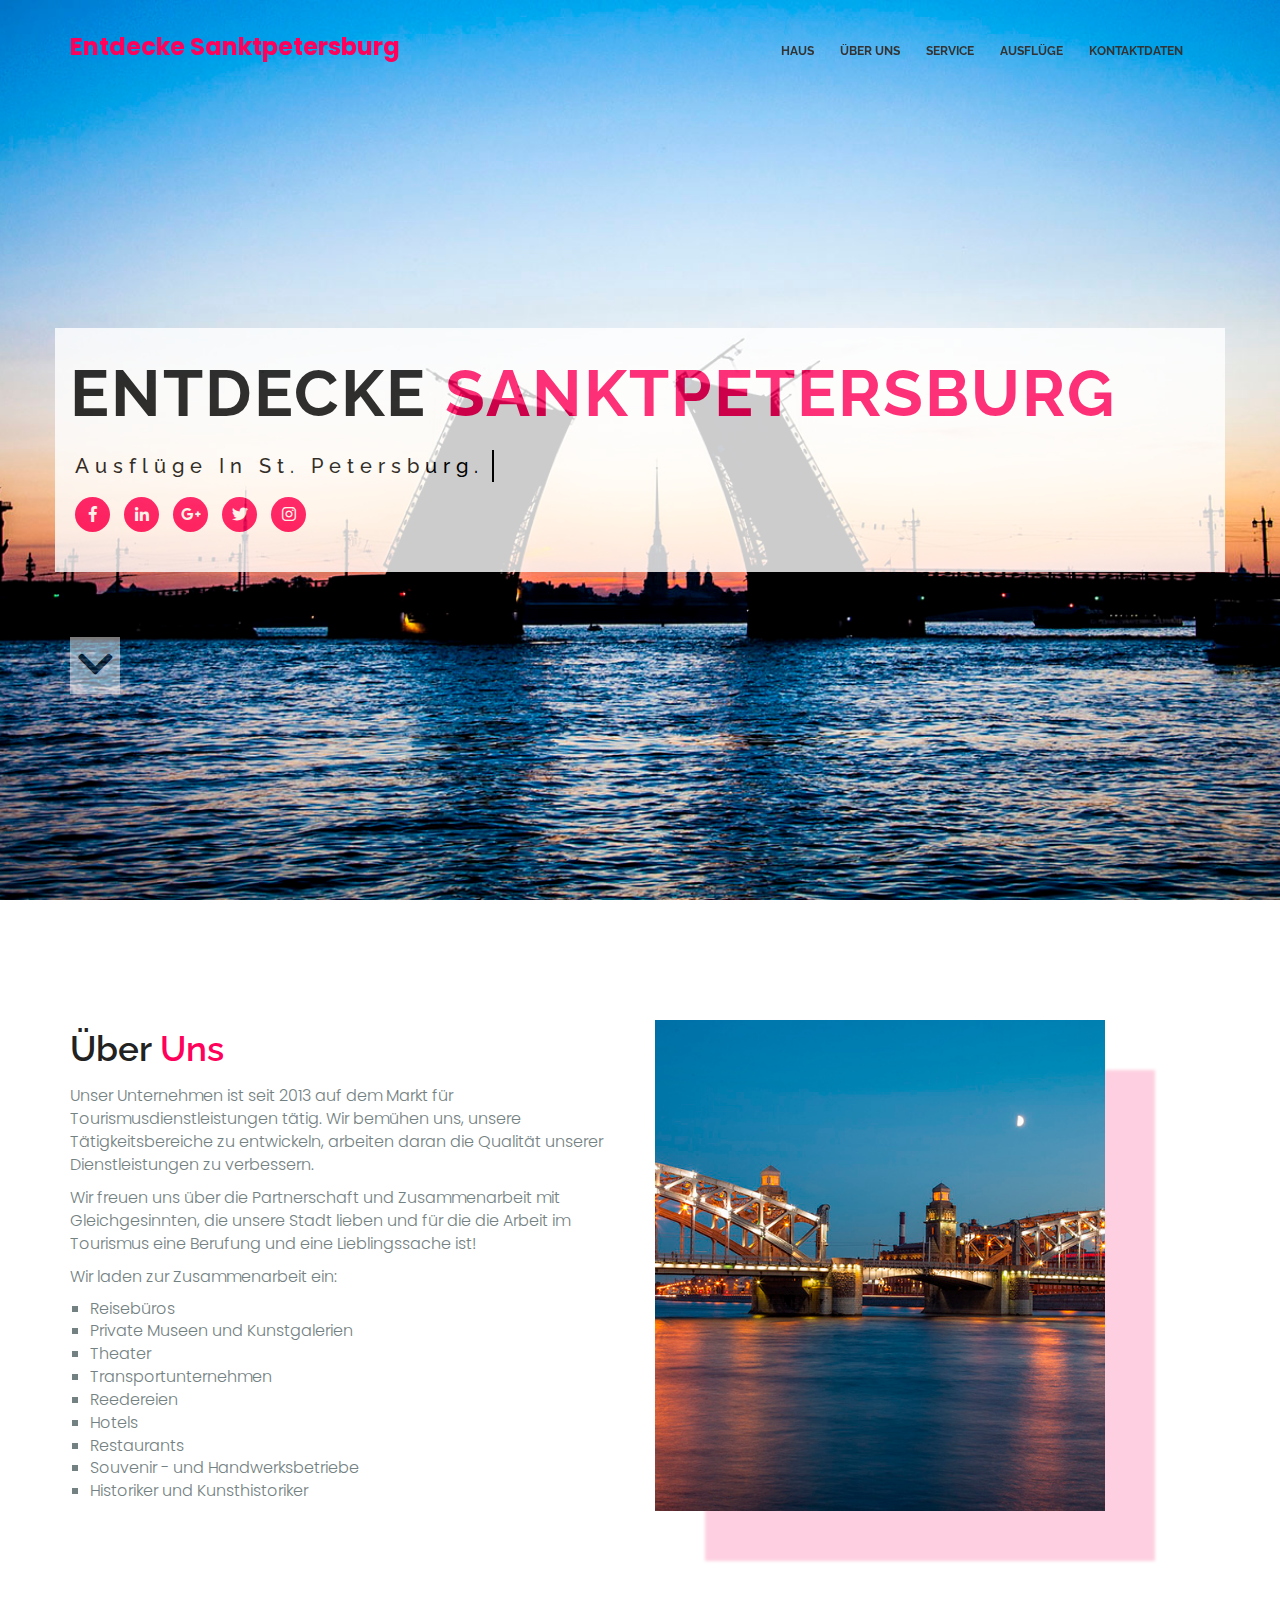
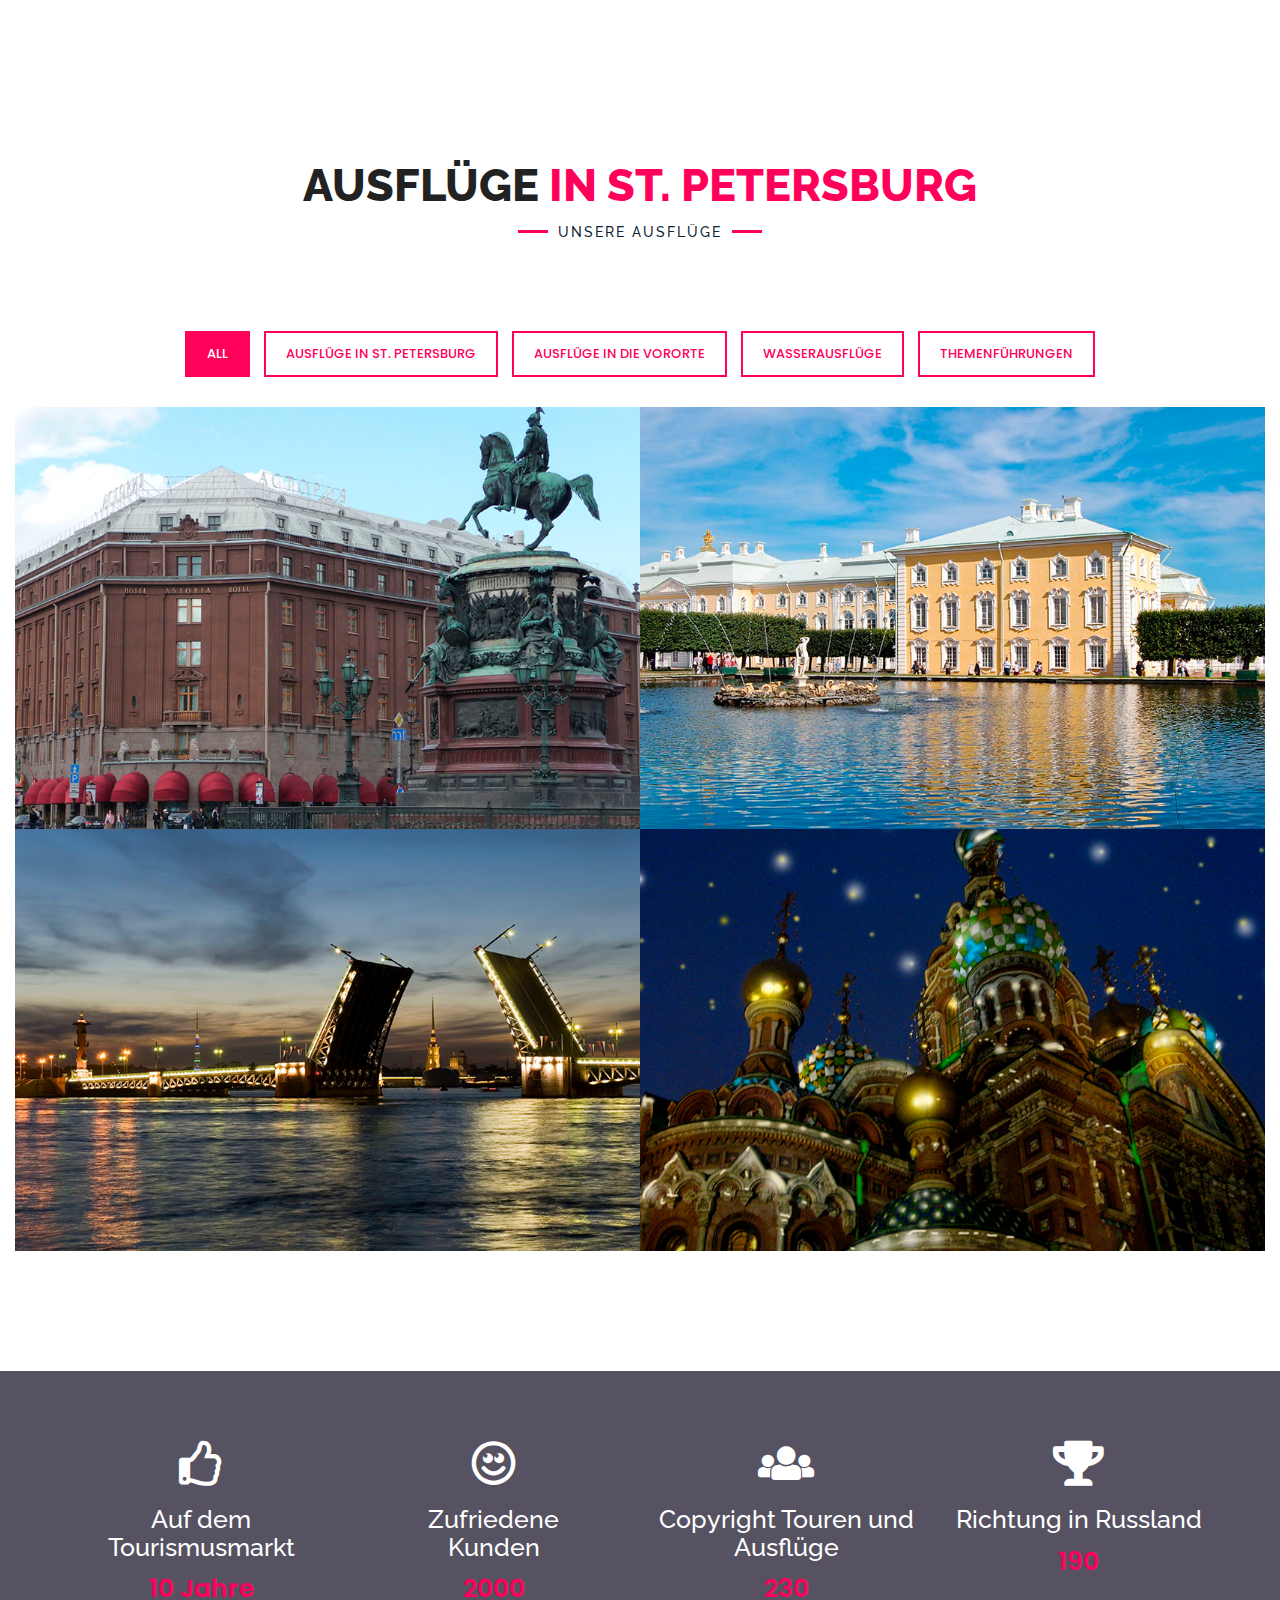
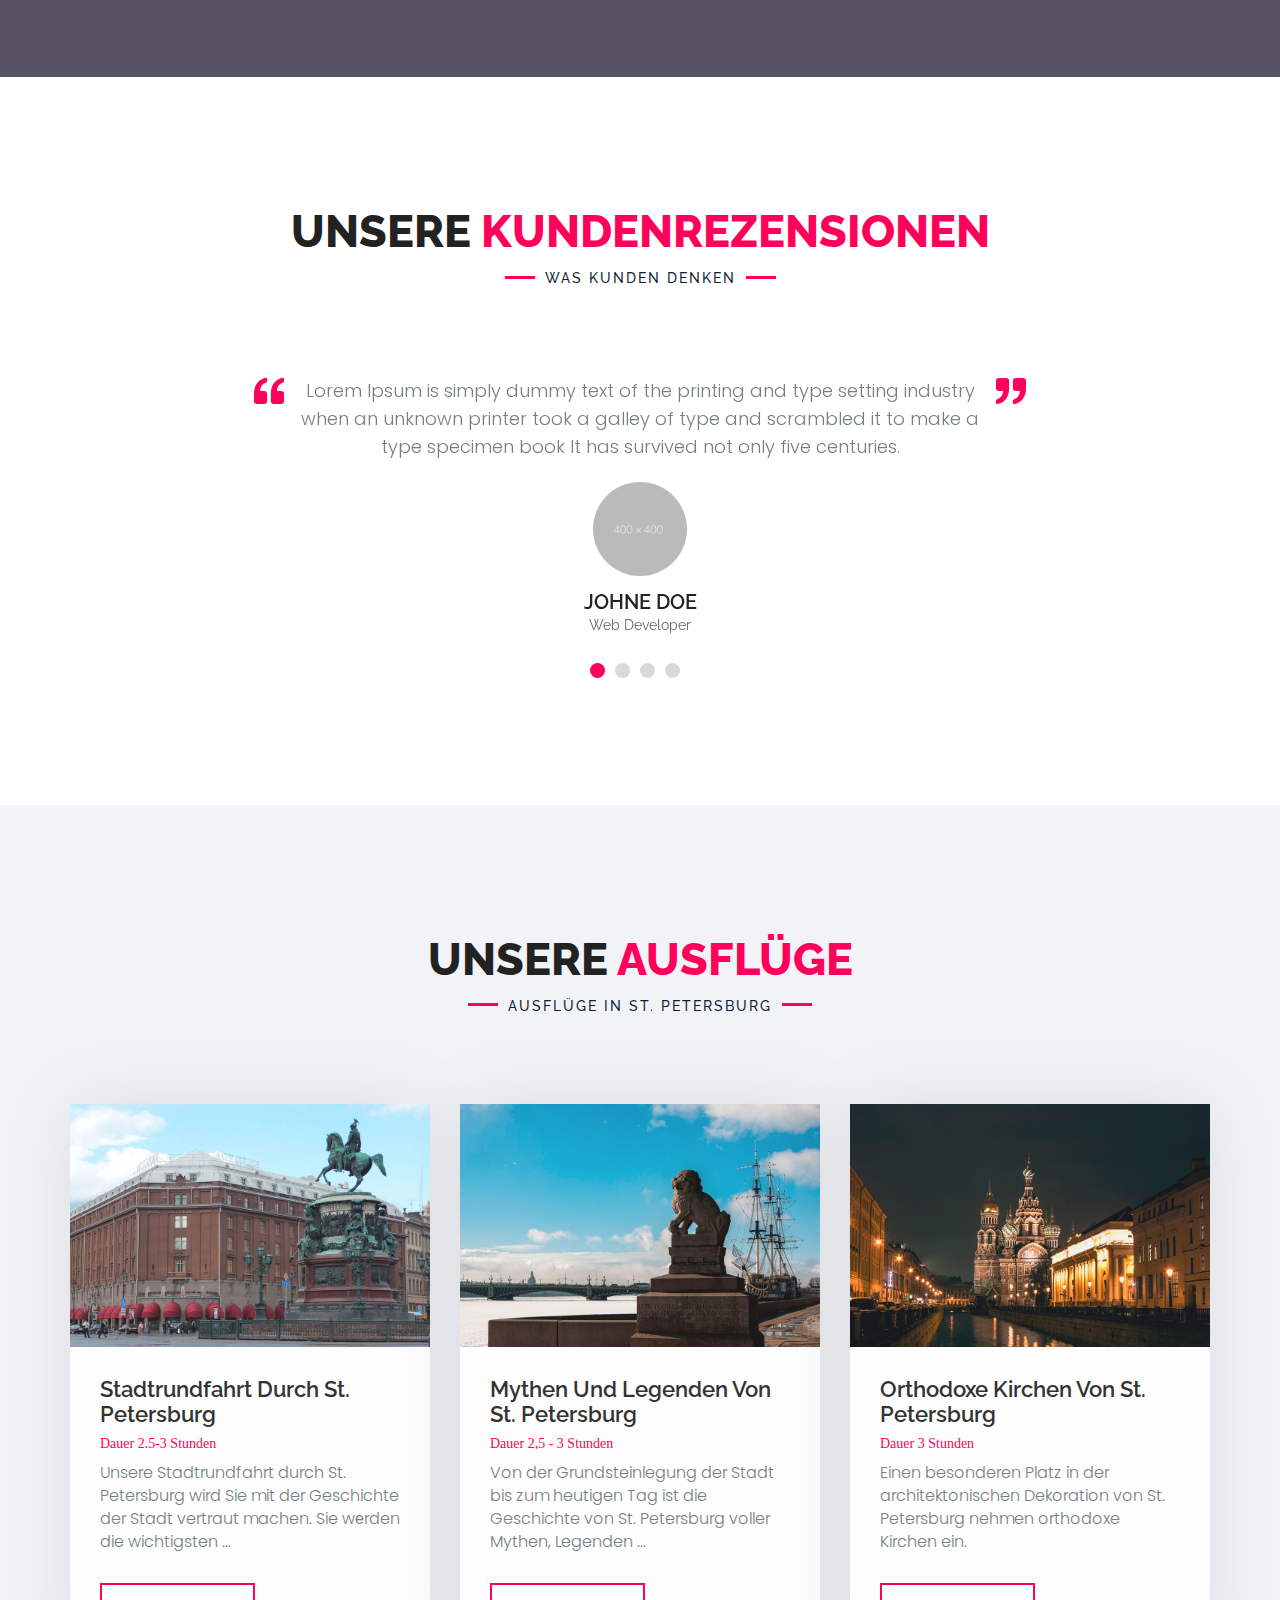
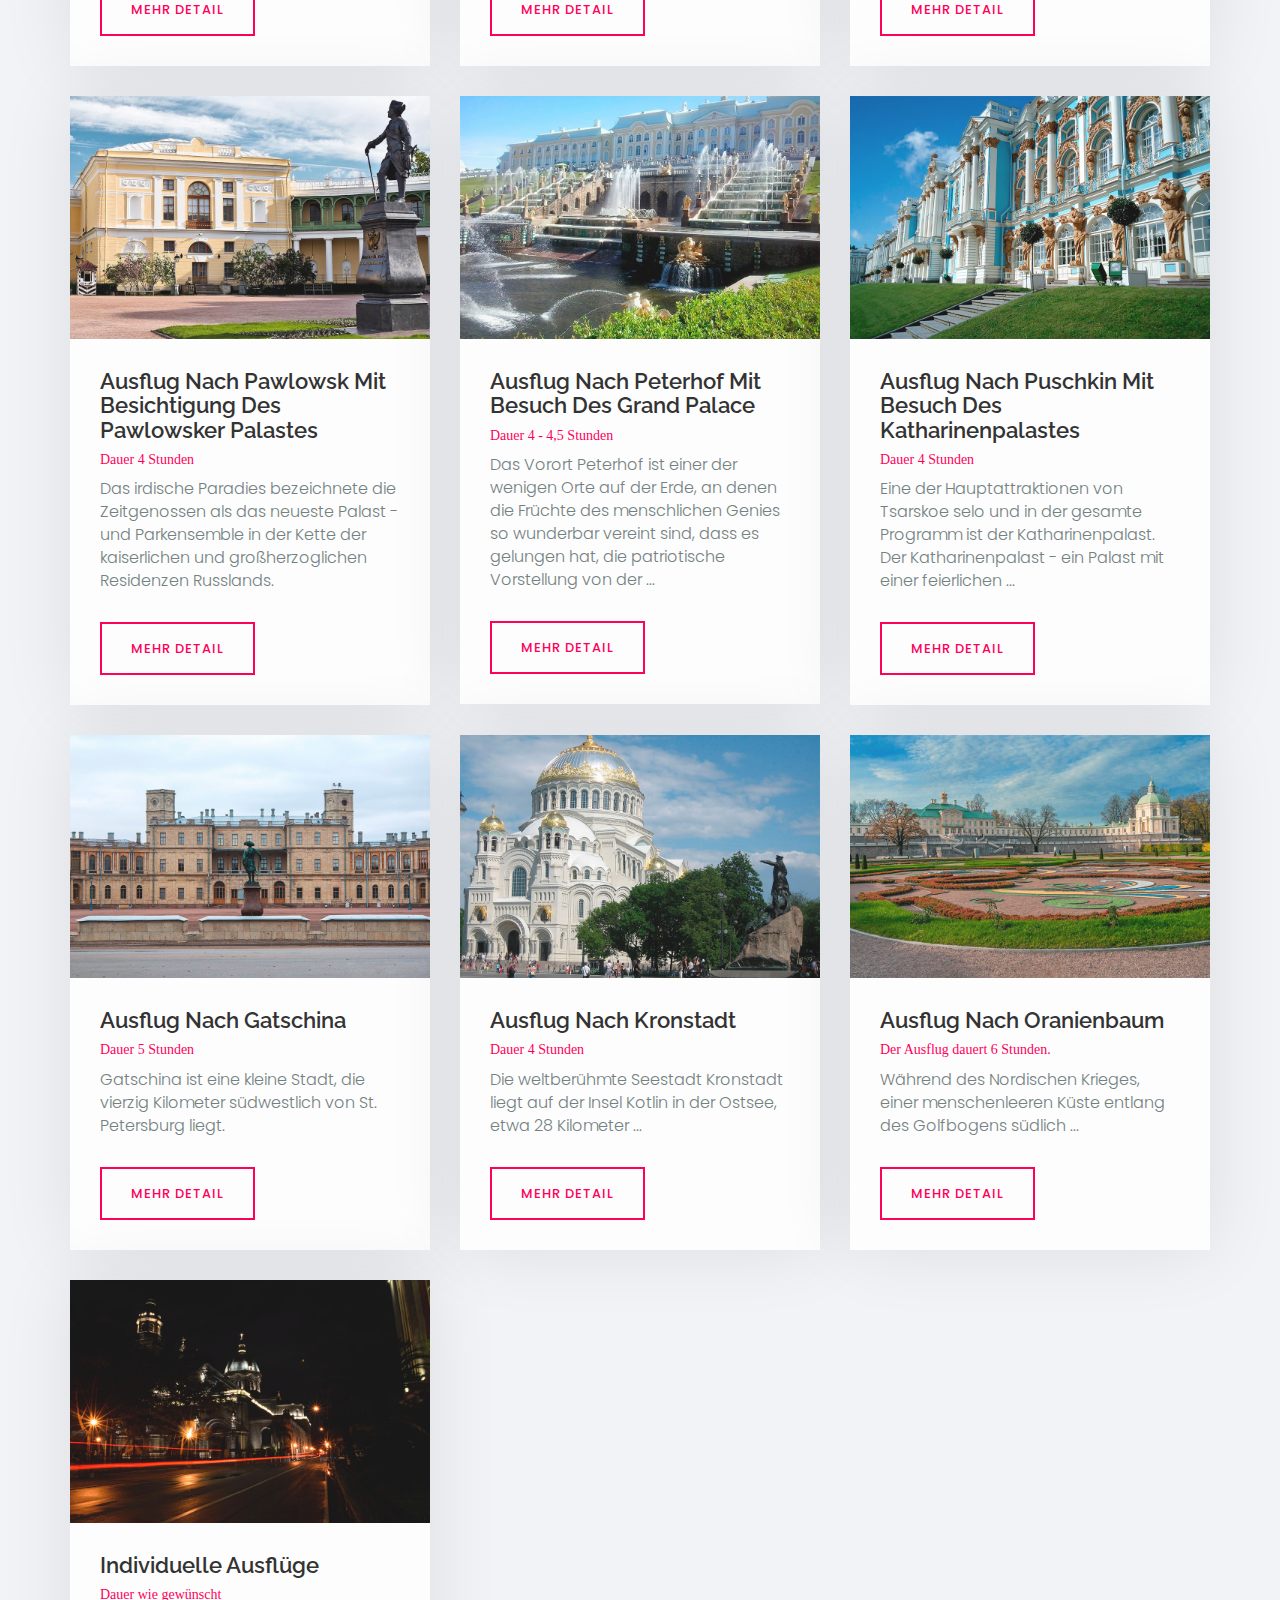
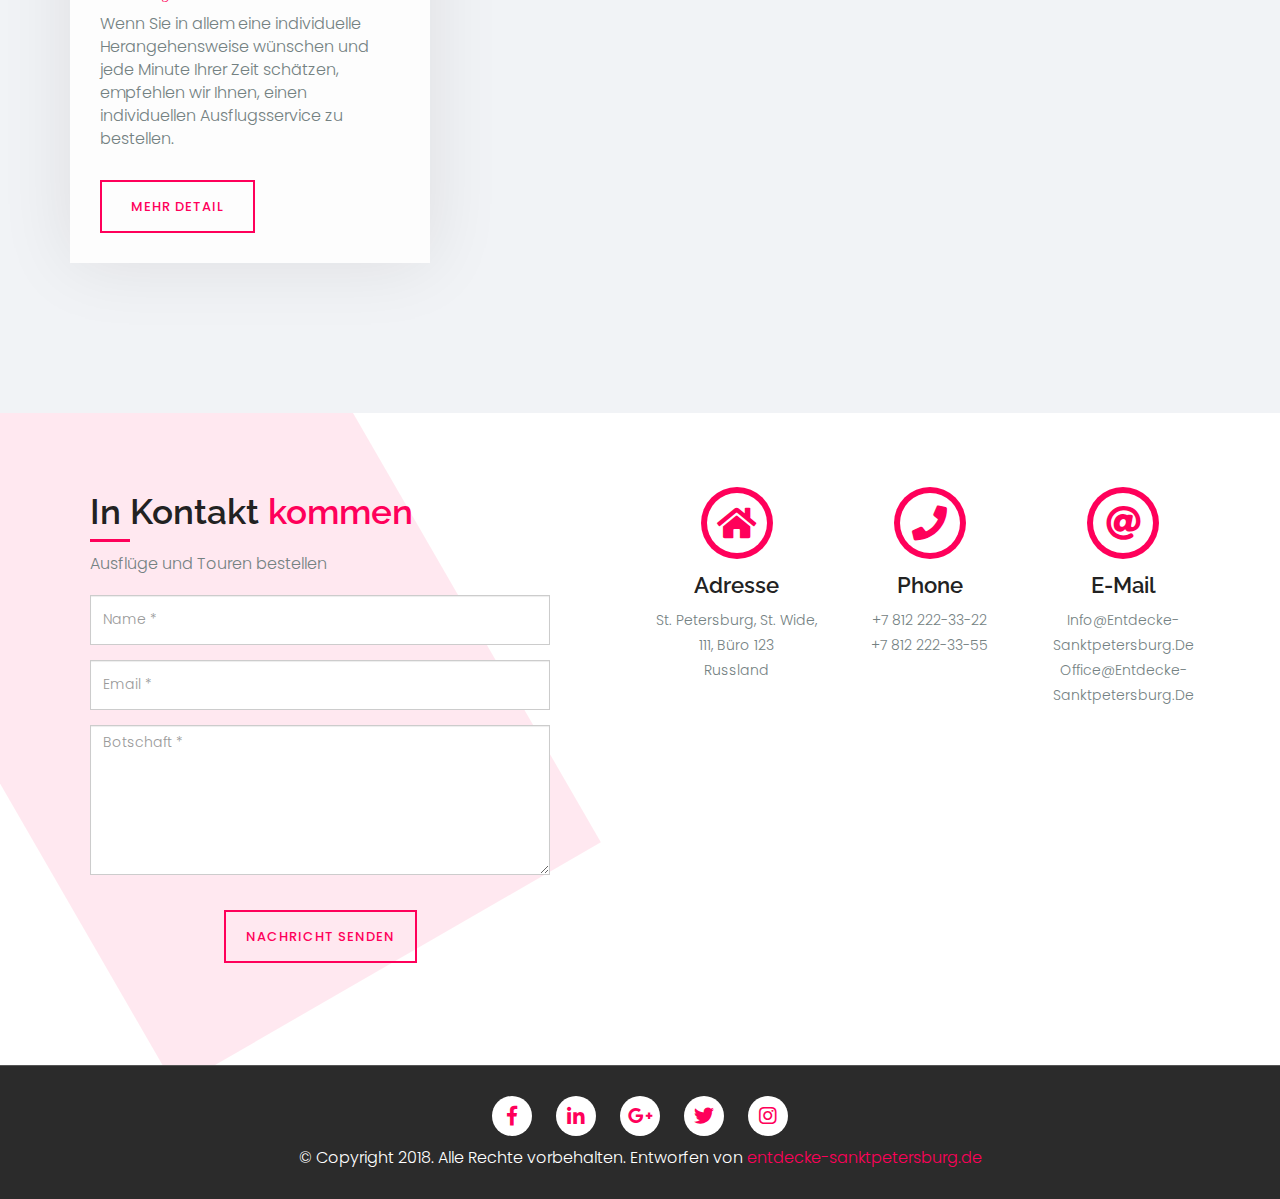
<file: index.html>
<!DOCTYPE html>
<html lang="en">
<head>
  <title>Entdecke Sanktpetersburg</title>
  <meta charset="utf-8">
    <meta name="viewport" content="width=device-width, initial-scale=1.0">
    <meta http-equiv="X-UA-Compatible" content="IE=edge">
    <meta name="description" content="Entdecke Sanktpetersburg">
    <meta name="keywords" content="Ausflüge in St. Petersburg">
    <meta name="author" content="Entdecke Sanktpetersburg">
    <!-- All CSS Files -->
    <link rel="shortcut icon" href="#" type="image/png">
    <link rel="stylesheet" href="assets/bootstrap/css/bootstrap.min.css">
    <link rel="stylesheet" href="assets/css/effect.css">
    <link rel="stylesheet" type="text/css" href="assets/css/animate.min.css">
    <link rel="stylesheet" href="assets/css/fontawesome-all.css">
    <link rel="stylesheet" href="assets/css/headline.css">
    <link rel="stylesheet" href="assets/vendor/css/owl.carousel.css">
    <link rel="stylesheet" href="assets/css/magnific-popup.css">
    <link rel="stylesheet" href="assets/vendor/css/owl.theme.default.css">
    <link rel="stylesheet" href="assets/css/jquery.lineProgressbar.min.css">
    <link rel="stylesheet" href="assets/css/style.css">
    <link rel="stylesheet" href="assets/css/responsive.css">
    <!-- HTML5 shim and Respond.js IE8 support of HTML5 elements and media queries -->
    <!-- WARNING: Respond.js doesn't work if you view the page via file:// -->
    <!--[if lt IE 9]>
          <script src="https://oss.maxcdn.com/html5shiv/3.7.2/html5shiv.min.js"></script>
          <script src="https://oss.maxcdn.com/respond/1.4.2/respond.min.js"></script>
    <![endif]-->
</head>
<body>
<!--
        =========================================
        Preloader Section Start
        =========================================
-->
    <div class="preloader">
        <div class="sk-three-bounce">
            <div class="sk-child sk-bounce1"></div>
            <div class="sk-child sk-bounce2"></div>
            <div class="sk-child sk-bounce3"></div>
        </div>
    </div>
  <!-- ==== Home Section End ==== -->

  <!-- ==== Header Section Start==== -->
 <header>
    <div class="main-header">
            <div class="container">
                <div class="row">
                    <div class="col-md-4">
                        <!-- START LOGO DESIGN AREA -->
                        <div class="logo-theme">
                            <a href="index.html">
                                <p>Entdecke Sanktpetersburg</p>
                            </a>
                        </div>
                        <!-- END LOGO DESIGN AREA -->
                    </div>
                    <div class="col-md-8">
                        <!-- START MENU DESIGN AREA -->
                        <div class="top-menu">
                            <div class="navbar navbar-nobg">
                                <div class="navbar-header">
                                    <button type="button" class="navbar-toggle" data-toggle="collapse" data-target=".navbar-collapse">
                                        <span class="icon-bar"></span>
                                        <span class="icon-bar"></span>
                                        <span class="icon-bar"></span>
                                    </button>
                                </div>
                                <div class="navbar-collapse collapse">
                                    <ul class="nav navbar-nav navbar-right">
                                        <li><a class="smoth-scroll" href="#home">Haus</a>
                                        </li>
                                        <li><a class="smoth-scroll" href="#about">Über Uns</a>
                                        </li>
                                        <!--<li><a class="smoth-scroll" href="#service">Service</a>
                                        </li>-->
                                        <li><a class="smoth-scroll" href="#work">Service</a>
                                        </li>
                                        <li><a class="smoth-scroll" href="#blog">Ausflüge</a>
                                        </li>
                                        <li><a class="smoth-scroll" href="#contact">Kontaktdaten</a>
                                        </li>
                                    </ul>
                                </div>
                            </div>
                        </div>
                        <!-- END MENU DESIGN AREA -->
                    </div>
                </div>
            </div>
        </div>
 </header>
  <!-- ==== Header Section End ==== -->

  <!-- ==== Home Section Start ==== -->
    <section class="home-section" id="home">
        <div class="home-item">
            <div class="home-inner">
                <div class="container">
                    <h2>Entdecke <span>Sanktpetersburg</span></h2>
                    <h3 class="cd-headline clip is-full-width">
                        <span>Ausflüge in</span>
                        <span class="cd-words-wrapper">
                            <b class="is-visible">St. Petersburg.</b>
                            <b>Peterhof.</b> 
                            <b>Puschkin.</b>
                            <b>Oranienbaum.</b>
                            <b>Kronstadt.</b>
                        </span>
                    </h3>
                    <div class="social-icon-header">
                        <ul>
                            <li><a href="#"><i class="fab fa-facebook-f"></i></a></li>
                            <li><a href="#"><i class="fab fa-linkedin-in"></i></a></li>
                            <li><a href="#"><i class="fab fa-google-plus-g"></i></a></li>
                            <li><a href="#"><i class="fab fa-twitter"></i></a></li>
                            <li><a href="#"><i class="fab fa-instagram"></i></a></li>
                        </ul>
                    </div>

                        <a href="#about" class="bouncing-icon smoth-scroll"><i class="fas fa-chevron-down"></i></a> 
                </div>
            </div>
        </div>
    </section>
  <!-- ==== Home Section End ==== -->

  <!-- ==== About Section Start ==== -->
   <section id="about" class="about section-padding">
       <div class="container">

            <div class="row">
               <div class="col-md-6">
                   <div class="about-us-left">
                       <h4 class="about-title">Über <span>Uns</span></h4>
                       <!--<p class="about-subtitle"></p>-->
                       <p>Unser Unternehmen ist seit 2013 auf dem Markt für Tourismusdienstleistungen tätig.  Wir bemühen uns, unsere Tätigkeitsbereiche zu entwickeln, arbeiten daran  die Qualität unserer Dienstleistungen zu verbessern.</p>
                       <p>Wir freuen uns über die Partnerschaft und Zusammenarbeit mit Gleichgesinnten, die unsere Stadt lieben und für die die Arbeit im Tourismus eine Berufung und eine Lieblingssache ist!</p>
                       <p>Wir laden zur Zusammenarbeit ein:</p>
                       <ul class="about-list">
 							<li>Reisebüros</li>
                            <li>Private Museen und Kunstgalerien</li>
                            <li>Theater</li>
                            <li>Transportunternehmen</li>
                            <li>Reedereien</li>
                            <li>Hotels</li>
                            <li>Restaurants</li>
                            <li>Souvenir - und Handwerksbetriebe</li>
                            <li>Historiker und Kunsthistoriker</li>
						</ul>

                       <!--<div class="about-btn">
                           <a href="#" class="">Download CV</a>
                           <a href="#" class="">Contact Me</a>
                       </div>-->
                   </div>
               </div>
               <div class="col-md-6">
                  <div class="about-img">
                        <img src="assets/image/water-02.jpg" alt="">
                  </div>
               </div>
           </div>
       </div>
   </section>
   <!-- ==== About Section End ==== 
   <section  class="video-section">
        <div class="row">
            <div class="company-div section-padding skill-bg  company-bg-opacity col-md-6">
                 <div class="company-logo">
                    <a class="popup-youtube play-btn" href="assets/https://www.youtube.com/watch?v=48uPk1SA37Y"> <i class="fas fa-play"></i></a>
                 </div>
            </div>
            <div class="company-div paddingtop  col-md-6">
                <div class="skill-section">
                <div class="m-60">
                    <div class="row">
                      <div class="col-md-12">
                         <div class="divi-title">
                            <h4>My Best <span>Skills</span></h4>
                            <p>Lorem Ipsum is simply dummy text of the printing and type setting industry when an unknown printer took a galley</p>
                         </div>
                      </div>
                    </div>
                    <div class="progress-section">
                        <div class="row">
                          <!--== Single Skill Item ==
                          <div class="col-md-12">
                               <div class="skill-item">
                                 <h5>HTML5 & CSS3</h5>
                                 <div id="html"></div>
                             </div>
                          </div>
                          <!--== Single Skill Item ==
                          <div class="col-md-12">
                              <div class="skill-item">
                                 <h5>JavaScript, PHP</h5>
                                 <div id="php"></div>
                             </div>
                          </div>
                          <!--== Single Skill Item ==
                          <div class="col-md-12">
                               <div class="skill-item">
                                 <h5>Graphics</h5>
                                 <div id="graphics"></div>
                               </div>
                          </div>
                          <!--== Single Skill Item ==
                          <div class="col-md-12">
                             <div class="skill-item">
                                 <h5>SEO</h5>
                              <div id="seo"></div>
                             </div>
                          </div>
                          <!--== Single Skill Item ==
                          <div class="col-md-12">
                            <div class="skill-item">
                                 <h5>Bootstrap, JQuery</h5>
                                 <div id="bootstrap"></div>
                             </div>
                          </div>
                          <!--== Single Skill Item ==
                          <div class="col-md-12">
                            <div class="skill-item">
                                 <h5>Phython</h5>
                                 <div id="python"></div>
                             </div>
                          </div>
                        </div>           
                 </div>
                </div>
                </div>
            </div>
        </div>
   </section>
   <!-- ==== Service Section Start ====
   <section id="service" class="service section-padding">
       <div class="container">
            <div class="row">
               <div class="section-title">
                    <div class="main-title">
                        <h4>My<span>Services</span></h4>
                        <h6>What i offer</h6>
                    </div>
                    
               </div>
            </div>
            <div class="row ">
              <div class="services-item">
                <div class="col-md-4 col-sm-6">
                  <div class="service-item">
                    <div class="service-text">
                      <div class="service-icon"><i class="fas fa-desktop"></i></div>
                      <h5>Website Design</h5>
                      <div class="text"><p>Lorem Ipsum is simply dummy text of the printing and type setting industry when an unknown printer took a galley</p></div>
                    </div>
                  </div>
                </div>
                <div class="col-md-4  col-sm-6">
                  <div class="service-item service-margin">
                    <div class="service-text">
                      <div class="service-icon"><i class="fas fa-paint-brush"></i></div>
                      <h5>Theme Development</h5>
                      <div class="text"><p>Lorem Ipsum is simply dummy text of the printing and type setting industry when an unknown printer took a galley</p></div>
                    </div>
                  </div>
                </div>
                <div class="col-md-4  col-sm-6">
                  <div class="service-item ">
                    <div class="service-text">
                      <div class="service-icon"><i class="fab fa-medapps"></i></div>
                      <h5>SEO Marketing</h5>
                      <div class="text"><p>Lorem Ipsum is simply dummy text of the printing and type setting industry when an unknown printer took a galley</p></div>
                    </div>
                  </div>
                </div>
                <div class="col-md-4 col-sm-6">
                  <div class="service-item service-margin">
                    <div class="service-text">
                      <div class="service-icon"><i class="fas fa-quidditch"></i></div>
                      <h5>UI/UX Design</h5>
                      <div class="text"><p>Lorem Ipsum is simply dummy text of the printing and type setting industry when an unknown printer took a galley</p></div>
                    </div>
                  </div>
                </div>
                <div class="col-md-4  col-sm-6 ">
                  <div class="service-item service-margin ms-0">
                    <div class="service-text">
                      <div class="service-icon"><i class="fas fa-camera"></i></div>
                      <h5>Graphic Design</h5>
                      <div class="text"><p>Lorem Ipsum is simply dummy text of the printing and type setting industry when an unknown printer took a galley</p></div>
                    </div>
                  </div>
                </div>
                <div class="col-md-4  col-sm-6">
                  <div class="service-item margin-0 ms-0 service-margin">
                    <div class="service-text">
                      <div class="service-icon"><i class="fas fa-user"></i></div>
                      <h5>Support</h5>
                      <div class="text"><p>Lorem Ipsum is simply dummy text of the printing and type setting industry when an unknown printer took a galley</p></div>
                    </div>
                  </div>
                </div>
              </div>
           </div>
       </div>
   </section>



<!--
        =========================================
         Portfolio Section Start
        =========================================
-->
    <!-- START WORK DESIGN AREA -->
    <section id="work" class=" section-padding" data-aos="fade-up">
        <div class="container-fluid">
            <div class="row">
               <div class="section-title">
                    <div class="main-title">
                        <h4>Ausflüge <span>in St. Petersburg</span></h4>
                        <h6>Unsere Ausflüge</h6>
                    </div>
                    
               </div>
            </div>
            <div class="portfolio-section">
            <div class="row">
                <ul class="portfolio">
                    <li class="filter" data-filter="all">ALL</li>
                    <li class="filter" data-filter=".web">Ausflüge in St. Petersburg</li>
                    <li class="filter" data-filter=".wordpress">Ausflüge in die Vororte</li>
                    <li class="filter" data-filter=".development">Wasserausflüge</li>
                    <li class="filter" data-filter=".software">Themenführungen</li>
                </ul>
            </div>
            <div class="portfo-in">
                <div class="row work-posts grid">
                    <!-- START SINGLE WORK DESIGN AREA -->
                    <div class="col-md-6 col-sm-6 mix web software">
                        <div class="port-item">
                            <a href="assets/image/portfolio/gallery_02.jpg" class="image-pop">
                                <figure class="image-effect">
                                    <img src="assets/image/portfolio/gallery_02.jpg" alt="image">
                                    <figcaption>
                                        <p>Ausflüge in St. Petersburg</p>
                                    </figcaption>
                                </figure>
                            </a>
                        </div>
                    </div>
                    <!-- END SINGLE WORK DESIGN AREA -->
                    <!-- START SINGLE WORK DESIGN AREA -->
                    <div class="col-md-6 col-sm-6 mix development software">
                        <div class="port-item">
                            <a href="assets/image/portfolio/gallery_01.jpg" class="image-pop">
                                <figure class="image-effect">
                                    <img src="assets/image/portfolio/gallery_01.jpg" alt="image">
                                    <figcaption>
                                        <p>Ausflüge in die Vororte</p>
                                    </figcaption>
                                </figure>
                            </a>
                        </div>
                    </div>
                    <!-- END SINGLE WORK DESIGN AREA -->
                    <!-- START SINGLE WORK DESIGN AREA -->
                    <div class="col-md-6 col-sm-6 mix wordpress web">
                        <div class="port-item">
                            <a href="assets/image/portfolio/gallery_09.jpg" class="image-pop">
                                <figure class="image-effect">
                                    <img src="assets/image/portfolio/gallery_09.jpg" alt="image">
                                    <figcaption>
                                        <p>Wasserausflüge</p>
                                    </figcaption>
                                </figure>
                            </a>
                        </div>
                    </div>
                    <!-- END SINGLE WORK DESIGN AREA -->
                    <!-- START SINGLE WORK DESIGN AREA -->
                    <div class="col-md-6 col-sm-6 mix development web software margin-0">
                        <div class="port-item">
                            <a href="assets/image/portfolio/gallery_05.jpg" class="image-pop">
                                <figure class="image-effect">
                                    <img src="assets/image/portfolio/gallery_05.jpg" alt="image">
                                    <figcaption>
                                        <p>Themenführungen</p>
                                    </figcaption>
                                </figure>
                            </a>
                        </div>
                    </div>
                    <!-- END SINGLE WORK DESIGN AREA -->
                </div>
            </div>
            </div>
        </div>
    </section>
    <!-- / END START WORK DESIGN AREA -->


<!--
        =========================================
         Portfolio Section End
        =========================================
-->

   <!-- ==== Counter Section Start ==== -->
   <section id="counter" class="paddingtop counter-bg company-bg-opacity">
     <div class="container">
            <div class="row ">
              <div class="service-main ">
                <div class="col-md-3 col-sm-6 ">
                        <div class=" counter-div">
                            <div class="counter-item-inner counter-item-text">
                                <i class="far fa-thumbs-up"></i>
                                  <h4>Auf dem Tourismusmarkt</h4>
                                  <span class="counter">10</span><span class="counter-txt"> Jahre</span>
                            </div>
                        </div>
                </div>
                <div class="col-md-3 col-sm-6">
                        <div class=" counter-div  counter-box">
                            <div class="counter-item-inner counter-item-text">
                                <i class="far fa-smile"></i>
                                  <h4>Zufriedene <br>Kunden</h4>
                                  <span class="counter">2000</span>
                            </div>
                        </div>
                </div>
                <div class="col-md-3 col-sm-6">
                        <div class=" counter-div ms-0">
                            <div class="counter-item-inner counter-item-text">
                               <i class="fas fa-users"></i>
                                  <h4>Copyright Touren und Ausflüge</h4>
                                  <span class="counter">230</span>
                            </div>
                        </div>
                </div>
                <div class="col-md-3 col-sm-6">
                        <div class=" counter-div counter-box margin-0 ms-0">
                            <div class="counter-item-inner counter-item-text">
                                <i class="fas fa-trophy"></i>
                                  <h4>Richtung in Russland</h4>
                                  <span class="counter">190</span>
                            </div>
                        </div>
                </div>
              </div>
           </div>
     </div>
   </section>
   <!-- ==== Counter Section End ==== -->

   <!-- ==== Testimonial Section Start ==== -->
   <section  id="testimonial" class="section-padding">
      <div class="container">
            <div class="row">
               <div class="section-title">
                    <div class="main-title">
                        <h4>Unsere<span> Kundenrezensionen</span></h4>
                        <h6>Was Kunden denken</h6>
                    </div>
                    
               </div>
            </div>
    <div class="row">
        <div class="col-md-12">
            <div class="col-sm-offset-1 col-sm-10">
                <div id="testimonial-slider" class="owl-carousel">
                    <div class="testimonial">
                        <p class="testi-description">
                            Lorem Ipsum is simply dummy text of the printing and type setting industry when an unknown printer took a galley of type and scrambled it to make a type specimen book It has survived not only five centuries.
                        </p>
 
                        <div class="testimonial-review">
                            <div class="pic">
                                <img src="assets/image/user/dummy-image.jpg" alt="">
                            </div>
                            <h4 class="testimonial-title">
                                Johne Doe
                                <small>Web Developer</small>
                            </h4>
                        </div>
                    </div>
                     <div class="testimonial">
                        <p class="testi-description">
                            Lorem Ipsum is simply dummy text of the printing and type setting industry when an unknown printer took a galley of type and scrambled it to make a type specimen book It has survived not only five centuries.
                        </p>
 
                        <div class="testimonial-review">
                            <div class="pic">
                                <img src="assets/image/user/dummy-image.jpg" alt="">
                            </div>
                            <h4 class="testimonial-title">
                                Johne Doe
                                <small>Web Developer</small>
                            </h4>
                        </div>
                    </div>
                    <div class="testimonial">
                        <p class="testi-description">
                            Lorem Ipsum is simply dummy text of the printing and type setting industry when an unknown printer took a galley of type and scrambled it to make a type specimen book It has survived not only five centuries.
                        </p>
 
                        <div class="testimonial-review">
                            <div class="pic">
                                <img src="assets/image/user/dummy-image.jpg" alt="">
                            </div>
                            <h4 class="testimonial-title">
                                Johne Doe
                                <small>Web Developer</small>
                            </h4>
                        </div>
                    </div>
                    <div class="testimonial">
                        <p class="testi-description">
                        Lorem Ipsum is simply dummy text of the printing and type setting industry when an unknown printer took a galley of type and scrambled it to make a type specimen book It has survived not only five centuries.
                        </p>
 
                        <div class="testimonial-review">
                            <div class="pic">
                                <img src="assets/image/user/dummy-image.jpg" alt="">
                            </div>
                            <h4 class="testimonial-title">
                                Johne Doe
                                <small>Web Desginer</small>
                            </h4>
                        </div>
                    </div>
                </div>
            </div>
        </div>
    </div>
      </div>
   </section>
   <!-- ==== Testimonial Section End ==== -->

   <!-- ==== Blog Section Start ==== -->
   <section  id="blog" class="section-padding">
      <div class="container">
            <div class="row">
               <div class="section-title">
                    <div class="main-title">
                        <h4>Unsere<span> Ausflüge</span></h4>
                        <h6>Ausflüge in St. Petersburg</h6>
                    </div>
                    
               </div>
            </div>
            <div class="row mrg-bottom">
               <div class="col-md-4 col-sm-6">
                <div class="post-slide">
                    <div class="post-img">
                        <a href="stadtrundfahrt.html"><img src="assets/image/portfolio/gallery_02.jpg" alt=""></a>
                    </div>
                    <div class="post-content">
                        <h5 class="post-title"><a href="stadtrundfahrt.html">Stadtrundfahrt durch St. Petersburg </a></h5>
                        <h6 class="post-date">Dauer 2.5-3 Stunden</h6>
                        <p class="post-description">
                        Unsere Stadtrundfahrt durch St. Petersburg wird Sie mit der Geschichte der Stadt vertraut machen. Sie wеrden die wichtigsten ...
                        </p>
                        <p class="post-button">
                        	<a href="stadtrundfahrt.html"><button class="btn submit-btn btn-send contact_btn">Mehr detail</button></a>
                        </p>
                    </div>
                </div>
               </div>
               <div class="col-md-4 col-sm-6">
                <div class="post-slide">
                    <div class="post-img">
                        <a href="mythen-und-legenden.html"><img src="assets/image/portfolio/mythen_und_legenden.jpg" alt=""></a>
                    </div>
                    <div class="post-content">
                        <h5 class="post-title"><a href="mythen-und-legenden.html">Mythen und Legenden von St. Petersburg </a></h5>
                        <h6 class="post-date">Dauer 2,5 - 3 Stunden</h6>
                        <p class="post-description">
                        Von der Grundsteinlegung der Stadt bis zum heutigen Tag ist die Geschichte von St. Petersburg voller Mythen, Legenden ...
                        </p>
                        <p class="post-button">
                        	<a href="mythen-und-legenden.html"><button class="btn submit-btn btn-send contact_btn">Mehr detail</button></a>
                        </p>
                    </div>
                </div>
               </div>
               <div class="col-md-4 col-sm-6">
                <div class="post-slide margin-0 ms-0">
                    <div class="post-img">
                        <a href="orthodoxe-kirchen.html"><img src="assets/image/portfolio/orthodoxe_kirchen.jpg" alt=""></a>
                    </div>
                    <div class="post-content">
                        <h5 class="post-title"><a href="orthodoxe-kirchen.html">Orthodoxe Kirchen von St. Petersburg</a></h5>
                        <h6 class="post-date">Dauer 3 Stunden</h6>
                        <p class="post-description">
                        Einen besonderen Platz in der architektonischen Dekoration von St. Petersburg nehmen orthodoxe Kirchen ein. <br>
                        </p>
                        <p class="post-button">
                        	<a href="orthodoxe-kirchen.html"><button class="btn submit-btn btn-send contact_btn">Mehr detail</button></a>
                        </p>
                    </div>
                </div>
               </div>
            </div>
            <div class="row mrg-bottom">
               <div class="col-md-4 col-sm-6">
                <div class="post-slide">
                    <div class="post-img">
                        <a href="pawlowsk.html"><img src="assets/image/portfolio/pavlovsk.jpg" alt=""></a>
                    </div>
                    <div class="post-content">
                        <h5 class="post-title"><a href="pawlowsk.html">Ausflug nach Pawlowsk mit Besichtigung des Pawlowsker Palastes</a></h5>
                        <h6 class="post-date"> Dauer 4 Stunden</h6>
                        <p class="post-description">
                        Das irdische Paradies bezeichnete die Zeitgenossen als das neueste Palast - und Parkensemble in der Kette der kaiserlichen und großherzoglichen Residenzen Russlands.
                        </p>
                        <p class="post-button">
                        	<a href="pawlowsk.html"><button class="btn submit-btn btn-send contact_btn">Mehr detail</button></a>
                        </p>
                    </div>
                </div>
               </div>
               <div class="col-md-4 col-sm-6">
                <div class="post-slide">
                    <div class="post-img">
                        <a href="peterhof.html"><img src="assets/image/portfolio/peterhof.jpg" alt=""></a>
                    </div>
                    <div class="post-content">
                        <h5 class="post-title"><a href="peterhof.html">Ausflug nach Peterhof mit Besuch des Grand Palace</a></h5>
                        <h6 class="post-date">Dauer 4 - 4,5 Stunden</h6>
                        <p class="post-description">
                        Das Vorort Peterhof ist einer der wenigen Orte auf der Erde, an denen die Früchte des menschlichen Genies so wunderbar vereint sind, dass es gelungen hat, die patriotische Vorstellung von der ...
                        </p>
                        <p class="post-button">
                        	<a href="peterhof.html"><button class="btn submit-btn btn-send contact_btn">Mehr detail</button></a>
                        </p>
                    </div>
                </div>
               </div>
               <div class="col-md-4 col-sm-6">
                <div class="post-slide margin-0 ms-0">
                    <div class="post-img">
                        <a href="puschkin.html"><img src="assets/image/portfolio/pushkin.jpg" alt=""></a>
                    </div>
                    <div class="post-content">
                        <h5 class="post-title"><a href="puschkin.html">Ausflug nach Puschkin mit Besuch des Katharinenpalastes</a></h5>
                        <h6 class="post-date">Dauer 4 Stunden</h6>
                        <p class="post-description">
                        Eine der Hauptattraktionen von Tsarskoe selo und in der gesamte Programm ist der Katharinenpalast. Der Katharinenpalast - ein Palast mit einer feierlichen ...
                        </p>
                        <p class="post-button">
                        	<a href="puschkin.html"><button class="btn submit-btn btn-send contact_btn">Mehr detail</button></a>
                        </p>
                    </div>
                </div>
               </div>
            </div>
            <div class="row mrg-bottom">
               <div class="col-md-4 col-sm-6">
                <div class="post-slide">
                    <div class="post-img">
                        <a href="gatschina.html"><img src="assets/image/portfolio/gatchina_home.jpg" alt=""></a>
                    </div>
                    <div class="post-content">
                        <h5 class="post-title"><a href="gatschina.html">Ausflug nach Gatschina</a></h5>
                        <h6 class="post-date">Dauer 5 Stunden</h6>
                        <p class="post-description">
                        Gatschina ist eine kleine Stadt, die vierzig Kilometer südwestlich von St. Petersburg liegt.
                        </p>
                        <p class="post-button">
                        	<a href="gatschina.html"><button class="btn submit-btn btn-send contact_btn">Mehr detail</button></a>
                        </p>
                    </div>
                </div>
               </div>
               <div class="col-md-4 col-sm-6">
                <div class="post-slide">
                    <div class="post-img">
                        <a href="kronstadt.html"><img src="assets/image/portfolio/excursion_kronstadt.jpg" alt=""></a>
                    </div>
                    <div class="post-content">
                        <h5 class="post-title"><a href="kronstadt.html">Ausflug nach Kronstadt</a></h5>
                        <h6 class="post-date">Dauer 4 Stunden</h6>
                        <p class="post-description">
                        Die weltberühmte Seestadt Kronstadt liegt auf der Insel Kotlin in der Ostsee, etwa 28 Kilometer ...
                        </p>
                        <p class="post-button">
                        	<a href="kronstadt.html"><button class="btn submit-btn btn-send contact_btn">Mehr detail</button></a>
                        </p>
                    </div>
                </div>
               </div>
               <div class="col-md-4 col-sm-6">
                <div class="post-slide margin-0 ms-0">
                    <div class="post-img">
                        <a href="oranienbaum.html"><img src="assets/image/portfolio/oranienbaum.jpg" alt=""></a>
                    </div>
                    <div class="post-content">
                        <h5 class="post-title"><a href="oranienbaum.html">Ausflug nach Oranienbaum </a></h5>
                        <h6 class="post-date">Der Ausflug dauert 6 Stunden.</h6>
                        <p class="post-description">
                        Während des Nordischen Krieges, einer menschenleeren Küste entlang des Golfbogens südlich ...
                        </p>
                        <p class="post-button">
                        	<a href="oranienbaum.html"><button class="btn submit-btn btn-send contact_btn">Mehr detail</button></a>
                        </p>
                    </div>
                </div>
               </div>
            </div>
            <div class="row mrg-bottom">
               <div class="col-md-4 col-sm-6">
                <div class="post-slide">
                    <div class="post-img">
                        <a href="individuelle.html"><img src="assets/image/portfolio/gallery_06.jpg" alt=""></a>
                    </div>
                    <div class="post-content">
                        <h5 class="post-title"><a href="individuelle.html">Individuelle Ausflüge</a></h5>
                        <h6 class="post-date">Dauer wie gewünscht</h6>
                        <p class="post-description">
                        Wenn Sie in allem eine individuelle Herangehensweise wünschen und jede Minute Ihrer Zeit schätzen, empfehlen wir Ihnen, einen individuellen Ausflugsservice zu bestellen.
                        </p>
                        <p class="post-button">
                        	<a href="individuelle.html"><button class="btn submit-btn btn-send contact_btn">Mehr detail</button></a>
                        </p>
                    </div>
                </div>
               </div>
           </div>
      </div>
   </section>
   <!-- ==== Blog Section End ==== -->
   <section id="contact"  class="video-section">
        <div class="row">
            <div class="company-div col-md-6">
               <div class="contact-sec">
              <div class="m-60  paddingtop ">
                  <div class="row">
                    <div class="col-md-12">
                       <div class="divi-title">
                          <h4>In Kontakt <span>kommen</span></h4>
                          <p>Ausflüge und Touren bestellen</p>
                       </div>
                    </div>
                  </div>

                  <div class="contact-form">
                    <form id="contact-form" class="contact-form" method="post" enctype="multipart/form-data">
                        <div class="row">
                           <div class="col-md-12">
                              <div class="form-group">
                                 <input type="text" name="name" class="form-control" id="first-name" placeholder="Name *" required="required">
                              </div>
                           </div>
                           <div class="col-md-12">
                              <div class="form-group">
                                 <input type="email" name="email" class="form-control" id="email" placeholder="Email *" required="required">
                              </div>
                           </div>
                           <div class="col-md-12">
                              <div class="form-group">
                                   <textarea rows="6" name="message" class="form-control" id="description" placeholder="Botschaft *" required></textarea>
                              </div>
                           </div>
                           <div class="col-md-12 text-center">
                             <button class="btn submit-btn btn-send contact_btn">Nachricht senden</button>
                           </div>
                        </div>
                    </form>
                  </div>
              </div>
               </div>
            </div>
            <div class="company-div col-md-6 map-section">
              <div class="contact-info-section">
                  <div class="contact-info-mp">
                      <div class="row">
                           <div class="col-md-4 col-sm-4">
                               <div class="contact-service">
                                  <div class="contact">
                                    <div class="contact-icon">
                                       <i class="fas fa-home"></i>
                                    </div>
                                         <h4>Adresse</h4>
                                        <p>St. Petersburg, st. Wide, 111, Büro 123</p> 
                                        <p>Russland</p>
                                  </div>
                               </div>
                           </div>
                           <div class="col-md-4 col-sm-4">
                               <div class="contact-service">
                                  <div class="contact">
                                    <div class="contact-icon">
                                       <i class="fas fa-phone"></i>
                                    </div>
                                        <h4>Phone</h4>
                                        <p>+7 812 222-33-22</p>
                                        <p>+7 812 222-33-55</p>
                                  </div>
                               </div>
                           </div>
                           <div class="col-md-4 col-sm-4">
                              <div class="contact-service margin-0">
                                  <div class="contact">
                                    <div class="contact-icon">
                                       <i class="fas fa-at"></i>
                                    </div>
                                        <h4>E-mail</h4>
                                        <p>info@entdecke-sanktpetersburg.de</p>
                                        <p>office@entdecke-sanktpetersburg.de</p>
                                  </div>
                               </div>
                           </div>
                       </div>
                  </div>
              </div>
              <div class="contact-map">
                  <!--<iframe   class="map" src="https://www.google.com/maps/embed?pb=!1m18!1m12!1m3!1d3689.7863885381144!2d91.81020831453182!3d22.361693185291596!2m3!1f0!2f0!3f0!3m2!1i1024!2i768!4f13.1!3m3!1m2!1s0x30acd9f3d2063673%3A0x6411900fd40637c8!2sSynchronise+IT!5e0!3m2!1sen!2sbd!4v1531126085037"style="border:0" allowfullscreen></iframe>-->
                  <script type="text/javascript" charset="utf-8" async src="https://api-maps.yandex.ru/services/constructor/1.0/js/?um=constructor%3A1a012db111d940405933af044c70c18f97fd28b58f1c0d12ece0ada70ad0ca8b&amp;width=100%25&amp;height=700&amp;lang=ru_RU&amp;scroll=true"></script>
              </div>
            </div>
        </div>
   </section>

   <!-- ==== Footer Section Start ==== -->
   <div class="footer-down">
     <div class="container">
        <div class="row text-center">
              <ul class="social-item">
                  <li><a href="#"><i class="fab fa-facebook-f"></i></a></li>
                  <li><a href="#"><i class="fab fa-linkedin-in"></i></a></li>
                  <li><a href="#"><i class="fab fa-google-plus-g"></i></a></li>
                  <li><a href="#"><i class="fab fa-twitter"></i></a></li>
                  <li><a href="#"><i class="fab fa-instagram"></i></a></li>
              </ul>
             <div class="copyright-text">
                <p>© Copyright 2018. Alle Rechte vorbehalten. Entworfen von <a class="footer-team" href="#">entdecke-sanktpetersburg.de</a></p>
             </div>
        </div>
     </div>
   </div>
   <!-- ==== Footer Section End ==== -->
   

    <!-- All JS Here -->
    <script src="assets/js/jquery.js"></script>
    <script src="assets/bootstrap/js/bootstrap.min.js"></script>
    <script src="assets/js/headline.js"></script>
    <script src="assets/js/jquery.waypoints.min.js"></script>
    <script src="assets/js/jquery.counterup.min.js"></script>
    <script src="assets/js/jquery.magnific-popup.min.js"></script>
    <script src="assets/js/jquery.mixitup.js"></script>
    <script src="assets/js/jquery.lineProgressbar.js"></script>
    <script src="assets/vendor/js/owl.carousel.min.js"></script>
    <script src="assets/js/contact.js"></script>
    <script src="assets/js/main.js"></script>
</body>
</html>
</file>
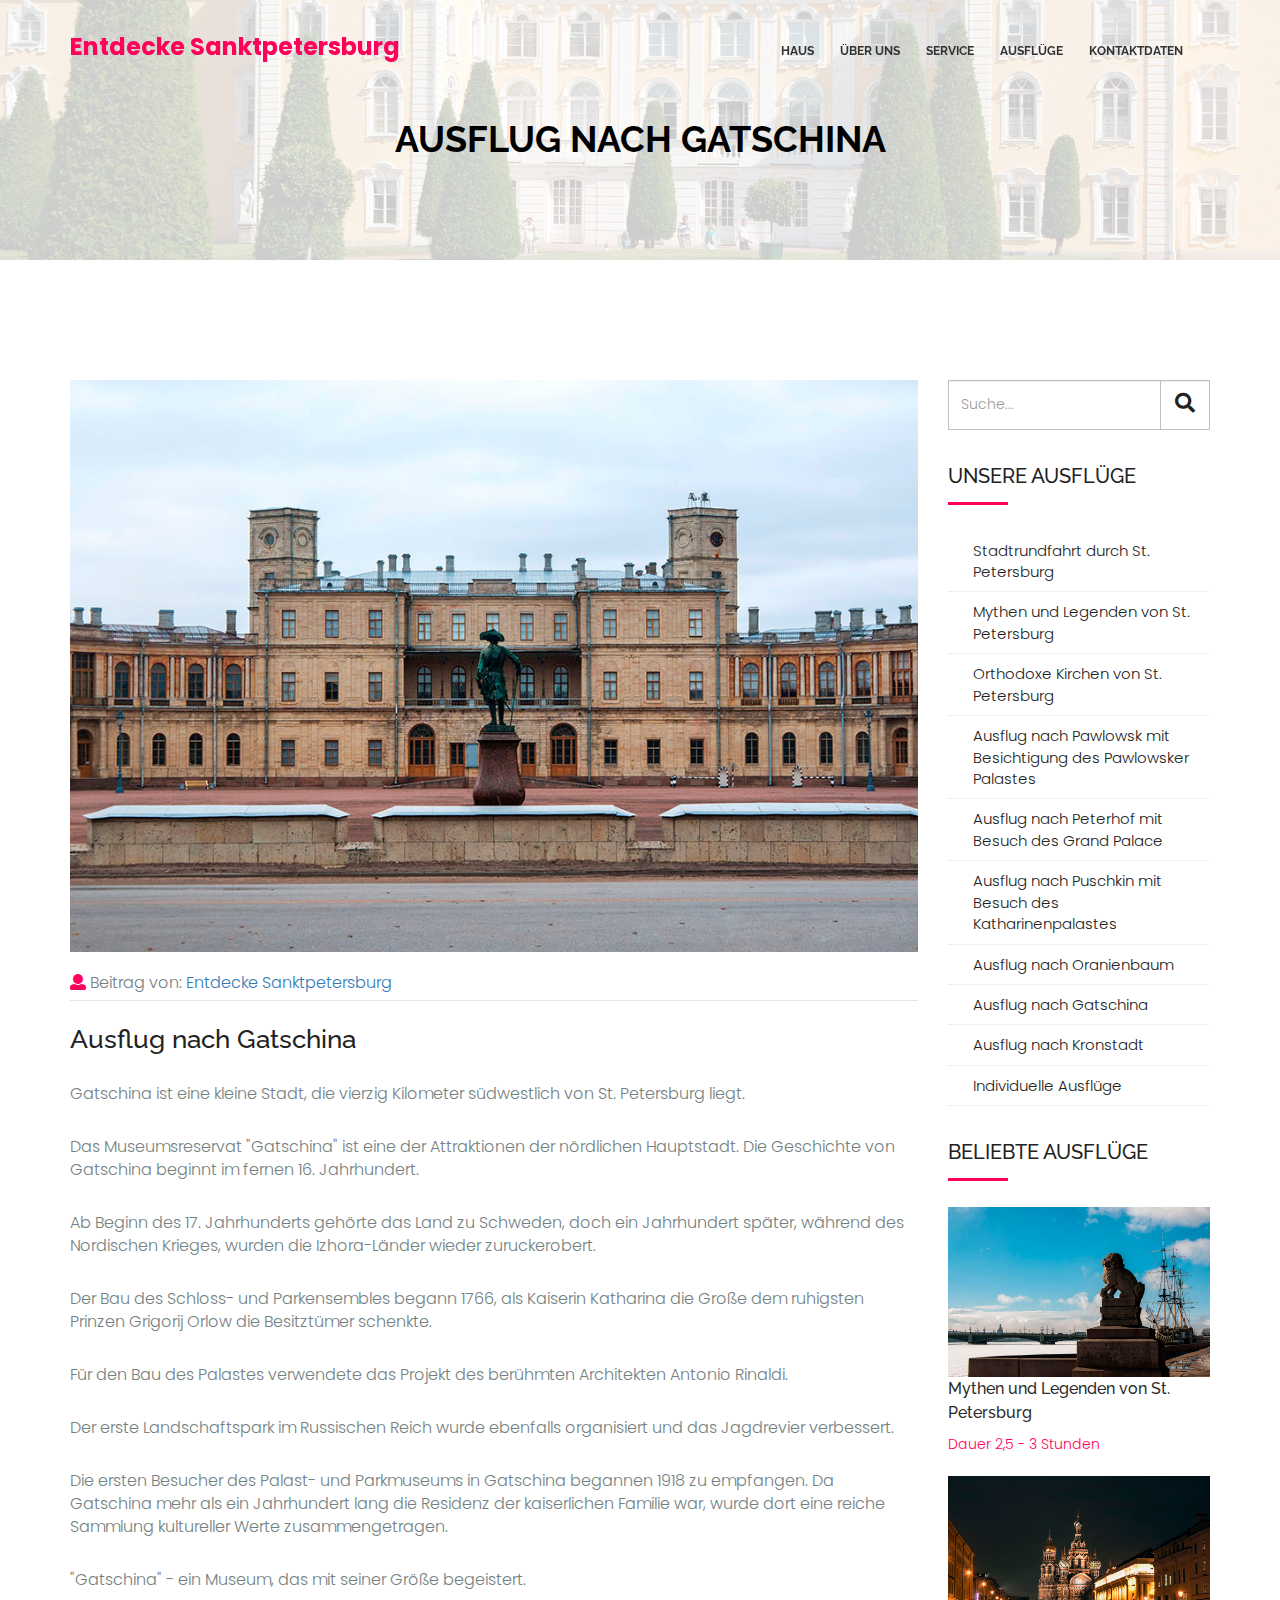
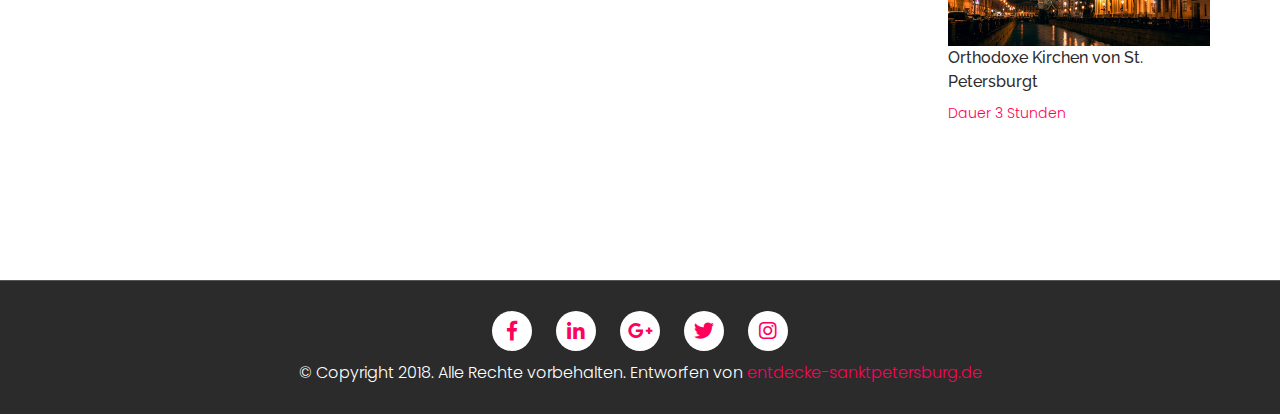
<file: gatschina.html>
<!DOCTYPE html>
<html lang="en">
<head>
  <title>Ausflug nach Gatschina</title>
  <meta charset="utf-8">
    <meta name="viewport" content="width=device-width, initial-scale=1.0">
    <meta http-equiv="X-UA-Compatible" content="IE=edge">
    <meta name="description" content="Entdecke Sanktpetersburg">
    <meta name="keywords" content="Stadtrundfahrt durch St. Petersburg">
    <meta name="author" content="Entdecke Sanktpetersburg">
    <!-- All CSS Files -->
    <link rel="shortcut icon" href="#" type="image/png">
    <link rel="stylesheet" href="assets/bootstrap/css/bootstrap.min.css">
    <link rel="stylesheet" href="assets/css/effect.css">
    <link rel="stylesheet" type="text/css" href="assets/css/animate.min.css">
    <link rel="stylesheet" href="assets/css/fontawesome-all.css">
    <link rel="stylesheet" href="assets/css/headline.css">
    <link rel="stylesheet" href="assets/vendor/css/owl.carousel.css">
    <link rel="stylesheet" href="assets/css/magnific-popup.css">
    <link rel="stylesheet" href="assets/vendor/css/owl.theme.default.css">
    <link rel="stylesheet" href="assets/css/jquery.lineProgressbar.min.css">
    <link rel="stylesheet" href="assets/css/style.css">
    <link rel="stylesheet" href="assets/css/blog-style.css">
    <link rel="stylesheet" href="assets/css/responsive.css">
    <!-- HTML5 shim and Respond.js IE8 support of HTML5 elements and media queries -->
    <!-- WARNING: Respond.js doesn't work if you view the page via file:// -->
    <!--[if lt IE 9]>
          <script src="https://oss.maxcdn.com/html5shiv/3.7.2/html5shiv.min.js"></script>
          <script src="https://oss.maxcdn.com/respond/1.4.2/respond.min.js"></script>
    <![endif]-->
</head>
<body>
<!--
        =========================================
        Preloader Section Start
        =========================================
-->
    <div class="preloader">
        <div class="sk-three-bounce">
            <div class="sk-child sk-bounce1"></div>
            <div class="sk-child sk-bounce2"></div>
            <div class="sk-child sk-bounce3"></div>
        </div>
    </div>
  <!-- ==== Home Section End ==== -->

<!-- ==== Header Section Start==== -->
 <header>
    <div class="main-header">
            <div class="container">
                <div class="row">
                    <div class="col-md-4">
                        <!-- START LOGO DESIGN AREA -->
                        <div class="logo-theme">
                            <a href="index.html">
                                <p>Entdecke Sanktpetersburg</p>
                            </a>
                        </div>
                        <!-- END LOGO DESIGN AREA -->
                    </div>
                    <div class="col-md-8">
                        <!-- START MENU DESIGN AREA -->
                        <div class="top-menu">
                            <div class="navbar navbar-nobg">
                                <div class="navbar-header">
                                    <button type="button" class="navbar-toggle" data-toggle="collapse" data-target=".navbar-collapse">
                                        <span class="icon-bar"></span>
                                        <span class="icon-bar"></span>
                                        <span class="icon-bar"></span>
                                    </button>
                                </div>
                                <div class="navbar-collapse collapse">
                                    <ul class="nav navbar-nav navbar-right">
                                        <li><a class="smoth-scroll" href="index.html#home">Haus</a>
                                        </li>
                                        <li><a class="smoth-scroll" href="index.html#about">Über Uns</a>
                                        </li>
                                        <!--<li><a class="smoth-scroll" href="#service">Service</a>
                                        </li>-->
                                        <li><a class="smoth-scroll" href="index.html#work">Service</a>
                                        </li>
                                        <li><a class="smoth-scroll" href="index.html#blog">Ausflüge</a>
                                        </li>
                                        <li><a class="smoth-scroll" href="index.html#contact">Kontaktdaten</a>
                                        </li>
                                    </ul>
                                </div>
                            </div>
                        </div>
                        <!-- END MENU DESIGN AREA -->
                    </div>
                </div>
            </div>
        </div>
 </header>
  <!-- ==== Header Section End ==== -->
    <!--== Page Title Section Start ==-->
    <section class="page-title page-bg bg-opacity title-padding">
        <div class="container">
            <div class="row">
                <div class="col-md-12">
                    <h2>Ausflug nach Gatschina</h2>
                </div>
            </div>
        </div>
    </section>

    <!--== Page Title Section End ==-->

     <!--== Blog Section Start ==-->
    <section class="section-padding blog-details-post">
      <div class="container">
         <div class="row">
            <div class="col-md-9">
                <div class="post-content">
                            <div class="blog-details-img">
                                  <!--== Blog image ==-->
                                <a href="#" class="blog-image">
                                    <img src="assets/image/portfolio/gatchina_home.jpg" alt="" class="img-responsive">
                                </a>
                                <div class="entry-header">
                                    <div class="entry-meta">
                                        <ul>
                                            <li><i class="fa fa-user"></i> Beitrag von: <a href="#">Entdecke Sanktpetersburg</a></li>
                                          
                                            <!--<li><i class="fas fa-comments"></i> <a href="#"> 32 Comments</a></li>-->
                                        </ul>
                                    </div>
                                    <div class="entry-title">
                                        <h2>Ausflug nach Gatschina</h2>
                                    </div>
                                </div>
                            </div>
                            <div class="entry-body">
                               <p>Gatschina ist eine kleine Stadt, die vierzig Kilometer südwestlich von St. Petersburg liegt.</p>
<p> Das Museumsreservat "Gatschina" ist eine der Attraktionen der nördlichen Hauptstadt.  Die Geschichte von Gatschina beginnt im fernen 16. Jahrhundert.</p>
<p> Ab Beginn des 17. Jahrhunderts gehörte das Land zu Schweden, doch ein Jahrhundert später, während des Nordischen Krieges, wurden die Izhora-Länder wieder zuruckerobert.</p>
<p> Der Bau des Schloss- und Parkensembles begann 1766, als Kaiserin Katharina die Große dem ruhigsten Prinzen Grigorij Orlow die Besitztümer schenkte.</p>
<p>Für den Bau des Palastes verwendete das Projekt des berühmten Architekten Antonio Rinaldi.</p>
<p> Der erste Landschaftspark im Russischen Reich wurde ebenfalls organisiert und das Jagdrevier verbessert.</p>
<p> Die ersten Besucher des Palast- und Parkmuseums in Gatschina begannen 1918 zu empfangen.  Da Gatschina mehr als ein Jahrhundert lang die Residenz der kaiserlichen Familie war, wurde dort eine reiche Sammlung kultureller Werte zusammengetragen.</p>
<p> "Gatschina" - ein Museum, das mit seiner Größe begeistert.</p>
                            </div>
                            <!--<div class="tag-social-share">
                                <div class="tag">
                                    <a href="#">Finance</a>
                                    <a href="#">Business</a>
                                    <a href="#">Consulting</a>
                                </div>
                                <div class="social-share">
                                    <span>Share:</span>
                                    <ul class="social-links">
                  <li><a href="#"><i class="fab fa-facebook-f"></i></a></li>
                  <li><a href="#"><i class="fab fa-linkedin-in"></i></a></li>
                  <li><a href="#"><i class="fab fa-google-plus-g"></i></a></li>
                  <li><a href="#"><i class="fab fa-twitter"></i></a></li>
                  <li><a href="#"><i class="fab fa-instagram"></i></a></li>
                                    </ul>
                                </div>
                            </div>-->
                        </div>
            </div>
            <div class="col-md-3">
              <div class="blog-sidebar">
                     <div class="widget search-widget">
                          <form class="form">
                              <div>
                                  <input type="text" class="form-control" placeholder="Suche...">
                                  <button type="submit"><i class="fa fa-search"></i></button>
                              </div>
                          </form>
                      </div>
                      <div class="widget categories-widget">
                          <h3>Unsere Ausflüge</h3>
                          <ul>
                              <li><a href="stadtrundfahrt.html">Stadtrundfahrt durch St. Petersburg</a></li>
                              <li><a href="mythen-und-legenden.html">Mythen und Legenden von St. Petersburg</a></li>
                              <li><a href="orthodoxe-kirchen.html">Orthodoxe Kirchen von St. Petersburg</a></li>
                              <li><a href="pawlowsk.html">Ausflug nach Pawlowsk mit Besichtigung des Pawlowsker Palastes</a></li>
                              <li><a href="peterhof.html">Ausflug nach Peterhof mit Besuch des Grand Palace</a></li>
                              <li><a href="puschkin.html">Ausflug nach Puschkin mit Besuch des Katharinenpalastes</a></li>
                              <li><a href="oranienbaum.html">Ausflug nach Oranienbaum</a></li>
                              <li><a href="gatschina.html">Ausflug nach Gatschina</a></li>
                              <li><a href="kronstadt.html">Ausflug nach Kronstadt</a></li>
                              <li><a href="individuelle.html">Individuelle Ausflüge</a></li>
                          </ul>
                      </div>
                      <div class="widget recent-posts-widget">
                          <h3>Beliebte Ausflüge</h3>
                          <div class="post">
                              <a href="mythen-und-legenden.html">
                                  <img src="assets/image/portfolio/mythen_und_legenden.jpg" alt="Mythen und Legenden von St. Petersburg" class="img-responsive">
                              </a>
                              <h4><a href="mythen-und-legenden.html">Mythen und Legenden von St. Petersburg </a></h4>
                              <span class="date">Dauer 2,5 - 3 Stunden</span>
                          </div>
                          <div class="post">
                              <a href="orthodoxe-kirchen.html">
                                  <img src="assets/image/portfolio/orthodoxe_kirchen.jpg" alt="Orthodoxe Kirchen von St. Petersburg" class="img-responsive">
                              </a>
                              <h4><a href="orthodoxe-kirchen.html">Orthodoxe Kirchen von St. Petersburgt</a></h4>
                              <span class="date">Dauer 3 Stunden</span>
                          </div>
                      </div>
              </div>
            </div>
         </div>
      </div>
    </section>
    <!--== Blog Section Start ==-->
   <!-- ==== Footer Section Start ==== -->
   <div class="footer-down">
     <div class="container">
        <div class="row text-center">
              <ul class="social-item">
                  <li><a href="#"><i class="fab fa-facebook-f"></i></a></li>
                  <li><a href="#"><i class="fab fa-linkedin-in"></i></a></li>
                  <li><a href="#"><i class="fab fa-google-plus-g"></i></a></li>
                  <li><a href="#"><i class="fab fa-twitter"></i></a></li>
                  <li><a href="#"><i class="fab fa-instagram"></i></a></li>
              </ul>
             <div class="copyright-text">
                <p>© Copyright 2018. Alle Rechte vorbehalten. Entworfen von <a class="footer-team" href="index.html">entdecke-sanktpetersburg.de</a></p>
             </div>
        </div>
     </div>
   </div>
   <!-- ==== Footer Section End ==== -->

    <!-- All JS Here -->
    <script src="assets/js/jquery.js"></script>
    <script src="assets/bootstrap/js/bootstrap.min.js"></script>
    <script src="assets/js/headline.js"></script>
    <script src="assets/js/jquery.waypoints.min.js"></script>
    <script src="assets/js/jquery.counterup.min.js"></script>
    <script src="assets/js/jquery.magnific-popup.min.js"></script>
    <script src="assets/js/jquery.mixitup.js"></script>
    <script src="assets/js/jquery.lineProgressbar.js"></script>
    <script src="assets/vendor/js/owl.carousel.min.js"></script>
    <script src="assets/js/contact.js"></script>
    <script src="assets/js/main.js"></script>

</body>
</html>
</file>
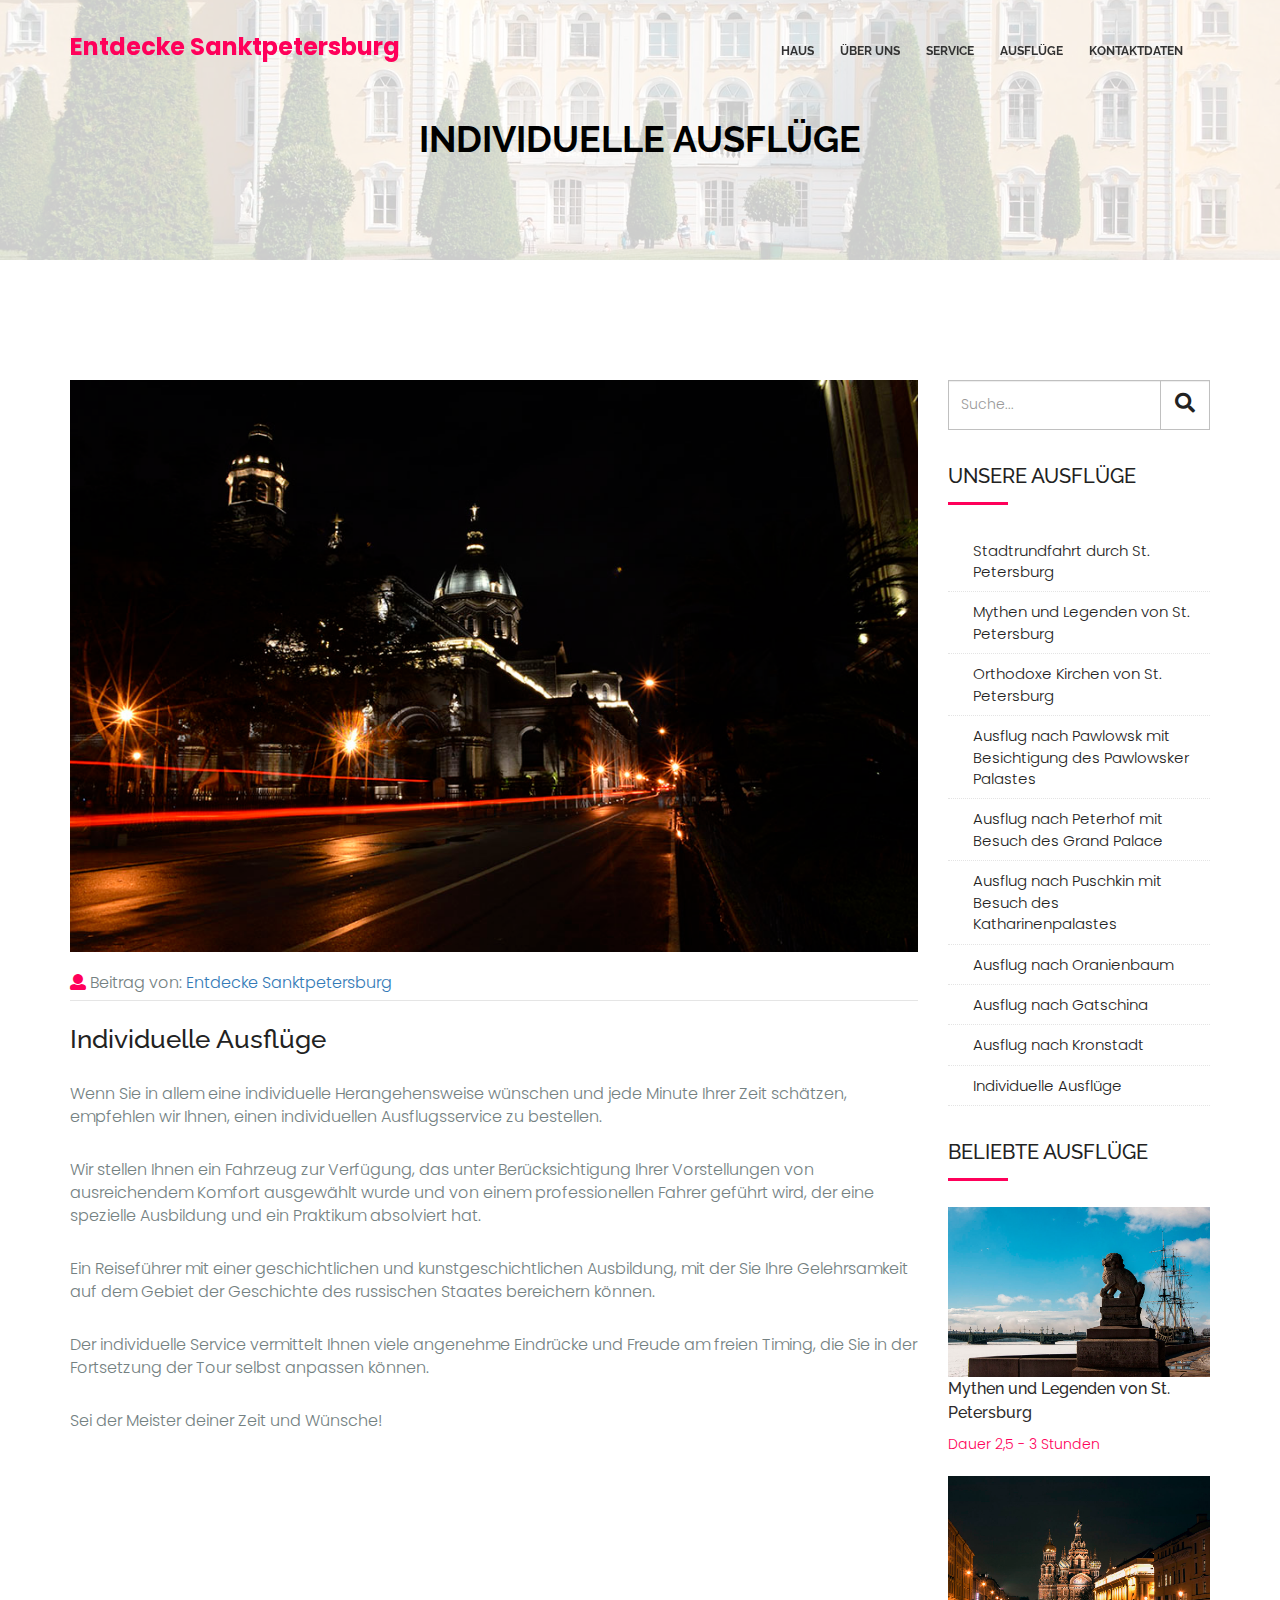
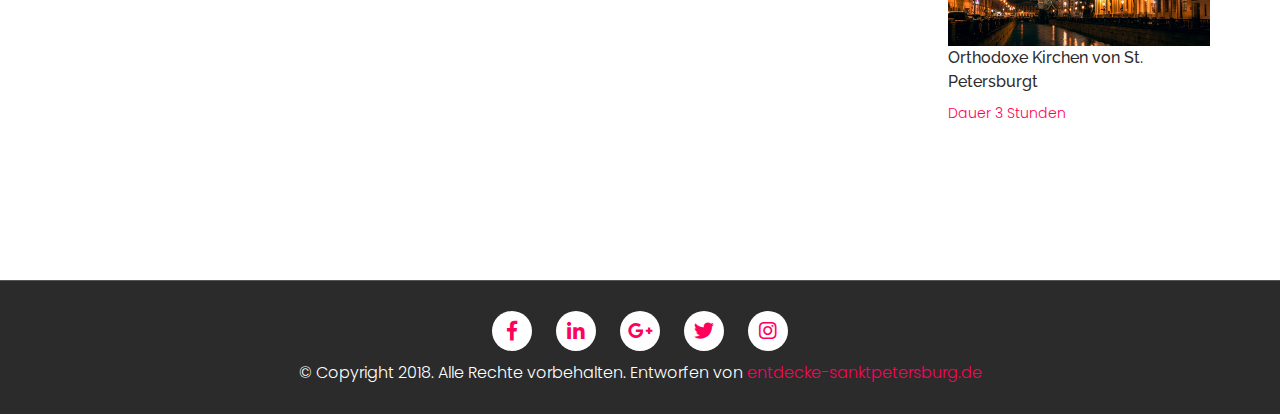
<file: individuelle.html>
<!DOCTYPE html>
<html lang="en">
<head>
  <title>Individuelle Ausflüge</title>
  <meta charset="utf-8">
    <meta name="viewport" content="width=device-width, initial-scale=1.0">
    <meta http-equiv="X-UA-Compatible" content="IE=edge">
    <meta name="description" content="Entdecke Sanktpetersburg">
    <meta name="keywords" content="Stadtrundfahrt durch St. Petersburg">
    <meta name="author" content="Entdecke Sanktpetersburg">
    <!-- All CSS Files -->
    <link rel="shortcut icon" href="#" type="image/png">
    <link rel="stylesheet" href="assets/bootstrap/css/bootstrap.min.css">
    <link rel="stylesheet" href="assets/css/effect.css">
    <link rel="stylesheet" type="text/css" href="assets/css/animate.min.css">
    <link rel="stylesheet" href="assets/css/fontawesome-all.css">
    <link rel="stylesheet" href="assets/css/headline.css">
    <link rel="stylesheet" href="assets/vendor/css/owl.carousel.css">
    <link rel="stylesheet" href="assets/css/magnific-popup.css">
    <link rel="stylesheet" href="assets/vendor/css/owl.theme.default.css">
    <link rel="stylesheet" href="assets/css/jquery.lineProgressbar.min.css">
    <link rel="stylesheet" href="assets/css/style.css">
    <link rel="stylesheet" href="assets/css/blog-style.css">
    <link rel="stylesheet" href="assets/css/responsive.css">
    <!-- HTML5 shim and Respond.js IE8 support of HTML5 elements and media queries -->
    <!-- WARNING: Respond.js doesn't work if you view the page via file:// -->
    <!--[if lt IE 9]>
          <script src="https://oss.maxcdn.com/html5shiv/3.7.2/html5shiv.min.js"></script>
          <script src="https://oss.maxcdn.com/respond/1.4.2/respond.min.js"></script>
    <![endif]-->
</head>
<body>
<!--
        =========================================
        Preloader Section Start
        =========================================
-->
    <div class="preloader">
        <div class="sk-three-bounce">
            <div class="sk-child sk-bounce1"></div>
            <div class="sk-child sk-bounce2"></div>
            <div class="sk-child sk-bounce3"></div>
        </div>
    </div>
  <!-- ==== Home Section End ==== -->

<!-- ==== Header Section Start==== -->
 <header>
    <div class="main-header">
            <div class="container">
                <div class="row">
                    <div class="col-md-4">
                        <!-- START LOGO DESIGN AREA -->
                        <div class="logo-theme">
                            <a href="index.html">
                                <p>Entdecke Sanktpetersburg</p>
                            </a>
                        </div>
                        <!-- END LOGO DESIGN AREA -->
                    </div>
                    <div class="col-md-8">
                        <!-- START MENU DESIGN AREA -->
                        <div class="top-menu">
                            <div class="navbar navbar-nobg">
                                <div class="navbar-header">
                                    <button type="button" class="navbar-toggle" data-toggle="collapse" data-target=".navbar-collapse">
                                        <span class="icon-bar"></span>
                                        <span class="icon-bar"></span>
                                        <span class="icon-bar"></span>
                                    </button>
                                </div>
                                <div class="navbar-collapse collapse">
                                    <ul class="nav navbar-nav navbar-right">
                                        <li><a class="smoth-scroll" href="index.html#home">Haus</a>
                                        </li>
                                        <li><a class="smoth-scroll" href="index.html#about">Über Uns</a>
                                        </li>
                                        <!--<li><a class="smoth-scroll" href="#service">Service</a>
                                        </li>-->
                                        <li><a class="smoth-scroll" href="index.html#work">Service</a>
                                        </li>
                                        <li><a class="smoth-scroll" href="index.html#blog">Ausflüge</a>
                                        </li>
                                        <li><a class="smoth-scroll" href="index.html#contact">Kontaktdaten</a>
                                        </li>
                                    </ul>
                                </div>
                            </div>
                        </div>
                        <!-- END MENU DESIGN AREA -->
                    </div>
                </div>
            </div>
        </div>
 </header>
  <!-- ==== Header Section End ==== -->
    <!--== Page Title Section Start ==-->
    <section class="page-title page-bg bg-opacity title-padding">
        <div class="container">
            <div class="row">
                <div class="col-md-12">
                    <h2>Individuelle Ausflüge</h2>
                </div>
            </div>
        </div>
    </section>

    <!--== Page Title Section End ==-->

     <!--== Blog Section Start ==-->
    <section class="section-padding blog-details-post">
      <div class="container">
         <div class="row">
            <div class="col-md-9">
                <div class="post-content">
                            <div class="blog-details-img">
                                  <!--== Blog image ==-->
                                <a href="#" class="blog-image">
                                    <img src="assets/image/portfolio/gallery_06.jpg" alt="" class="img-responsive">
                                </a>
                                <div class="entry-header">
                                    <div class="entry-meta">
                                        <ul>
                                            <li><i class="fa fa-user"></i> Beitrag von: <a href="#">Entdecke Sanktpetersburg</a></li>
                                          
                                            <!--<li><i class="fas fa-comments"></i> <a href="#"> 32 Comments</a></li>-->
                                        </ul>
                                    </div>
                                    <div class="entry-title">
                                        <h2>Individuelle Ausflüge</h2>
                                    </div>
                                </div>
                            </div>
                            <div class="entry-body">
                               <p>Wenn Sie in allem eine individuelle Herangehensweise wünschen und jede Minute Ihrer Zeit schätzen, empfehlen wir Ihnen, einen individuellen Ausflugsservice zu bestellen.</p>
<p> Wir stellen Ihnen ein Fahrzeug zur Verfügung, das unter Berücksichtigung Ihrer Vorstellungen von ausreichendem Komfort ausgewählt wurde und von einem professionellen Fahrer geführt wird, der eine spezielle Ausbildung und ein Praktikum absolviert hat.</p>
<p> Ein Reiseführer mit einer geschichtlichen und kunstgeschichtlichen Ausbildung, mit der Sie Ihre Gelehrsamkeit auf dem Gebiet der Geschichte des russischen Staates bereichern können.</p>
<p> Der individuelle Service vermittelt Ihnen viele angenehme Eindrücke und Freude am freien Timing, die Sie in der Fortsetzung der Tour selbst anpassen können.</p>
<p> Sei der Meister deiner Zeit und Wünsche!</p>
                            </div>
                            <!--<div class="tag-social-share">
                                <div class="tag">
                                    <a href="#">Finance</a>
                                    <a href="#">Business</a>
                                    <a href="#">Consulting</a>
                                </div>
                                <div class="social-share">
                                    <span>Share:</span>
                                    <ul class="social-links">
                  <li><a href="#"><i class="fab fa-facebook-f"></i></a></li>
                  <li><a href="#"><i class="fab fa-linkedin-in"></i></a></li>
                  <li><a href="#"><i class="fab fa-google-plus-g"></i></a></li>
                  <li><a href="#"><i class="fab fa-twitter"></i></a></li>
                  <li><a href="#"><i class="fab fa-instagram"></i></a></li>
                                    </ul>
                                </div>
                            </div>-->
                        </div>
            </div>
            <div class="col-md-3">
              <div class="blog-sidebar">
                     <div class="widget search-widget">
                          <form class="form">
                              <div>
                                  <input type="text" class="form-control" placeholder="Suche...">
                                  <button type="submit"><i class="fa fa-search"></i></button>
                              </div>
                          </form>
                      </div>
                      <div class="widget categories-widget">
                          <h3>Unsere Ausflüge</h3>
                          <ul>
                              <li><a href="stadtrundfahrt.html">Stadtrundfahrt durch St. Petersburg</a></li>
                              <li><a href="mythen-und-legenden.html">Mythen und Legenden von St. Petersburg</a></li>
                              <li><a href="orthodoxe-kirchen.html">Orthodoxe Kirchen von St. Petersburg</a></li>
                              <li><a href="pawlowsk.html">Ausflug nach Pawlowsk mit Besichtigung des Pawlowsker Palastes</a></li>
                              <li><a href="peterhof.html">Ausflug nach Peterhof mit Besuch des Grand Palace</a></li>
                              <li><a href="puschkin.html">Ausflug nach Puschkin mit Besuch des Katharinenpalastes</a></li>
                              <li><a href="oranienbaum.html">Ausflug nach Oranienbaum</a></li>
                              <li><a href="gatschina.html">Ausflug nach Gatschina</a></li>
                              <li><a href="kronstadt.html">Ausflug nach Kronstadt</a></li>
                              <li><a href="individuelle.html">Individuelle Ausflüge</a></li>
                          </ul>
                      </div>
                      <div class="widget recent-posts-widget">
                          <h3>Beliebte Ausflüge</h3>
                          <div class="post">
                              <a href="mythen-und-legenden.html">
                                  <img src="assets/image/portfolio/mythen_und_legenden.jpg" alt="Mythen und Legenden von St. Petersburg" class="img-responsive">
                              </a>
                              <h4><a href="mythen-und-legenden.html">Mythen und Legenden von St. Petersburg </a></h4>
                              <span class="date">Dauer 2,5 - 3 Stunden</span>
                          </div>
                          <div class="post">
                              <a href="orthodoxe-kirchen.html">
                                  <img src="assets/image/portfolio/orthodoxe_kirchen.jpg" alt="Orthodoxe Kirchen von St. Petersburg" class="img-responsive">
                              </a>
                              <h4><a href="orthodoxe-kirchen.html">Orthodoxe Kirchen von St. Petersburgt</a></h4>
                              <span class="date">Dauer 3 Stunden</span>
                          </div>
                      </div>
              </div>
            </div>
         </div>
      </div>
    </section>
    <!--== Blog Section Start ==-->
   <!-- ==== Footer Section Start ==== -->
   <div class="footer-down">
     <div class="container">
        <div class="row text-center">
              <ul class="social-item">
                  <li><a href="#"><i class="fab fa-facebook-f"></i></a></li>
                  <li><a href="#"><i class="fab fa-linkedin-in"></i></a></li>
                  <li><a href="#"><i class="fab fa-google-plus-g"></i></a></li>
                  <li><a href="#"><i class="fab fa-twitter"></i></a></li>
                  <li><a href="#"><i class="fab fa-instagram"></i></a></li>
              </ul>
             <div class="copyright-text">
                <p>© Copyright 2018. Alle Rechte vorbehalten. Entworfen von <a class="footer-team" href="index.html">entdecke-sanktpetersburg.de</a></p>
             </div>
        </div>
     </div>
   </div>
   <!-- ==== Footer Section End ==== -->

    <!-- All JS Here -->
    <script src="assets/js/jquery.js"></script>
    <script src="assets/bootstrap/js/bootstrap.min.js"></script>
    <script src="assets/js/headline.js"></script>
    <script src="assets/js/jquery.waypoints.min.js"></script>
    <script src="assets/js/jquery.counterup.min.js"></script>
    <script src="assets/js/jquery.magnific-popup.min.js"></script>
    <script src="assets/js/jquery.mixitup.js"></script>
    <script src="assets/js/jquery.lineProgressbar.js"></script>
    <script src="assets/vendor/js/owl.carousel.min.js"></script>
    <script src="assets/js/contact.js"></script>
    <script src="assets/js/main.js"></script>

</body>
</html>
</file>
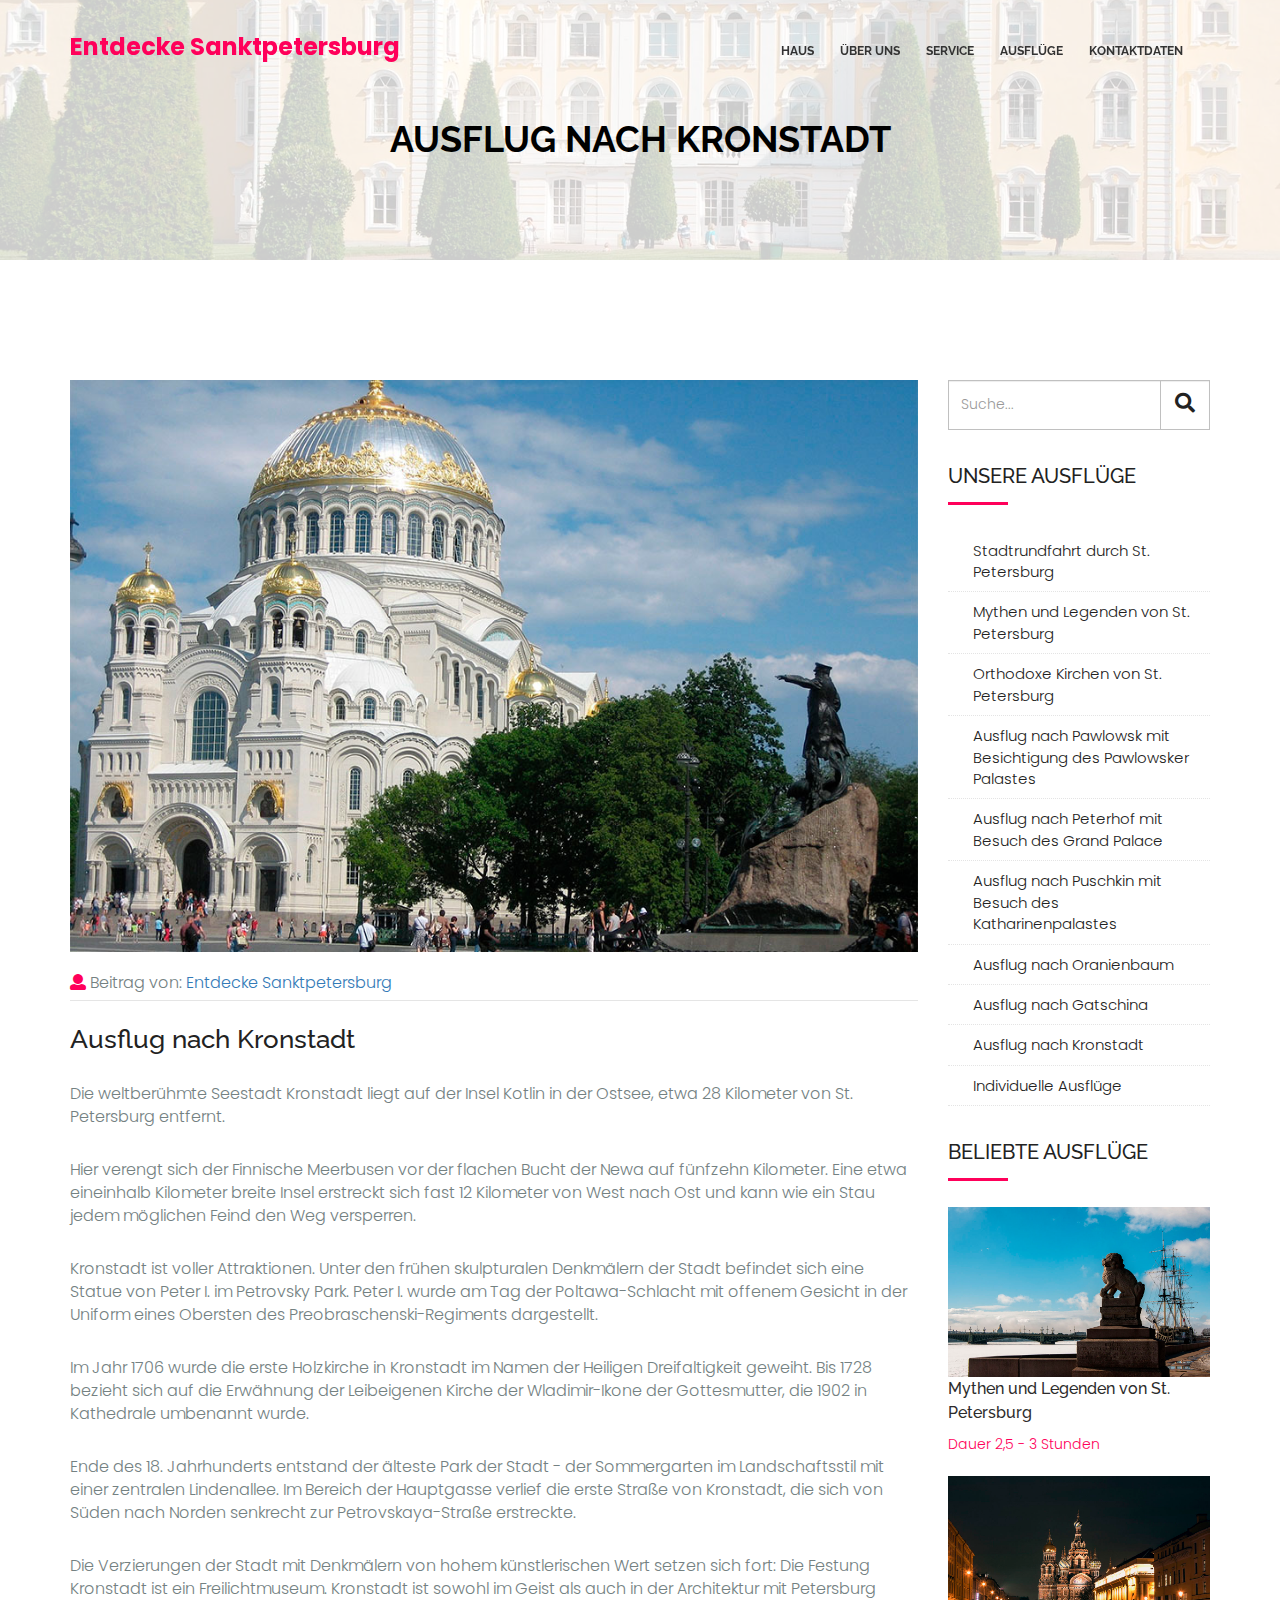
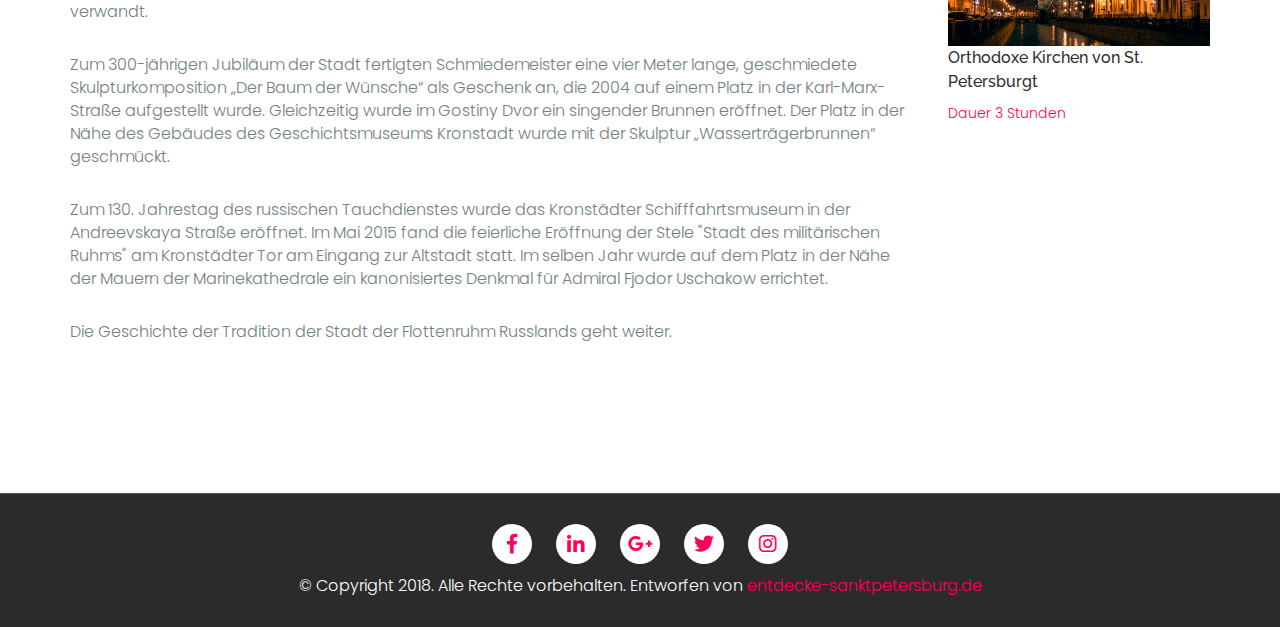
<file: kronstadt.html>
<!DOCTYPE html>
<html lang="en">
<head>
  <title>Ausflug nach Kronstadt</title>
  <meta charset="utf-8">
    <meta name="viewport" content="width=device-width, initial-scale=1.0">
    <meta http-equiv="X-UA-Compatible" content="IE=edge">
    <meta name="description" content="Entdecke Sanktpetersburg">
    <meta name="keywords" content="Stadtrundfahrt durch St. Petersburg">
    <meta name="author" content="Entdecke Sanktpetersburg">
    <!-- All CSS Files -->
    <link rel="shortcut icon" href="#" type="image/png">
    <link rel="stylesheet" href="assets/bootstrap/css/bootstrap.min.css">
    <link rel="stylesheet" href="assets/css/effect.css">
    <link rel="stylesheet" type="text/css" href="assets/css/animate.min.css">
    <link rel="stylesheet" href="assets/css/fontawesome-all.css">
    <link rel="stylesheet" href="assets/css/headline.css">
    <link rel="stylesheet" href="assets/vendor/css/owl.carousel.css">
    <link rel="stylesheet" href="assets/css/magnific-popup.css">
    <link rel="stylesheet" href="assets/vendor/css/owl.theme.default.css">
    <link rel="stylesheet" href="assets/css/jquery.lineProgressbar.min.css">
    <link rel="stylesheet" href="assets/css/style.css">
    <link rel="stylesheet" href="assets/css/blog-style.css">
    <link rel="stylesheet" href="assets/css/responsive.css">
    <!-- HTML5 shim and Respond.js IE8 support of HTML5 elements and media queries -->
    <!-- WARNING: Respond.js doesn't work if you view the page via file:// -->
    <!--[if lt IE 9]>
          <script src="https://oss.maxcdn.com/html5shiv/3.7.2/html5shiv.min.js"></script>
          <script src="https://oss.maxcdn.com/respond/1.4.2/respond.min.js"></script>
    <![endif]-->
</head>
<body>
<!--
        =========================================
        Preloader Section Start
        =========================================
-->
    <div class="preloader">
        <div class="sk-three-bounce">
            <div class="sk-child sk-bounce1"></div>
            <div class="sk-child sk-bounce2"></div>
            <div class="sk-child sk-bounce3"></div>
        </div>
    </div>
  <!-- ==== Home Section End ==== -->

<!-- ==== Header Section Start==== -->
 <header>
    <div class="main-header">
            <div class="container">
                <div class="row">
                    <div class="col-md-4">
                        <!-- START LOGO DESIGN AREA -->
                        <div class="logo-theme">
                            <a href="index.html">
                                <p>Entdecke Sanktpetersburg</p>
                            </a>
                        </div>
                        <!-- END LOGO DESIGN AREA -->
                    </div>
                    <div class="col-md-8">
                        <!-- START MENU DESIGN AREA -->
                        <div class="top-menu">
                            <div class="navbar navbar-nobg">
                                <div class="navbar-header">
                                    <button type="button" class="navbar-toggle" data-toggle="collapse" data-target=".navbar-collapse">
                                        <span class="icon-bar"></span>
                                        <span class="icon-bar"></span>
                                        <span class="icon-bar"></span>
                                    </button>
                                </div>
                                <div class="navbar-collapse collapse">
                                    <ul class="nav navbar-nav navbar-right">
                                        <li><a class="smoth-scroll" href="index.html#home">Haus</a>
                                        </li>
                                        <li><a class="smoth-scroll" href="index.html#about">Über Uns</a>
                                        </li>
                                        <!--<li><a class="smoth-scroll" href="#service">Service</a>
                                        </li>-->
                                        <li><a class="smoth-scroll" href="index.html#work">Service</a>
                                        </li>
                                        <li><a class="smoth-scroll" href="index.html#blog">Ausflüge</a>
                                        </li>
                                        <li><a class="smoth-scroll" href="index.html#contact">Kontaktdaten</a>
                                        </li>
                                    </ul>
                                </div>
                            </div>
                        </div>
                        <!-- END MENU DESIGN AREA -->
                    </div>
                </div>
            </div>
        </div>
 </header>
  <!-- ==== Header Section End ==== -->
    <!--== Page Title Section Start ==-->
    <section class="page-title page-bg bg-opacity title-padding">
        <div class="container">
            <div class="row">
                <div class="col-md-12">
                    <h2>Ausflug nach Kronstadt</h2>
                </div>
            </div>
        </div>
    </section>

    <!--== Page Title Section End ==-->

     <!--== Blog Section Start ==-->
    <section class="section-padding blog-details-post">
      <div class="container">
         <div class="row">
            <div class="col-md-9">
                <div class="post-content">
                            <div class="blog-details-img">
                                  <!--== Blog image ==-->
                                <a href="#" class="blog-image">
                                    <img src="assets/image/portfolio/excursion_kronstadt.jpg" alt="" class="img-responsive">
                                </a>
                                <div class="entry-header">
                                    <div class="entry-meta">
                                        <ul>
                                            <li><i class="fa fa-user"></i> Beitrag von: <a href="#">Entdecke Sanktpetersburg</a></li>
                                          
                                            <!--<li><i class="fas fa-comments"></i> <a href="#"> 32 Comments</a></li>-->
                                        </ul>
                                    </div>
                                    <div class="entry-title">
                                        <h2>Ausflug nach Kronstadt</h2>
                                    </div>
                                </div>
                            </div>
                            <div class="entry-body">
                               <p>Die weltberühmte Seestadt Kronstadt liegt auf der Insel Kotlin in der Ostsee, etwa 28 Kilometer von St. Petersburg entfernt.</p>
<p> Hier verengt sich der Finnische Meerbusen vor der flachen Bucht der Newa auf fünfzehn Kilometer.  Eine etwa eineinhalb Kilometer breite Insel erstreckt sich fast 12 Kilometer von West nach Ost und kann wie ein Stau jedem möglichen Feind den Weg versperren.</p>
<p> Kronstadt ist voller Attraktionen.  Unter den frühen skulpturalen Denkmälern der Stadt befindet sich eine Statue von Peter I. im Petrovsky Park.  Peter I. wurde am Tag der Poltawa-Schlacht mit offenem Gesicht in der Uniform eines Obersten des Preobraschenski-Regiments dargestellt.</p>
<p>Im Jahr 1706 wurde die erste Holzkirche in Kronstadt im Namen der Heiligen Dreifaltigkeit geweiht.  Bis 1728 bezieht sich auf die Erwähnung der Leibeigenen Kirche der Wladimir-Ikone der Gottesmutter, die 1902 in Kathedrale umbenannt wurde.</p>
<p> Ende des 18. Jahrhunderts entstand der älteste Park der Stadt - der Sommergarten im Landschaftsstil mit einer zentralen Lindenallee.  Im Bereich der Hauptgasse verlief die erste Straße von Kronstadt, die sich von Süden nach Norden senkrecht zur Petrovskaya-Straße erstreckte.</p>
<p> Die Verzierungen der Stadt mit Denkmälern von hohem künstlerischen Wert setzen sich fort: Die Festung Kronstadt ist ein Freilichtmuseum.  Kronstadt ist sowohl im Geist als auch in der Architektur mit Petersburg verwandt.</p>
<p>Zum 300-jährigen Jubiläum der Stadt fertigten Schmiedemeister eine vier Meter lange, geschmiedete Skulpturkomposition „Der Baum der Wünsche“ als Geschenk an, die 2004 auf einem Platz in der Karl-Marx-Straße aufgestellt wurde.  Gleichzeitig wurde im Gostiny Dvor ein singender Brunnen eröffnet.  Der Platz in der Nähe des Gebäudes des Geschichtsmuseums Kronstadt wurde mit der Skulptur „Wasserträgerbrunnen“ geschmückt.</p>
<p> Zum 130. Jahrestag des russischen Tauchdienstes wurde das Kronstädter Schifffahrtsmuseum in der Andreevskaya Straße eröffnet.  Im Mai 2015 fand die feierliche Eröffnung der Stele "Stadt des militärischen Ruhms" am Kronstädter Tor am Eingang zur Altstadt statt.  Im selben Jahr wurde auf dem Platz in der Nähe der Mauern der Marinekathedrale ein kanonisiertes Denkmal für Admiral Fjodor Uschakow errichtet.</p>
<p> Die Geschichte der Tradition der Stadt der Flottenruhm Russlands geht weiter.</p>
                            </div>
                            <!--<div class="tag-social-share">
                                <div class="tag">
                                    <a href="#">Finance</a>
                                    <a href="#">Business</a>
                                    <a href="#">Consulting</a>
                                </div>
                                <div class="social-share">
                                    <span>Share:</span>
                                    <ul class="social-links">
                  <li><a href="#"><i class="fab fa-facebook-f"></i></a></li>
                  <li><a href="#"><i class="fab fa-linkedin-in"></i></a></li>
                  <li><a href="#"><i class="fab fa-google-plus-g"></i></a></li>
                  <li><a href="#"><i class="fab fa-twitter"></i></a></li>
                  <li><a href="#"><i class="fab fa-instagram"></i></a></li>
                                    </ul>
                                </div>
                            </div>-->
                        </div>
            </div>
            <div class="col-md-3">
              <div class="blog-sidebar">
                     <div class="widget search-widget">
                          <form class="form">
                              <div>
                                  <input type="text" class="form-control" placeholder="Suche...">
                                  <button type="submit"><i class="fa fa-search"></i></button>
                              </div>
                          </form>
                      </div>
                      <div class="widget categories-widget">
                          <h3>Unsere Ausflüge</h3>
                          <ul>
                              <li><a href="stadtrundfahrt.html">Stadtrundfahrt durch St. Petersburg</a></li>
                              <li><a href="mythen-und-legenden.html">Mythen und Legenden von St. Petersburg</a></li>
                              <li><a href="orthodoxe-kirchen.html">Orthodoxe Kirchen von St. Petersburg</a></li>
                              <li><a href="pawlowsk.html">Ausflug nach Pawlowsk mit Besichtigung des Pawlowsker Palastes</a></li>
                              <li><a href="peterhof.html">Ausflug nach Peterhof mit Besuch des Grand Palace</a></li>
                              <li><a href="puschkin.html">Ausflug nach Puschkin mit Besuch des Katharinenpalastes</a></li>
                              <li><a href="oranienbaum.html">Ausflug nach Oranienbaum</a></li>
                              <li><a href="gatschina.html">Ausflug nach Gatschina</a></li>
                              <li><a href="kronstadt.html">Ausflug nach Kronstadt</a></li>
                              <li><a href="individuelle.html">Individuelle Ausflüge</a></li>
                          </ul>
                      </div>
                      <div class="widget recent-posts-widget">
                          <h3>Beliebte Ausflüge</h3>
                          <div class="post">
                              <a href="mythen-und-legenden.html">
                                  <img src="assets/image/portfolio/mythen_und_legenden.jpg" alt="Mythen und Legenden von St. Petersburg" class="img-responsive">
                              </a>
                              <h4><a href="mythen-und-legenden.html">Mythen und Legenden von St. Petersburg </a></h4>
                              <span class="date">Dauer 2,5 - 3 Stunden</span>
                          </div>
                          <div class="post">
                              <a href="orthodoxe-kirchen.html">
                                  <img src="assets/image/portfolio/orthodoxe_kirchen.jpg" alt="Orthodoxe Kirchen von St. Petersburg" class="img-responsive">
                              </a>
                              <h4><a href="orthodoxe-kirchen.html">Orthodoxe Kirchen von St. Petersburgt</a></h4>
                              <span class="date">Dauer 3 Stunden</span>
                          </div>
                      </div>
              </div>
            </div>
         </div>
      </div>
    </section>
    <!--== Blog Section Start ==-->
   <!-- ==== Footer Section Start ==== -->
   <div class="footer-down">
     <div class="container">
        <div class="row text-center">
              <ul class="social-item">
                  <li><a href="#"><i class="fab fa-facebook-f"></i></a></li>
                  <li><a href="#"><i class="fab fa-linkedin-in"></i></a></li>
                  <li><a href="#"><i class="fab fa-google-plus-g"></i></a></li>
                  <li><a href="#"><i class="fab fa-twitter"></i></a></li>
                  <li><a href="#"><i class="fab fa-instagram"></i></a></li>
              </ul>
             <div class="copyright-text">
                <p>© Copyright 2018. Alle Rechte vorbehalten. Entworfen von <a class="footer-team" href="index.html">entdecke-sanktpetersburg.de</a></p>
             </div>
        </div>
     </div>
   </div>
   <!-- ==== Footer Section End ==== -->

    <!-- All JS Here -->
    <script src="assets/js/jquery.js"></script>
    <script src="assets/bootstrap/js/bootstrap.min.js"></script>
    <script src="assets/js/headline.js"></script>
    <script src="assets/js/jquery.waypoints.min.js"></script>
    <script src="assets/js/jquery.counterup.min.js"></script>
    <script src="assets/js/jquery.magnific-popup.min.js"></script>
    <script src="assets/js/jquery.mixitup.js"></script>
    <script src="assets/js/jquery.lineProgressbar.js"></script>
    <script src="assets/vendor/js/owl.carousel.min.js"></script>
    <script src="assets/js/contact.js"></script>
    <script src="assets/js/main.js"></script>

</body>
</html>
</file>
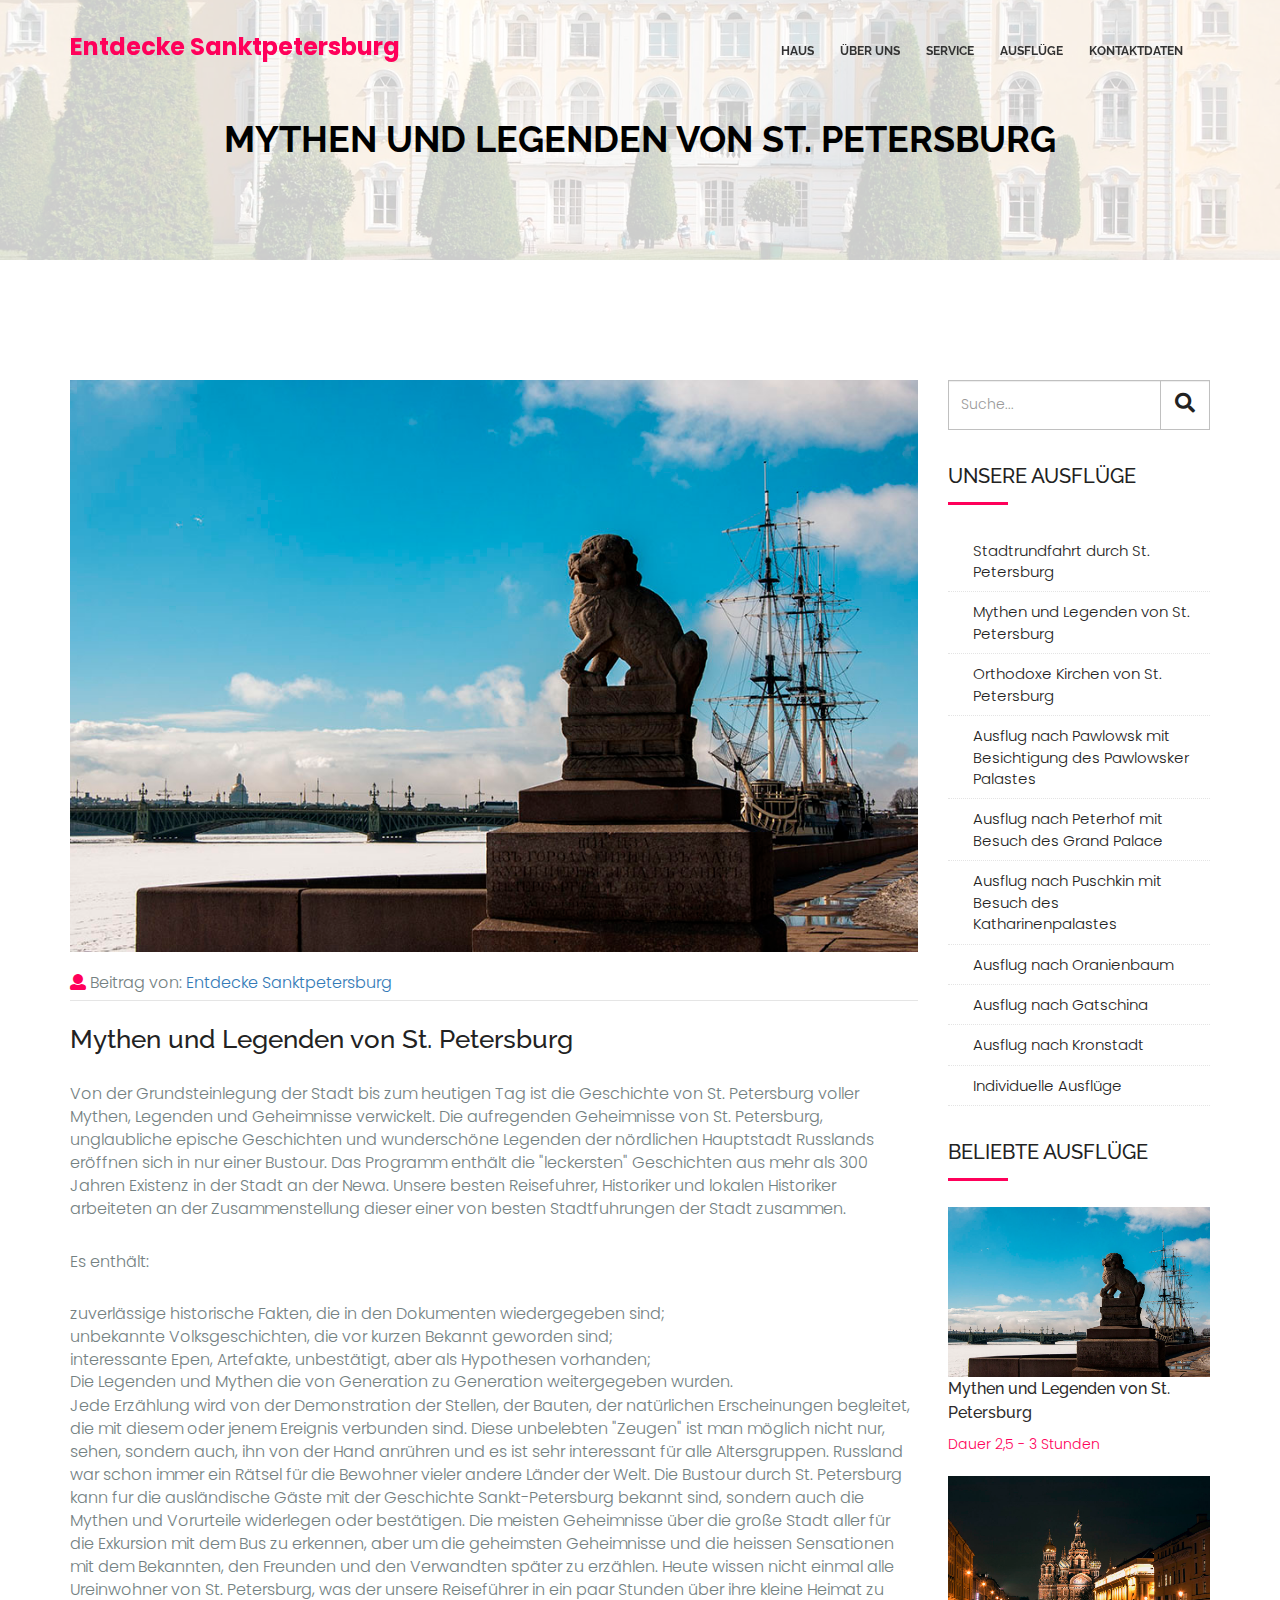
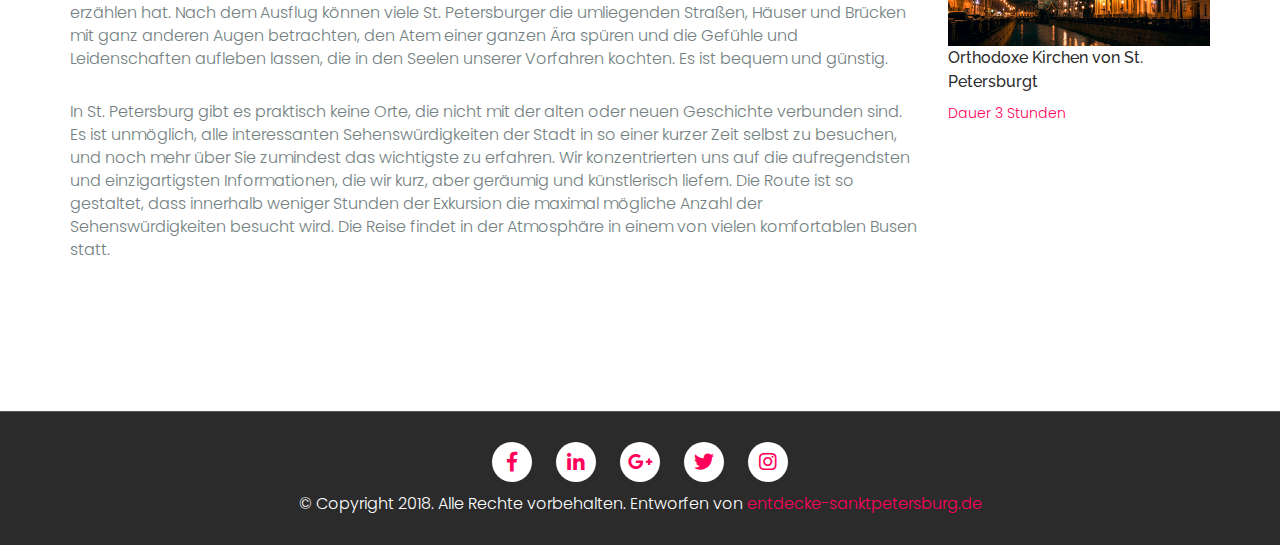
<file: mythen-und-legenden.html>
<!DOCTYPE html>
<html lang="en">
<head>
  <title>Mythen und Legenden von St. Petersburg</title>
  <meta charset="utf-8">
    <meta name="viewport" content="width=device-width, initial-scale=1.0">
    <meta http-equiv="X-UA-Compatible" content="IE=edge">
    <meta name="description" content="Entdecke Sanktpetersburg">
    <meta name="keywords" content="Stadtrundfahrt durch St. Petersburg">
    <meta name="author" content="Entdecke Sanktpetersburg">
    <!-- All CSS Files -->
    <link rel="shortcut icon" href="#" type="image/png">
    <link rel="stylesheet" href="assets/bootstrap/css/bootstrap.min.css">
    <link rel="stylesheet" href="assets/css/effect.css">
    <link rel="stylesheet" type="text/css" href="assets/css/animate.min.css">
    <link rel="stylesheet" href="assets/css/fontawesome-all.css">
    <link rel="stylesheet" href="assets/css/headline.css">
    <link rel="stylesheet" href="assets/vendor/css/owl.carousel.css">
    <link rel="stylesheet" href="assets/css/magnific-popup.css">
    <link rel="stylesheet" href="assets/vendor/css/owl.theme.default.css">
    <link rel="stylesheet" href="assets/css/jquery.lineProgressbar.min.css">
    <link rel="stylesheet" href="assets/css/style.css">
    <link rel="stylesheet" href="assets/css/blog-style.css">
    <link rel="stylesheet" href="assets/css/responsive.css">
    <!-- HTML5 shim and Respond.js IE8 support of HTML5 elements and media queries -->
    <!-- WARNING: Respond.js doesn't work if you view the page via file:// -->
    <!--[if lt IE 9]>
          <script src="https://oss.maxcdn.com/html5shiv/3.7.2/html5shiv.min.js"></script>
          <script src="https://oss.maxcdn.com/respond/1.4.2/respond.min.js"></script>
    <![endif]-->
</head>
<body>
<!--
        =========================================
        Preloader Section Start
        =========================================
-->
    <div class="preloader">
        <div class="sk-three-bounce">
            <div class="sk-child sk-bounce1"></div>
            <div class="sk-child sk-bounce2"></div>
            <div class="sk-child sk-bounce3"></div>
        </div>
    </div>
  <!-- ==== Home Section End ==== -->

<!-- ==== Header Section Start==== -->
 <header>
    <div class="main-header">
            <div class="container">
                <div class="row">
                    <div class="col-md-4">
                        <!-- START LOGO DESIGN AREA -->
                        <div class="logo-theme">
                            <a href="index.html">
                                <p>Entdecke Sanktpetersburg</p>
                            </a>
                        </div>
                        <!-- END LOGO DESIGN AREA -->
                    </div>
                    <div class="col-md-8">
                        <!-- START MENU DESIGN AREA -->
                        <div class="top-menu">
                            <div class="navbar navbar-nobg">
                                <div class="navbar-header">
                                    <button type="button" class="navbar-toggle" data-toggle="collapse" data-target=".navbar-collapse">
                                        <span class="icon-bar"></span>
                                        <span class="icon-bar"></span>
                                        <span class="icon-bar"></span>
                                    </button>
                                </div>
                                <div class="navbar-collapse collapse">
                                    <ul class="nav navbar-nav navbar-right">
                                        <li><a class="smoth-scroll" href="index.html#home">Haus</a>
                                        </li>
                                        <li><a class="smoth-scroll" href="index.html#about">Über Uns</a>
                                        </li>
                                        <!--<li><a class="smoth-scroll" href="#service">Service</a>
                                        </li>-->
                                        <li><a class="smoth-scroll" href="index.html#work">Service</a>
                                        </li>
                                        <li><a class="smoth-scroll" href="index.html#blog">Ausflüge</a>
                                        </li>
                                        <li><a class="smoth-scroll" href="index.html#contact">Kontaktdaten</a>
                                        </li>
                                    </ul>
                                </div>
                            </div>
                        </div>
                        <!-- END MENU DESIGN AREA -->
                    </div>
                </div>
            </div>
        </div>
 </header>
  <!-- ==== Header Section End ==== -->
    <!--== Page Title Section Start ==-->
    <section class="page-title page-bg bg-opacity title-padding">
        <div class="container">
            <div class="row">
                <div class="col-md-12">
                    <h2>Mythen und Legenden von St. Petersburg</h2>
                </div>
            </div>
        </div>
    </section>

    <!--== Page Title Section End ==-->

     <!--== Blog Section Start ==-->
    <section class="section-padding blog-details-post">
      <div class="container">
         <div class="row">
            <div class="col-md-9">
                <div class="post-content">
                            <div class="blog-details-img">
                                  <!--== Blog image ==-->
                                <a href="#" class="blog-image">
                                    <img src="assets/image/portfolio/mythen_und_legenden.jpg" alt="" class="img-responsive">
                                </a>
                                <div class="entry-header">
                                    <div class="entry-meta">
                                        <ul>
                                            <li><i class="fa fa-user"></i> Beitrag von: <a href="#">Entdecke Sanktpetersburg</a></li>
                                          
                                            <!--<li><i class="fas fa-comments"></i> <a href="#"> 32 Comments</a></li>-->
                                        </ul>
                                    </div>
                                    <div class="entry-title">
                                        <h2>Mythen und Legenden von St. Petersburg</h2>
                                    </div>
                                </div>
                            </div>
                            <div class="entry-body">
                                <p>Von der Grundsteinlegung der Stadt bis zum heutigen Tag ist die Geschichte von St. Petersburg voller Mythen, Legenden und Geheimnisse verwickelt. Die aufregenden Geheimnisse von St. Petersburg, unglaubliche epische Geschichten und wunderschöne Legenden der nördlichen Hauptstadt Russlands eröffnen sich in nur einer Bustour. Das Programm enthält die "leckersten" Geschichten aus mehr als 300 Jahren Existenz in der Stadt an der Newa. Unsere besten Reisefuhrer, Historiker und lokalen Historiker arbeiteten an der Zusammenstellung dieser einer von besten Stadtfuhrungen der Stadt zusammen.</p>
<p>Es enthält:</p>
<ul>
<li>zuverlässige historische Fakten, die in den Dokumenten wiedergegeben sind;</li>
<li>unbekannte Volksgeschichten, die vor kurzen Bekannt geworden sind;</li>
<li>interessante Epen, Artefakte, unbestätigt, aber als Hypothesen vorhanden;</li>
<li>Die Legenden und Mythen die von Generation zu Generation weitergegeben wurden.</li>
</ul>
<p>Jede Erzählung wird von der Demonstration der Stellen, der Bauten, der natürlichen Erscheinungen begleitet, die mit diesem oder jenem Ereignis verbunden sind. Diese unbelebten "Zeugen" ist man möglich nicht nur, sehen, sondern auch, ihn von der Hand anrühren und es ist sehr interessant für alle Altersgruppen. Russland war schon immer ein Rätsel für die Bewohner vieler andere Länder der Welt. Die Bustour durch St. Petersburg kann fur die ausländische Gäste mit der Geschichte Sankt-Petersburg bekannt sind, sondern auch die Mythen und Vorurteile widerlegen oder bestätigen. Die meisten Geheimnisse über die große Stadt aller für die Exkursion mit dem Bus zu erkennen, aber um die geheimsten Geheimnisse und die heissen Sensationen mit dem Bekannten, den Freunden und den Verwandten später zu erzählen. Heute wissen nicht einmal alle Ureinwohner von St. Petersburg, was der unsere Reiseführer in ein paar Stunden über ihre kleine Heimat zu erzählen hat. Nach dem Ausflug können viele St. Petersburger die umliegenden Straßen, Häuser und Brücken mit ganz anderen Augen betrachten, den Atem einer ganzen Ära spüren und die Gefühle und Leidenschaften aufleben lassen, die in den Seelen unserer Vorfahren kochten. Es ist bequem und günstig.</p>
<p>In St. Petersburg gibt es praktisch keine Orte, die nicht mit der alten oder neuen Geschichte verbunden sind. Es ist unmöglich, alle interessanten Sehenswürdigkeiten der Stadt in so einer kurzer Zeit selbst zu besuchen, und noch mehr über Sie zumindest das wichtigste zu erfahren. Wir konzentrierten uns auf die aufregendsten und einzigartigsten Informationen, die wir kurz, aber geräumig und künstlerisch liefern. Die Route ist so gestaltet, dass innerhalb weniger Stunden der Exkursion die maximal mögliche Anzahl der Sehenswürdigkeiten besucht wird. Die Reise findet in der Atmosphäre in einem von vielen komfortablen Busen statt.</p>
                            </div>
                            <!--<div class="tag-social-share">
                                <div class="tag">
                                    <a href="#">Finance</a>
                                    <a href="#">Business</a>
                                    <a href="#">Consulting</a>
                                </div>
                                <div class="social-share">
                                    <span>Share:</span>
                                    <ul class="social-links">
                  <li><a href="#"><i class="fab fa-facebook-f"></i></a></li>
                  <li><a href="#"><i class="fab fa-linkedin-in"></i></a></li>
                  <li><a href="#"><i class="fab fa-google-plus-g"></i></a></li>
                  <li><a href="#"><i class="fab fa-twitter"></i></a></li>
                  <li><a href="#"><i class="fab fa-instagram"></i></a></li>
                                    </ul>
                                </div>
                            </div>-->
                        </div>
            </div>
            <div class="col-md-3">
              <div class="blog-sidebar">
                     <div class="widget search-widget">
                          <form class="form">
                              <div>
                                  <input type="text" class="form-control" placeholder="Suche...">
                                  <button type="submit"><i class="fa fa-search"></i></button>
                              </div>
                          </form>
                      </div>
                      <div class="widget categories-widget">
                          <h3>Unsere Ausflüge</h3>
                          <ul>
                              <li><a href="stadtrundfahrt.html">Stadtrundfahrt durch St. Petersburg</a></li>
                              <li><a href="mythen-und-legenden.html">Mythen und Legenden von St. Petersburg</a></li>
                              <li><a href="orthodoxe-kirchen.html">Orthodoxe Kirchen von St. Petersburg</a></li>
                              <li><a href="pawlowsk.html">Ausflug nach Pawlowsk mit Besichtigung des Pawlowsker Palastes</a></li>
                              <li><a href="peterhof.html">Ausflug nach Peterhof mit Besuch des Grand Palace</a></li>
                              <li><a href="puschkin.html">Ausflug nach Puschkin mit Besuch des Katharinenpalastes</a></li>
                              <li><a href="oranienbaum.html">Ausflug nach Oranienbaum</a></li>
                              <li><a href="gatschina.html">Ausflug nach Gatschina</a></li>
                              <li><a href="kronstadt.html">Ausflug nach Kronstadt</a></li>
                              <li><a href="individuelle.html">Individuelle Ausflüge</a></li>
                          </ul>
                      </div>
                      <div class="widget recent-posts-widget">
                          <h3>Beliebte Ausflüge</h3>
                          <div class="post">
                              <a href="mythen-und-legenden.html">
                                  <img src="assets/image/portfolio/mythen_und_legenden.jpg" alt="Mythen und Legenden von St. Petersburg" class="img-responsive">
                              </a>
                              <h4><a href="mythen-und-legenden.html">Mythen und Legenden von St. Petersburg </a></h4>
                              <span class="date">Dauer 2,5 - 3 Stunden</span>
                          </div>
                          <div class="post">
                              <a href="orthodoxe-kirchen.html">
                                  <img src="assets/image/portfolio/orthodoxe_kirchen.jpg" alt="Orthodoxe Kirchen von St. Petersburg" class="img-responsive">
                              </a>
                              <h4><a href="orthodoxe-kirchen.html">Orthodoxe Kirchen von St. Petersburgt</a></h4>
                              <span class="date">Dauer 3 Stunden</span>
                          </div>
                      </div>
              </div>
            </div>
         </div>
      </div>
    </section>
    <!--== Blog Section Start ==-->
   <!-- ==== Footer Section Start ==== -->
   <div class="footer-down">
     <div class="container">
        <div class="row text-center">
              <ul class="social-item">
                  <li><a href="#"><i class="fab fa-facebook-f"></i></a></li>
                  <li><a href="#"><i class="fab fa-linkedin-in"></i></a></li>
                  <li><a href="#"><i class="fab fa-google-plus-g"></i></a></li>
                  <li><a href="#"><i class="fab fa-twitter"></i></a></li>
                  <li><a href="#"><i class="fab fa-instagram"></i></a></li>
              </ul>
             <div class="copyright-text">
                <p>© Copyright 2018. Alle Rechte vorbehalten. Entworfen von <a class="footer-team" href="index.html">entdecke-sanktpetersburg.de</a></p>
             </div>
        </div>
     </div>
   </div>
   <!-- ==== Footer Section End ==== -->

    <!-- All JS Here -->
    <script src="assets/js/jquery.js"></script>
    <script src="assets/bootstrap/js/bootstrap.min.js"></script>
    <script src="assets/js/headline.js"></script>
    <script src="assets/js/jquery.waypoints.min.js"></script>
    <script src="assets/js/jquery.counterup.min.js"></script>
    <script src="assets/js/jquery.magnific-popup.min.js"></script>
    <script src="assets/js/jquery.mixitup.js"></script>
    <script src="assets/js/jquery.lineProgressbar.js"></script>
    <script src="assets/vendor/js/owl.carousel.min.js"></script>
    <script src="assets/js/contact.js"></script>
    <script src="assets/js/main.js"></script>

</body>
</html>
</file>
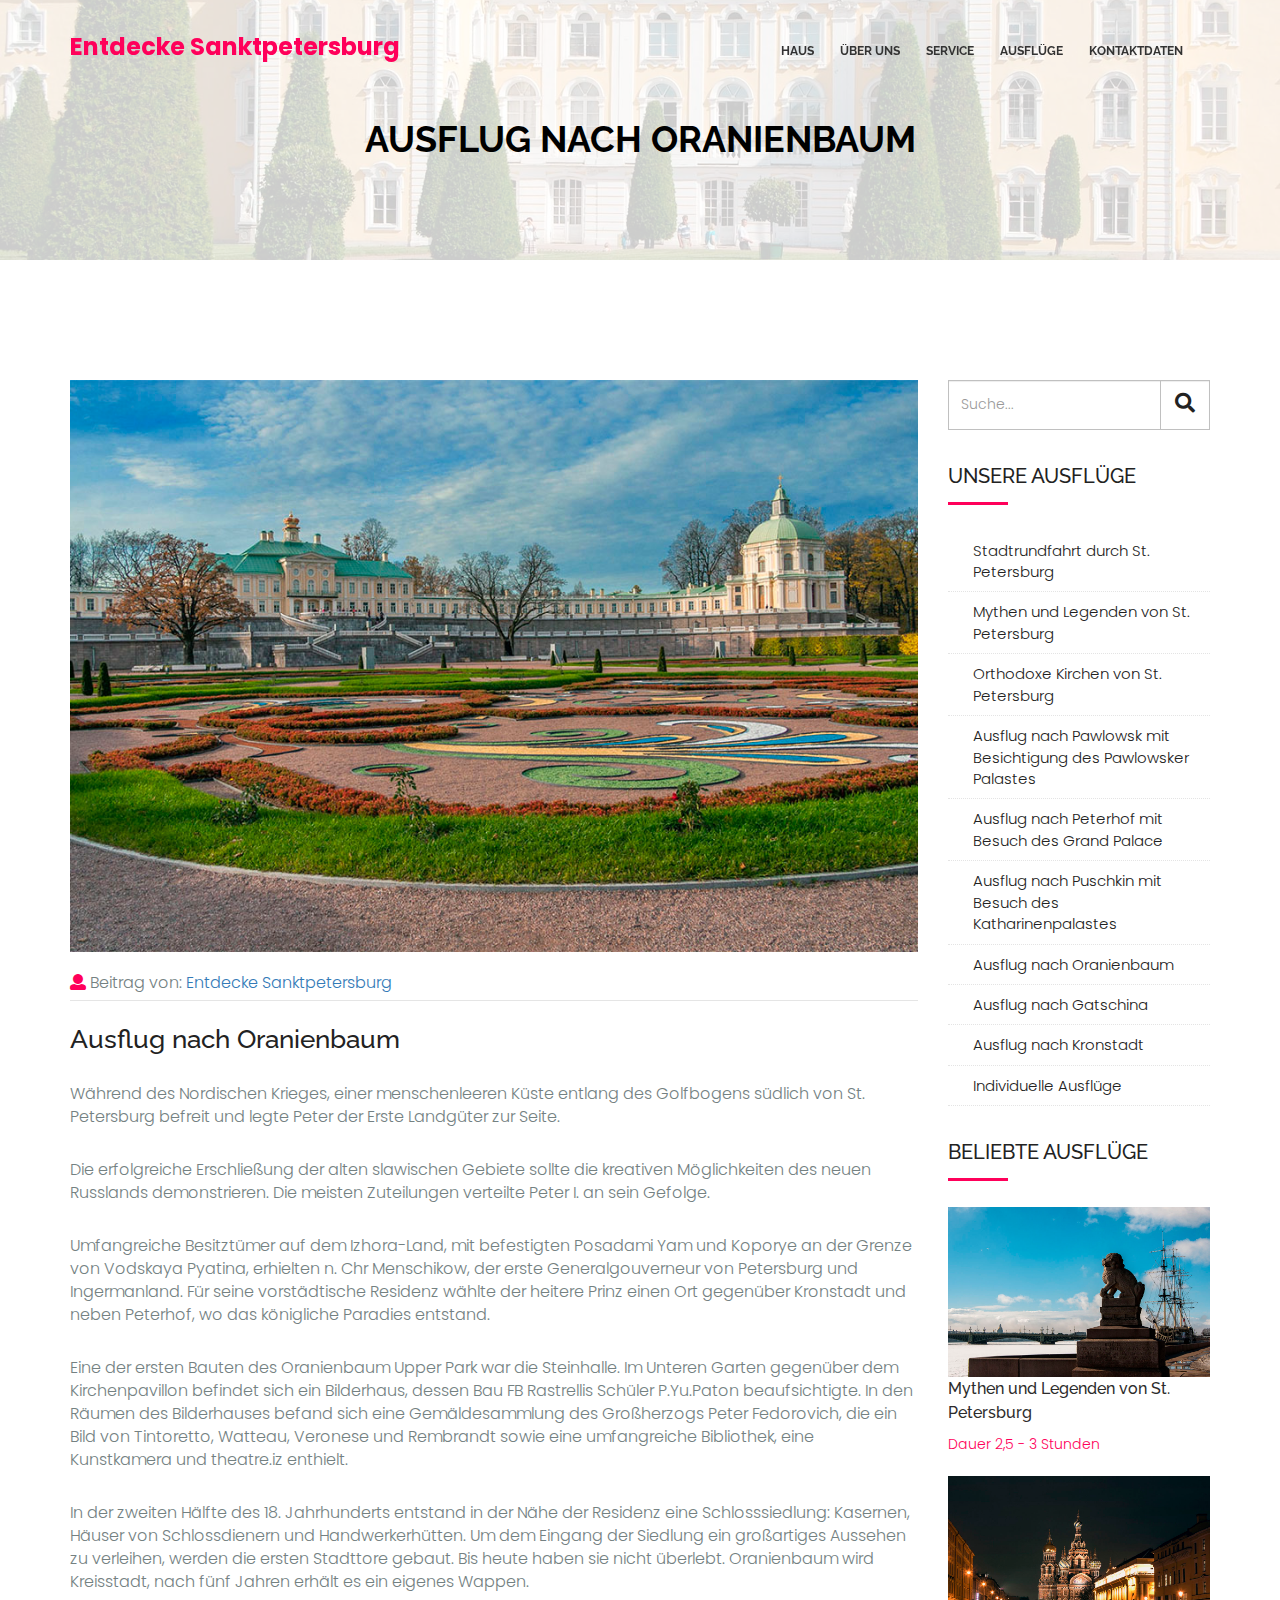
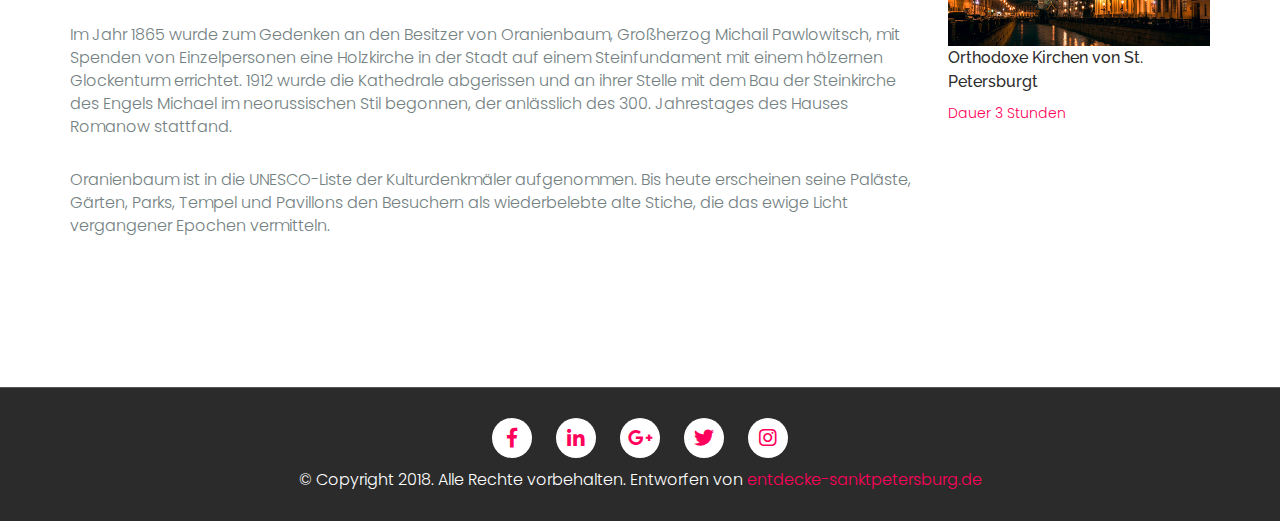
<file: oranienbaum.html>
<!DOCTYPE html>
<html lang="en">
<head>
  <title>Ausflug nach Oranienbaum</title>
  <meta charset="utf-8">
    <meta name="viewport" content="width=device-width, initial-scale=1.0">
    <meta http-equiv="X-UA-Compatible" content="IE=edge">
    <meta name="description" content="Entdecke Sanktpetersburg">
    <meta name="keywords" content="Stadtrundfahrt durch St. Petersburg">
    <meta name="author" content="Entdecke Sanktpetersburg">
    <!-- All CSS Files -->
    <link rel="shortcut icon" href="#" type="image/png">
    <link rel="stylesheet" href="assets/bootstrap/css/bootstrap.min.css">
    <link rel="stylesheet" href="assets/css/effect.css">
    <link rel="stylesheet" type="text/css" href="assets/css/animate.min.css">
    <link rel="stylesheet" href="assets/css/fontawesome-all.css">
    <link rel="stylesheet" href="assets/css/headline.css">
    <link rel="stylesheet" href="assets/vendor/css/owl.carousel.css">
    <link rel="stylesheet" href="assets/css/magnific-popup.css">
    <link rel="stylesheet" href="assets/vendor/css/owl.theme.default.css">
    <link rel="stylesheet" href="assets/css/jquery.lineProgressbar.min.css">
    <link rel="stylesheet" href="assets/css/style.css">
    <link rel="stylesheet" href="assets/css/blog-style.css">
    <link rel="stylesheet" href="assets/css/responsive.css">
    <!-- HTML5 shim and Respond.js IE8 support of HTML5 elements and media queries -->
    <!-- WARNING: Respond.js doesn't work if you view the page via file:// -->
    <!--[if lt IE 9]>
          <script src="https://oss.maxcdn.com/html5shiv/3.7.2/html5shiv.min.js"></script>
          <script src="https://oss.maxcdn.com/respond/1.4.2/respond.min.js"></script>
    <![endif]-->
</head>
<body>
<!--
        =========================================
        Preloader Section Start
        =========================================
-->
    <div class="preloader">
        <div class="sk-three-bounce">
            <div class="sk-child sk-bounce1"></div>
            <div class="sk-child sk-bounce2"></div>
            <div class="sk-child sk-bounce3"></div>
        </div>
    </div>
  <!-- ==== Home Section End ==== -->

<!-- ==== Header Section Start==== -->
 <header>
    <div class="main-header">
            <div class="container">
                <div class="row">
                    <div class="col-md-4">
                        <!-- START LOGO DESIGN AREA -->
                        <div class="logo-theme">
                            <a href="index.html">
                                <p>Entdecke Sanktpetersburg</p>
                            </a>
                        </div>
                        <!-- END LOGO DESIGN AREA -->
                    </div>
                    <div class="col-md-8">
                        <!-- START MENU DESIGN AREA -->
                        <div class="top-menu">
                            <div class="navbar navbar-nobg">
                                <div class="navbar-header">
                                    <button type="button" class="navbar-toggle" data-toggle="collapse" data-target=".navbar-collapse">
                                        <span class="icon-bar"></span>
                                        <span class="icon-bar"></span>
                                        <span class="icon-bar"></span>
                                    </button>
                                </div>
                                <div class="navbar-collapse collapse">
                                    <ul class="nav navbar-nav navbar-right">
                                        <li><a class="smoth-scroll" href="index.html#home">Haus</a>
                                        </li>
                                        <li><a class="smoth-scroll" href="index.html#about">Über Uns</a>
                                        </li>
                                        <!--<li><a class="smoth-scroll" href="#service">Service</a>
                                        </li>-->
                                        <li><a class="smoth-scroll" href="index.html#work">Service</a>
                                        </li>
                                        <li><a class="smoth-scroll" href="index.html#blog">Ausflüge</a>
                                        </li>
                                        <li><a class="smoth-scroll" href="index.html#contact">Kontaktdaten</a>
                                        </li>
                                    </ul>
                                </div>
                            </div>
                        </div>
                        <!-- END MENU DESIGN AREA -->
                    </div>
                </div>
            </div>
        </div>
 </header>
  <!-- ==== Header Section End ==== -->
    <!--== Page Title Section Start ==-->
    <section class="page-title page-bg bg-opacity title-padding">
        <div class="container">
            <div class="row">
                <div class="col-md-12">
                    <h2>Ausflug nach Oranienbaum</h2>
                </div>
            </div>
        </div>
    </section>

    <!--== Page Title Section End ==-->

     <!--== Blog Section Start ==-->
    <section class="section-padding blog-details-post">
      <div class="container">
         <div class="row">
            <div class="col-md-9">
                <div class="post-content">
                            <div class="blog-details-img">
                                  <!--== Blog image ==-->
                                <a href="#" class="blog-image">
                                    <img src="assets/image/portfolio/oranienbaum.jpg" alt="" class="img-responsive">
                                </a>
                                <div class="entry-header">
                                    <div class="entry-meta">
                                        <ul>
                                            <li><i class="fa fa-user"></i> Beitrag von: <a href="#">Entdecke Sanktpetersburg</a></li>
                                          
                                            <!--<li><i class="fas fa-comments"></i> <a href="#"> 32 Comments</a></li>-->
                                        </ul>
                                    </div>
                                    <div class="entry-title">
                                        <h2>Ausflug nach Oranienbaum</h2>
                                    </div>
                                </div>
                            </div>
                            <div class="entry-body">
                               <p>Während des Nordischen Krieges, einer menschenleeren Küste entlang des Golfbogens südlich von St. Petersburg befreit und legte Peter der Erste Landgüter zur Seite.</p>
<p> Die erfolgreiche Erschließung der alten slawischen Gebiete sollte die kreativen Möglichkeiten des neuen Russlands demonstrieren.  Die meisten Zuteilungen verteilte Peter I. an sein Gefolge.</p>
<p>Umfangreiche Besitztümer auf dem Izhora-Land, mit befestigten Posadami Yam und Koporye an der Grenze von Vodskaya Pyatina, erhielten n. Chr Menschikow, der erste Generalgouverneur von Petersburg und Ingermanland.  Für seine vorstädtische Residenz wählte der heitere Prinz einen Ort gegenüber Kronstadt und neben Peterhof, wo das königliche Paradies entstand.</p>
<p>Eine der ersten Bauten des Oranienbaum Upper Park war die Steinhalle.  Im Unteren Garten gegenüber dem Kirchenpavillon befindet sich ein Bilderhaus, dessen Bau FB Rastrellis Schüler P.Yu.Paton beaufsichtigte.  In den Räumen des Bilderhauses befand sich eine Gemäldesammlung des Großherzogs Peter Fedorovich, die ein Bild von Tintoretto, Watteau, Veronese und Rembrandt sowie eine umfangreiche Bibliothek, eine Kunstkamera und theatre.iz enthielt.</p>
<p>In der zweiten Hälfte des 18. Jahrhunderts entstand in der Nähe der Residenz eine Schlosssiedlung: Kasernen, Häuser von Schlossdienern und Handwerkerhütten.  Um dem Eingang der Siedlung ein großartiges Aussehen zu verleihen, werden die ersten Stadttore gebaut.  Bis heute haben sie nicht überlebt.  Oranienbaum wird Kreisstadt, nach fünf Jahren erhält es ein eigenes Wappen.</p>
<p>Im Jahr 1865 wurde zum Gedenken an den Besitzer von Oranienbaum, Großherzog Michail Pawlowitsch, mit Spenden von Einzelpersonen eine Holzkirche in der Stadt auf einem Steinfundament mit einem hölzernen Glockenturm errichtet.  1912 wurde die Kathedrale abgerissen und an ihrer Stelle mit dem Bau der Steinkirche des Engels Michael im neorussischen Stil begonnen, der anlässlich des 300. Jahrestages des Hauses Romanow stattfand.</p>
<p>Oranienbaum ist in die UNESCO-Liste der Kulturdenkmäler aufgenommen.  Bis heute erscheinen seine Paläste, Gärten, Parks, Tempel und Pavillons den Besuchern als wiederbelebte alte Stiche, die das ewige Licht vergangener Epochen vermitteln.</p>
                            </div>
                            <!--<div class="tag-social-share">
                                <div class="tag">
                                    <a href="#">Finance</a>
                                    <a href="#">Business</a>
                                    <a href="#">Consulting</a>
                                </div>
                                <div class="social-share">
                                    <span>Share:</span>
                                    <ul class="social-links">
                  <li><a href="#"><i class="fab fa-facebook-f"></i></a></li>
                  <li><a href="#"><i class="fab fa-linkedin-in"></i></a></li>
                  <li><a href="#"><i class="fab fa-google-plus-g"></i></a></li>
                  <li><a href="#"><i class="fab fa-twitter"></i></a></li>
                  <li><a href="#"><i class="fab fa-instagram"></i></a></li>
                                    </ul>
                                </div>
                            </div>-->
                        </div>
            </div>
            <div class="col-md-3">
              <div class="blog-sidebar">
                     <div class="widget search-widget">
                          <form class="form">
                              <div>
                                  <input type="text" class="form-control" placeholder="Suche...">
                                  <button type="submit"><i class="fa fa-search"></i></button>
                              </div>
                          </form>
                      </div>
                      <div class="widget categories-widget">
                          <h3>Unsere Ausflüge</h3>
                          <ul>
                              <li><a href="stadtrundfahrt.html">Stadtrundfahrt durch St. Petersburg</a></li>
                              <li><a href="mythen-und-legenden.html">Mythen und Legenden von St. Petersburg</a></li>
                              <li><a href="orthodoxe-kirchen.html">Orthodoxe Kirchen von St. Petersburg</a></li>
                              <li><a href="pawlowsk.html">Ausflug nach Pawlowsk mit Besichtigung des Pawlowsker Palastes</a></li>
                              <li><a href="peterhof.html">Ausflug nach Peterhof mit Besuch des Grand Palace</a></li>
                              <li><a href="puschkin.html">Ausflug nach Puschkin mit Besuch des Katharinenpalastes</a></li>
                              <li><a href="oranienbaum.html">Ausflug nach Oranienbaum</a></li>
                              <li><a href="gatschina.html">Ausflug nach Gatschina</a></li>
                              <li><a href="kronstadt.html">Ausflug nach Kronstadt</a></li>
                              <li><a href="individuelle.html">Individuelle Ausflüge</a></li>
                          </ul>
                      </div>
                      <div class="widget recent-posts-widget">
                          <h3>Beliebte Ausflüge</h3>
                          <div class="post">
                              <a href="mythen-und-legenden.html">
                                  <img src="assets/image/portfolio/mythen_und_legenden.jpg" alt="Mythen und Legenden von St. Petersburg" class="img-responsive">
                              </a>
                              <h4><a href="mythen-und-legenden.html">Mythen und Legenden von St. Petersburg </a></h4>
                              <span class="date">Dauer 2,5 - 3 Stunden</span>
                          </div>
                          <div class="post">
                              <a href="orthodoxe-kirchen.html">
                                  <img src="assets/image/portfolio/orthodoxe_kirchen.jpg" alt="Orthodoxe Kirchen von St. Petersburg" class="img-responsive">
                              </a>
                              <h4><a href="orthodoxe-kirchen.html">Orthodoxe Kirchen von St. Petersburgt</a></h4>
                              <span class="date">Dauer 3 Stunden</span>
                          </div>
                      </div>
              </div>
            </div>
         </div>
      </div>
    </section>
    <!--== Blog Section Start ==-->
   <!-- ==== Footer Section Start ==== -->
   <div class="footer-down">
     <div class="container">
        <div class="row text-center">
              <ul class="social-item">
                  <li><a href="#"><i class="fab fa-facebook-f"></i></a></li>
                  <li><a href="#"><i class="fab fa-linkedin-in"></i></a></li>
                  <li><a href="#"><i class="fab fa-google-plus-g"></i></a></li>
                  <li><a href="#"><i class="fab fa-twitter"></i></a></li>
                  <li><a href="#"><i class="fab fa-instagram"></i></a></li>
              </ul>
             <div class="copyright-text">
                <p>© Copyright 2018. Alle Rechte vorbehalten. Entworfen von <a class="footer-team" href="index.html">entdecke-sanktpetersburg.de</a></p>
             </div>
        </div>
     </div>
   </div>
   <!-- ==== Footer Section End ==== -->

    <!-- All JS Here -->
    <script src="assets/js/jquery.js"></script>
    <script src="assets/bootstrap/js/bootstrap.min.js"></script>
    <script src="assets/js/headline.js"></script>
    <script src="assets/js/jquery.waypoints.min.js"></script>
    <script src="assets/js/jquery.counterup.min.js"></script>
    <script src="assets/js/jquery.magnific-popup.min.js"></script>
    <script src="assets/js/jquery.mixitup.js"></script>
    <script src="assets/js/jquery.lineProgressbar.js"></script>
    <script src="assets/vendor/js/owl.carousel.min.js"></script>
    <script src="assets/js/contact.js"></script>
    <script src="assets/js/main.js"></script>

</body>
</html>
</file>
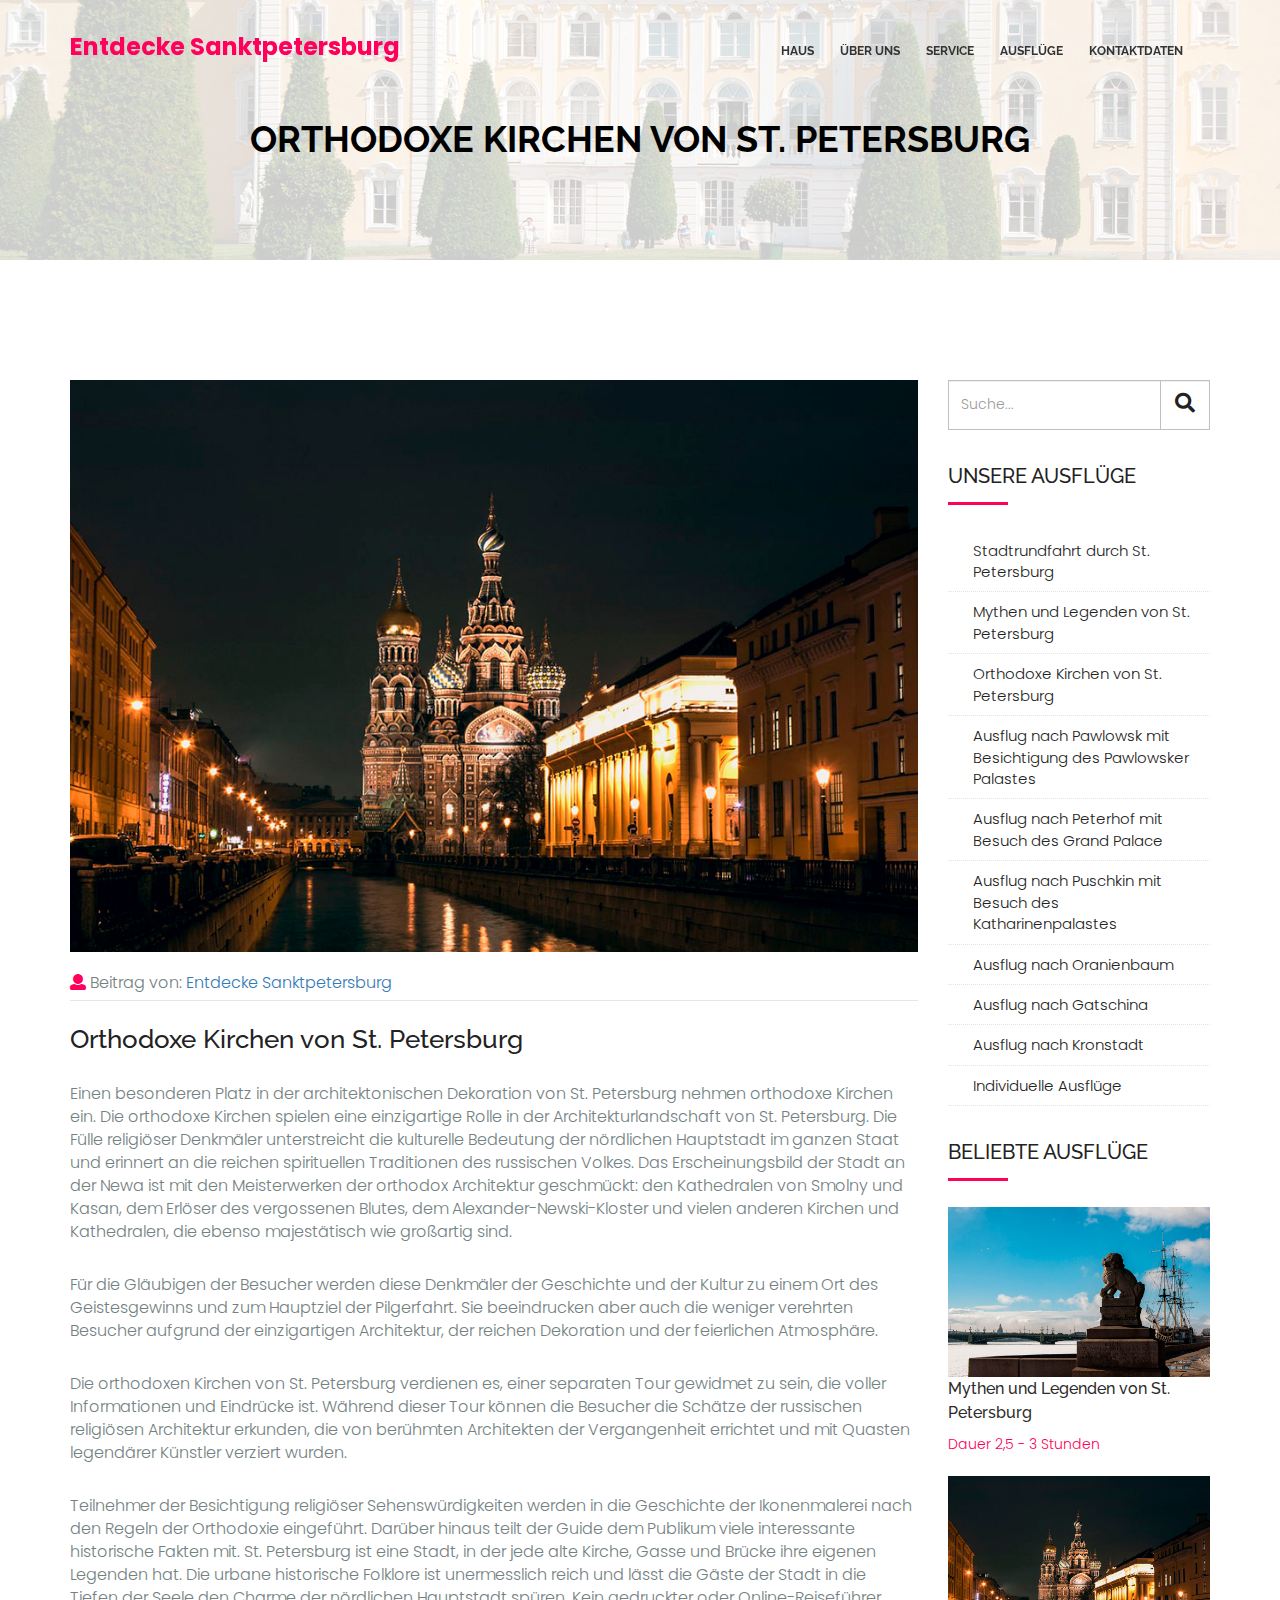
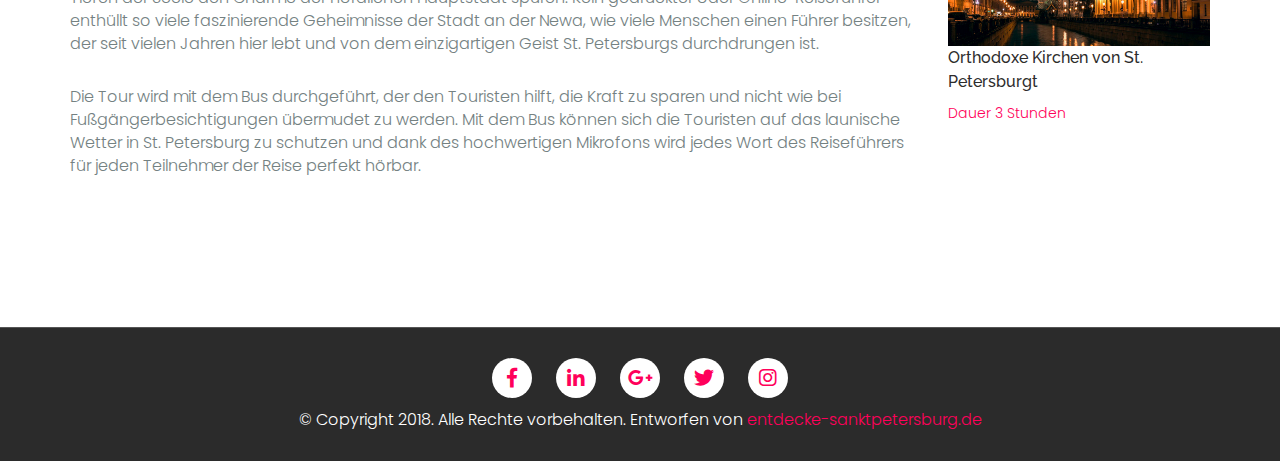
<file: orthodoxe-kirchen.html>
<!DOCTYPE html>
<html lang="en">
<head>
  <title>Orthodoxe Kirchen von St. Petersburg</title>
  <meta charset="utf-8">
    <meta name="viewport" content="width=device-width, initial-scale=1.0">
    <meta http-equiv="X-UA-Compatible" content="IE=edge">
    <meta name="description" content="Entdecke Sanktpetersburg">
    <meta name="keywords" content="Stadtrundfahrt durch St. Petersburg">
    <meta name="author" content="Entdecke Sanktpetersburg">
    <!-- All CSS Files -->
    <link rel="shortcut icon" href="#" type="image/png">
    <link rel="stylesheet" href="assets/bootstrap/css/bootstrap.min.css">
    <link rel="stylesheet" href="assets/css/effect.css">
    <link rel="stylesheet" type="text/css" href="assets/css/animate.min.css">
    <link rel="stylesheet" href="assets/css/fontawesome-all.css">
    <link rel="stylesheet" href="assets/css/headline.css">
    <link rel="stylesheet" href="assets/vendor/css/owl.carousel.css">
    <link rel="stylesheet" href="assets/css/magnific-popup.css">
    <link rel="stylesheet" href="assets/vendor/css/owl.theme.default.css">
    <link rel="stylesheet" href="assets/css/jquery.lineProgressbar.min.css">
    <link rel="stylesheet" href="assets/css/style.css">
    <link rel="stylesheet" href="assets/css/blog-style.css">
    <link rel="stylesheet" href="assets/css/responsive.css">
    <!-- HTML5 shim and Respond.js IE8 support of HTML5 elements and media queries -->
    <!-- WARNING: Respond.js doesn't work if you view the page via file:// -->
    <!--[if lt IE 9]>
          <script src="https://oss.maxcdn.com/html5shiv/3.7.2/html5shiv.min.js"></script>
          <script src="https://oss.maxcdn.com/respond/1.4.2/respond.min.js"></script>
    <![endif]-->
</head>
<body>
<!--
        =========================================
        Preloader Section Start
        =========================================
-->
    <div class="preloader">
        <div class="sk-three-bounce">
            <div class="sk-child sk-bounce1"></div>
            <div class="sk-child sk-bounce2"></div>
            <div class="sk-child sk-bounce3"></div>
        </div>
    </div>
  <!-- ==== Home Section End ==== -->

<!-- ==== Header Section Start==== -->
 <header>
    <div class="main-header">
            <div class="container">
                <div class="row">
                    <div class="col-md-4">
                        <!-- START LOGO DESIGN AREA -->
                        <div class="logo-theme">
                            <a href="index.html">
                                <p>Entdecke Sanktpetersburg</p>
                            </a>
                        </div>
                        <!-- END LOGO DESIGN AREA -->
                    </div>
                    <div class="col-md-8">
                        <!-- START MENU DESIGN AREA -->
                        <div class="top-menu">
                            <div class="navbar navbar-nobg">
                                <div class="navbar-header">
                                    <button type="button" class="navbar-toggle" data-toggle="collapse" data-target=".navbar-collapse">
                                        <span class="icon-bar"></span>
                                        <span class="icon-bar"></span>
                                        <span class="icon-bar"></span>
                                    </button>
                                </div>
                                <div class="navbar-collapse collapse">
                                    <ul class="nav navbar-nav navbar-right">
                                        <li><a class="smoth-scroll" href="index.html#home">Haus</a>
                                        </li>
                                        <li><a class="smoth-scroll" href="index.html#about">Über Uns</a>
                                        </li>
                                        <!--<li><a class="smoth-scroll" href="#service">Service</a>
                                        </li>-->
                                        <li><a class="smoth-scroll" href="index.html#work">Service</a>
                                        </li>
                                        <li><a class="smoth-scroll" href="index.html#blog">Ausflüge</a>
                                        </li>
                                        <li><a class="smoth-scroll" href="index.html#contact">Kontaktdaten</a>
                                        </li>
                                    </ul>
                                </div>
                            </div>
                        </div>
                        <!-- END MENU DESIGN AREA -->
                    </div>
                </div>
            </div>
        </div>
 </header>
  <!-- ==== Header Section End ==== -->
    <!--== Page Title Section Start ==-->
    <section class="page-title page-bg bg-opacity title-padding">
        <div class="container">
            <div class="row">
                <div class="col-md-12">
                    <h2>Orthodoxe Kirchen von St. Petersburg</h2>
                </div>
            </div>
        </div>
    </section>

    <!--== Page Title Section End ==-->

     <!--== Blog Section Start ==-->
    <section class="section-padding blog-details-post">
      <div class="container">
         <div class="row">
            <div class="col-md-9">
                <div class="post-content">
                            <div class="blog-details-img">
                                  <!--== Blog image ==-->
                                <a href="#" class="blog-image">
                                    <img src="assets/image/portfolio/orthodoxe_kirchen.jpg" alt="" class="img-responsive">
                                </a>
                                <div class="entry-header">
                                    <div class="entry-meta">
                                        <ul>
                                            <li><i class="fa fa-user"></i> Beitrag von: <a href="#">Entdecke Sanktpetersburg</a></li>
                                          
                                            <!--<li><i class="fas fa-comments"></i> <a href="#"> 32 Comments</a></li>-->
                                        </ul>
                                    </div>
                                    <div class="entry-title">
                                        <h2>Orthodoxe Kirchen von St. Petersburg</h2>
                                    </div>
                                </div>
                            </div>
                            <div class="entry-body">
                                <p>Einen besonderen Platz in der architektonischen Dekoration von St. Petersburg nehmen orthodoxe Kirchen ein. Die orthodoxe Kirchen spielen eine einzigartige Rolle in der Architekturlandschaft von St. Petersburg. Die Fülle religiöser Denkmäler unterstreicht die kulturelle Bedeutung der nördlichen Hauptstadt im ganzen Staat und erinnert an die reichen spirituellen Traditionen des russischen Volkes. Das Erscheinungsbild der Stadt an der Newa ist mit den Meisterwerken der orthodox Architektur geschmückt: den Kathedralen von Smolny und Kasan, dem Erlöser des vergossenen Blutes, dem Alexander-Newski-Kloster und vielen anderen Kirchen und Kathedralen, die ebenso majestätisch wie großartig sind.</p>
<p>Für die Gläubigen der Besucher werden diese Denkmäler der Geschichte und der Kultur zu einem Ort des Geistesgewinns und zum Hauptziel der Pilgerfahrt.  Sie beeindrucken aber auch die weniger verehrten Besucher aufgrund der einzigartigen Architektur, der reichen Dekoration und der feierlichen Atmosphäre.</p>
<p>Die orthodoxen Kirchen von St. Petersburg verdienen es, einer separaten Tour gewidmet zu sein, die voller Informationen und Eindrücke ist.  Während dieser Tour können die Besucher die Schätze der russischen religiösen Architektur erkunden, die von berühmten Architekten der Vergangenheit errichtet und mit Quasten legendärer Künstler verziert wurden.</p>
<p>Teilnehmer der Besichtigung religiöser Sehenswürdigkeiten werden in die Geschichte der Ikonenmalerei nach den Regeln der Orthodoxie eingeführt.  Darüber hinaus teilt der Guide dem Publikum viele interessante historische Fakten mit.  St. Petersburg ist eine Stadt, in der jede alte Kirche, Gasse und Brücke ihre eigenen Legenden hat.  Die urbane historische Folklore ist unermesslich reich und lässt die Gäste der Stadt in die Tiefen der Seele den Charme der nördlichen Hauptstadt spüren.  Kein gedruckter oder Online-Reiseführer enthüllt so viele faszinierende Geheimnisse der Stadt an der Newa, wie viele Menschen einen Führer besitzen, der seit vielen Jahren hier lebt und von dem einzigartigen Geist St. Petersburgs durchdrungen ist.</p>
<p>Die Tour wird mit dem Bus durchgeführt, der den Touristen hilft, die Kraft zu sparen und nicht wie bei Fußgängerbesichtigungen übermudet zu werden.  Mit dem Bus können sich die Touristen auf das launische Wetter in St. Petersburg zu schutzen und dank des hochwertigen Mikrofons wird jedes Wort des Reiseführers für jeden Teilnehmer der Reise perfekt hörbar.</p>
                            </div>
                            <!--<div class="tag-social-share">
                                <div class="tag">
                                    <a href="#">Finance</a>
                                    <a href="#">Business</a>
                                    <a href="#">Consulting</a>
                                </div>
                                <div class="social-share">
                                    <span>Share:</span>
                                    <ul class="social-links">
                  <li><a href="#"><i class="fab fa-facebook-f"></i></a></li>
                  <li><a href="#"><i class="fab fa-linkedin-in"></i></a></li>
                  <li><a href="#"><i class="fab fa-google-plus-g"></i></a></li>
                  <li><a href="#"><i class="fab fa-twitter"></i></a></li>
                  <li><a href="#"><i class="fab fa-instagram"></i></a></li>
                                    </ul>
                                </div>
                            </div>-->
                        </div>
            </div>
            <div class="col-md-3">
              <div class="blog-sidebar">
                     <div class="widget search-widget">
                          <form class="form">
                              <div>
                                  <input type="text" class="form-control" placeholder="Suche...">
                                  <button type="submit"><i class="fa fa-search"></i></button>
                              </div>
                          </form>
                      </div>
                      <div class="widget categories-widget">
                          <h3>Unsere Ausflüge</h3>
                          <ul>
                              <li><a href="stadtrundfahrt.html">Stadtrundfahrt durch St. Petersburg</a></li>
                              <li><a href="mythen-und-legenden.html">Mythen und Legenden von St. Petersburg</a></li>
                              <li><a href="orthodoxe-kirchen.html">Orthodoxe Kirchen von St. Petersburg</a></li>
                              <li><a href="pawlowsk.html">Ausflug nach Pawlowsk mit Besichtigung des Pawlowsker Palastes</a></li>
                              <li><a href="peterhof.html">Ausflug nach Peterhof mit Besuch des Grand Palace</a></li>
                              <li><a href="puschkin.html">Ausflug nach Puschkin mit Besuch des Katharinenpalastes</a></li>
                              <li><a href="oranienbaum.html">Ausflug nach Oranienbaum</a></li>
                              <li><a href="gatschina.html">Ausflug nach Gatschina</a></li>
                              <li><a href="kronstadt.html">Ausflug nach Kronstadt</a></li>
                              <li><a href="individuelle.html">Individuelle Ausflüge</a></li>
                          </ul>
                      </div>
                      <div class="widget recent-posts-widget">
                          <h3>Beliebte Ausflüge</h3>
                          <div class="post">
                              <a href="mythen-und-legenden.html">
                                  <img src="assets/image/portfolio/mythen_und_legenden.jpg" alt="Mythen und Legenden von St. Petersburg" class="img-responsive">
                              </a>
                              <h4><a href="mythen-und-legenden.html">Mythen und Legenden von St. Petersburg </a></h4>
                              <span class="date">Dauer 2,5 - 3 Stunden</span>
                          </div>
                          <div class="post">
                              <a href="orthodoxe-kirchen.html">
                                  <img src="assets/image/portfolio/orthodoxe_kirchen.jpg" alt="Orthodoxe Kirchen von St. Petersburg" class="img-responsive">
                              </a>
                              <h4><a href="orthodoxe-kirchen.html">Orthodoxe Kirchen von St. Petersburgt</a></h4>
                              <span class="date">Dauer 3 Stunden</span>
                          </div>
                      </div>
              </div>
            </div>
         </div>
      </div>
    </section>
    <!--== Blog Section Start ==-->
   <!-- ==== Footer Section Start ==== -->
   <div class="footer-down">
     <div class="container">
        <div class="row text-center">
              <ul class="social-item">
                  <li><a href="#"><i class="fab fa-facebook-f"></i></a></li>
                  <li><a href="#"><i class="fab fa-linkedin-in"></i></a></li>
                  <li><a href="#"><i class="fab fa-google-plus-g"></i></a></li>
                  <li><a href="#"><i class="fab fa-twitter"></i></a></li>
                  <li><a href="#"><i class="fab fa-instagram"></i></a></li>
              </ul>
             <div class="copyright-text">
                <p>© Copyright 2018. Alle Rechte vorbehalten. Entworfen von <a class="footer-team" href="index.html">entdecke-sanktpetersburg.de</a></p>
             </div>
        </div>
     </div>
   </div>
   <!-- ==== Footer Section End ==== -->

    <!-- All JS Here -->
    <script src="assets/js/jquery.js"></script>
    <script src="assets/bootstrap/js/bootstrap.min.js"></script>
    <script src="assets/js/headline.js"></script>
    <script src="assets/js/jquery.waypoints.min.js"></script>
    <script src="assets/js/jquery.counterup.min.js"></script>
    <script src="assets/js/jquery.magnific-popup.min.js"></script>
    <script src="assets/js/jquery.mixitup.js"></script>
    <script src="assets/js/jquery.lineProgressbar.js"></script>
    <script src="assets/vendor/js/owl.carousel.min.js"></script>
    <script src="assets/js/contact.js"></script>
    <script src="assets/js/main.js"></script>

</body>
</html>
</file>
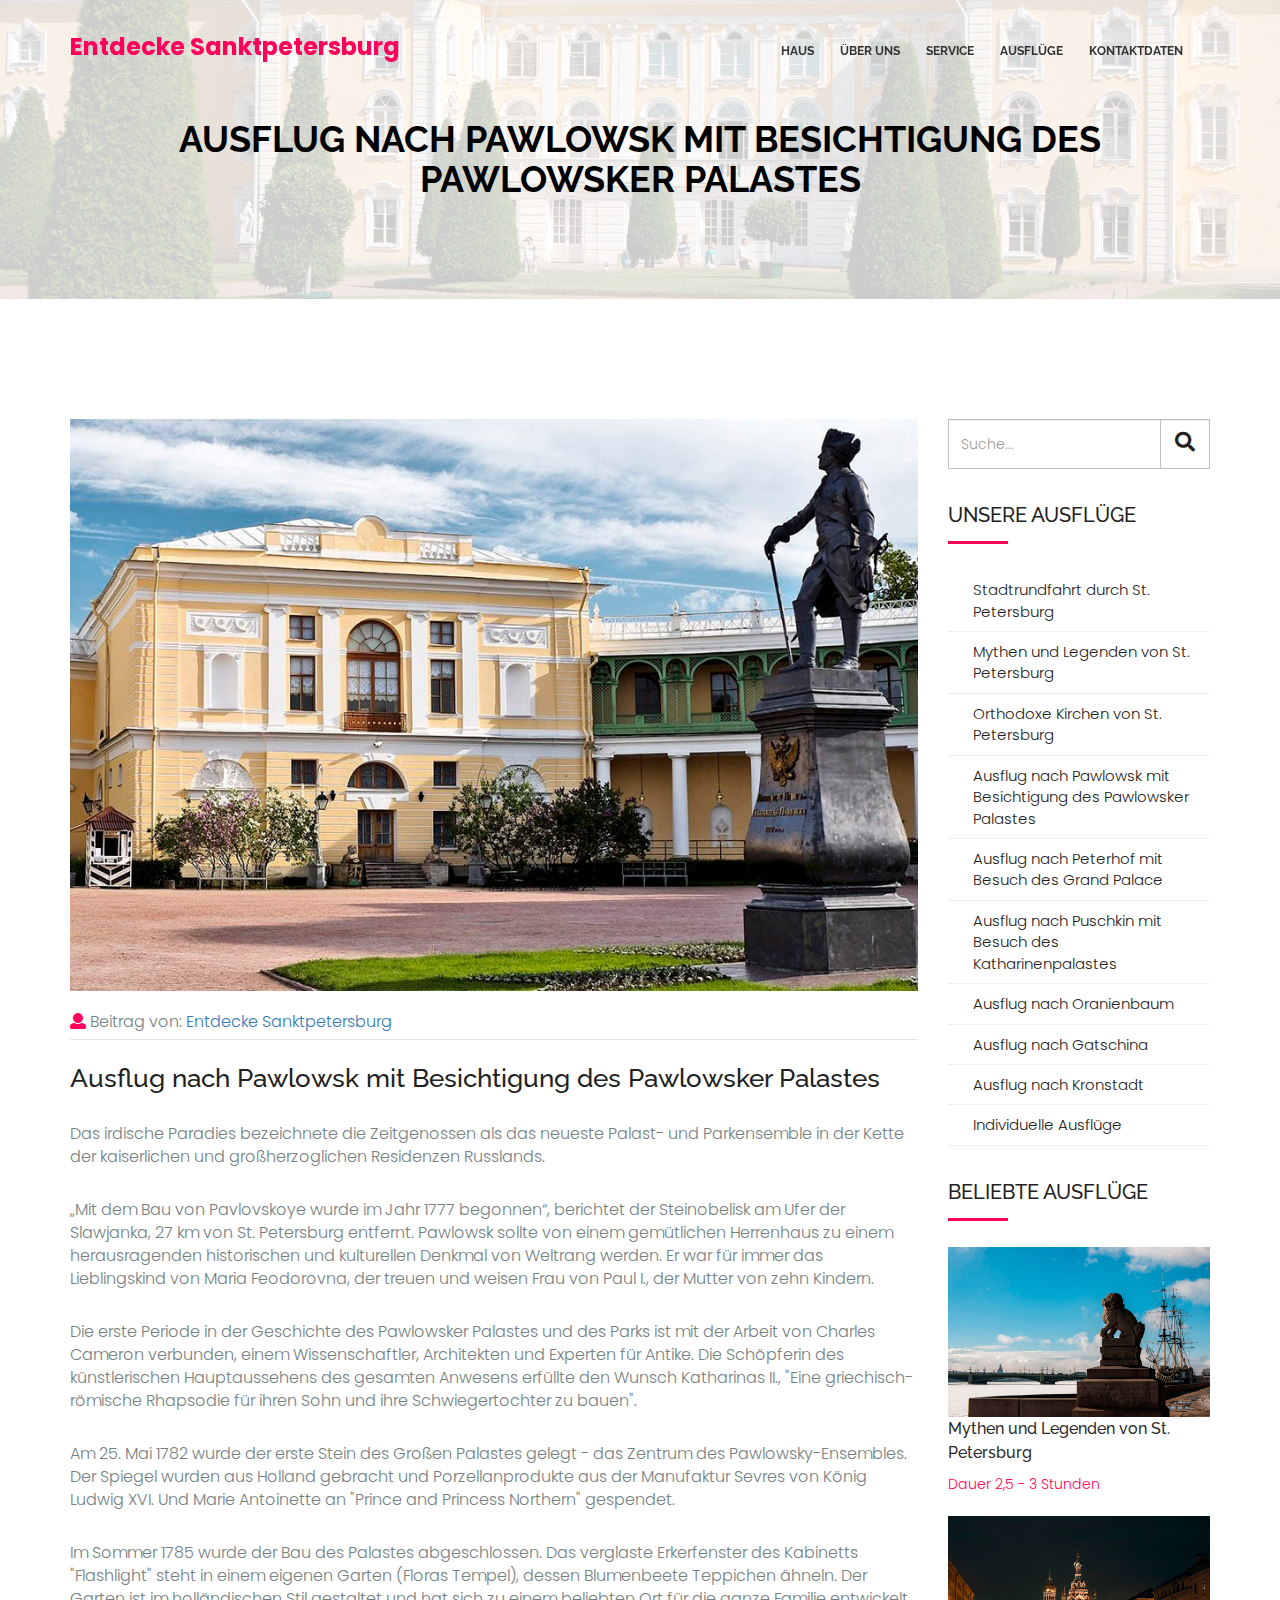
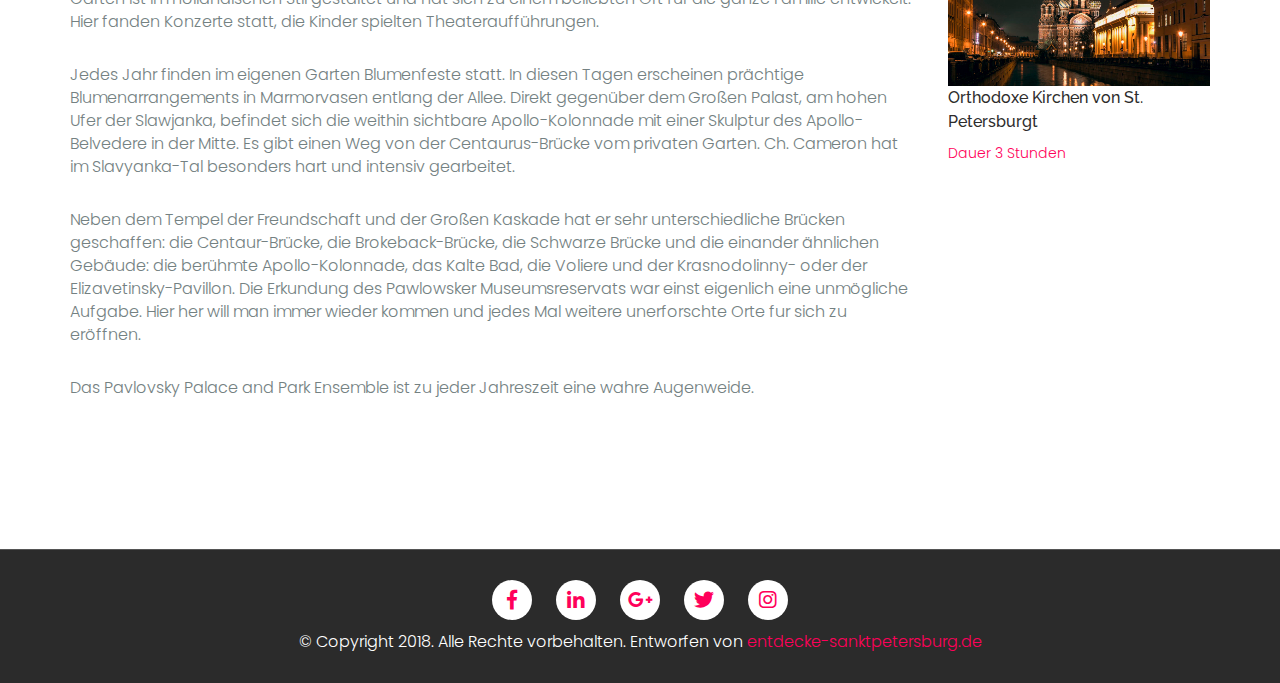
<file: pawlowsk.html>
<!DOCTYPE html>
<html lang="en">
<head>
  <title>Ausflug nach Pawlowsk mit Besichtigung des Pawlowsker Palastes</title>
  <meta charset="utf-8">
    <meta name="viewport" content="width=device-width, initial-scale=1.0">
    <meta http-equiv="X-UA-Compatible" content="IE=edge">
    <meta name="description" content="Entdecke Sanktpetersburg">
    <meta name="keywords" content="Stadtrundfahrt durch St. Petersburg">
    <meta name="author" content="Entdecke Sanktpetersburg">
    <!-- All CSS Files -->
    <link rel="shortcut icon" href="#" type="image/png">
    <link rel="stylesheet" href="assets/bootstrap/css/bootstrap.min.css">
    <link rel="stylesheet" href="assets/css/effect.css">
    <link rel="stylesheet" type="text/css" href="assets/css/animate.min.css">
    <link rel="stylesheet" href="assets/css/fontawesome-all.css">
    <link rel="stylesheet" href="assets/css/headline.css">
    <link rel="stylesheet" href="assets/vendor/css/owl.carousel.css">
    <link rel="stylesheet" href="assets/css/magnific-popup.css">
    <link rel="stylesheet" href="assets/vendor/css/owl.theme.default.css">
    <link rel="stylesheet" href="assets/css/jquery.lineProgressbar.min.css">
    <link rel="stylesheet" href="assets/css/style.css">
    <link rel="stylesheet" href="assets/css/blog-style.css">
    <link rel="stylesheet" href="assets/css/responsive.css">
    <!-- HTML5 shim and Respond.js IE8 support of HTML5 elements and media queries -->
    <!-- WARNING: Respond.js doesn't work if you view the page via file:// -->
    <!--[if lt IE 9]>
          <script src="https://oss.maxcdn.com/html5shiv/3.7.2/html5shiv.min.js"></script>
          <script src="https://oss.maxcdn.com/respond/1.4.2/respond.min.js"></script>
    <![endif]-->
</head>
<body>
<!--
        =========================================
        Preloader Section Start
        =========================================
-->
    <div class="preloader">
        <div class="sk-three-bounce">
            <div class="sk-child sk-bounce1"></div>
            <div class="sk-child sk-bounce2"></div>
            <div class="sk-child sk-bounce3"></div>
        </div>
    </div>
  <!-- ==== Home Section End ==== -->

<!-- ==== Header Section Start==== -->
 <header>
    <div class="main-header">
            <div class="container">
                <div class="row">
                    <div class="col-md-4">
                        <!-- START LOGO DESIGN AREA -->
                        <div class="logo-theme">
                            <a href="index.html">
                                <p>Entdecke Sanktpetersburg</p>
                            </a>
                        </div>
                        <!-- END LOGO DESIGN AREA -->
                    </div>
                    <div class="col-md-8">
                        <!-- START MENU DESIGN AREA -->
                        <div class="top-menu">
                            <div class="navbar navbar-nobg">
                                <div class="navbar-header">
                                    <button type="button" class="navbar-toggle" data-toggle="collapse" data-target=".navbar-collapse">
                                        <span class="icon-bar"></span>
                                        <span class="icon-bar"></span>
                                        <span class="icon-bar"></span>
                                    </button>
                                </div>
                                <div class="navbar-collapse collapse">
                                    <ul class="nav navbar-nav navbar-right">
                                        <li><a class="smoth-scroll" href="index.html#home">Haus</a>
                                        </li>
                                        <li><a class="smoth-scroll" href="index.html#about">Über Uns</a>
                                        </li>
                                        <!--<li><a class="smoth-scroll" href="#service">Service</a>
                                        </li>-->
                                        <li><a class="smoth-scroll" href="index.html#work">Service</a>
                                        </li>
                                        <li><a class="smoth-scroll" href="index.html#blog">Ausflüge</a>
                                        </li>
                                        <li><a class="smoth-scroll" href="index.html#contact">Kontaktdaten</a>
                                        </li>
                                    </ul>
                                </div>
                            </div>
                        </div>
                        <!-- END MENU DESIGN AREA -->
                    </div>
                </div>
            </div>
        </div>
 </header>
  <!-- ==== Header Section End ==== -->
    <!--== Page Title Section Start ==-->
    <section class="page-title page-bg bg-opacity title-padding">
        <div class="container">
            <div class="row">
                <div class="col-md-12">
                    <h2>Ausflug nach Pawlowsk mit Besichtigung des Pawlowsker Palastes</h2>
                </div>
            </div>
        </div>
    </section>

    <!--== Page Title Section End ==-->

     <!--== Blog Section Start ==-->
    <section class="section-padding blog-details-post">
      <div class="container">
         <div class="row">
            <div class="col-md-9">
                <div class="post-content">
                            <div class="blog-details-img">
                                  <!--== Blog image ==-->
                                <a href="#" class="blog-image">
                                    <img src="assets/image/portfolio/pavlovsk.jpg" alt="" class="img-responsive">
                                </a>
                                <div class="entry-header">
                                    <div class="entry-meta">
                                        <ul>
                                            <li><i class="fa fa-user"></i> Beitrag von: <a href="#">Entdecke Sanktpetersburg</a></li>
                                          
                                            <!--<li><i class="fas fa-comments"></i> <a href="#"> 32 Comments</a></li>-->
                                        </ul>
                                    </div>
                                    <div class="entry-title">
                                        <h2>Ausflug nach Pawlowsk mit Besichtigung des Pawlowsker Palastes</h2>
                                    </div>
                                </div>
                            </div>
                            <div class="entry-body">
                                <p>Das irdische Paradies bezeichnete die Zeitgenossen als das neueste Palast- und Parkensemble in der Kette der kaiserlichen und großherzoglichen Residenzen Russlands.</p>
<p>„Mit dem Bau von Pavlovskoye wurde im Jahr 1777 begonnen“, berichtet der Steinobelisk am Ufer der Slawjanka, 27 km von St. Petersburg entfernt.  Pawlowsk sollte von einem gemütlichen Herrenhaus zu einem herausragenden historischen und kulturellen Denkmal von Weltrang werden.  Er war für immer das Lieblingskind von Maria Feodorovna, der treuen und weisen Frau von Paul I., der Mutter von zehn Kindern.</p>
<p>Die erste Periode in der Geschichte des Pawlowsker Palastes und des Parks ist mit der Arbeit von Charles Cameron verbunden, einem Wissenschaftler, Architekten und Experten für Antike.  Die Schöpferin des künstlerischen Hauptaussehens des gesamten Anwesens erfüllte den Wunsch Katharinas II., "Eine griechisch-römische Rhapsodie für ihren Sohn und ihre Schwiegertochter zu bauen".</p>
<p>Am 25. Mai 1782 wurde der erste Stein des Großen Palastes gelegt - das Zentrum des Pawlowsky-Ensembles.  Der Spiegel wurden aus Holland gebracht und Porzellanprodukte aus der Manufaktur Sevres von König Ludwig XVI. Und Marie Antoinette an "Prince and Princess Northern" gespendet.</p>
<p>Im Sommer 1785 wurde der Bau des Palastes abgeschlossen.  Das verglaste Erkerfenster des Kabinetts "Flashlight" steht in einem eigenen Garten (Floras Tempel), dessen Blumenbeete Teppichen ähneln.  Der Garten ist im holländischen Stil gestaltet und hat sich zu einem beliebten Ort für die ganze Familie entwickelt.  Hier fanden Konzerte statt, die Kinder spielten Theateraufführungen.</p>
<p>Jedes Jahr finden im eigenen Garten Blumenfeste statt.  In diesen Tagen erscheinen prächtige Blumenarrangements in Marmorvasen entlang der Allee.  Direkt gegenüber dem Großen Palast, am hohen Ufer der Slawjanka, befindet sich die weithin sichtbare Apollo-Kolonnade mit einer Skulptur des Apollo-Belvedere in der Mitte.  Es gibt einen Weg von der Centaurus-Brücke vom privaten Garten.  Ch. Cameron hat im Slavyanka-Tal besonders hart und intensiv gearbeitet.</p>
<p>Neben dem Tempel der Freundschaft und der Großen Kaskade hat er sehr unterschiedliche Brücken geschaffen: die Centaur-Brücke, die Brokeback-Brücke, die Schwarze Brücke und die einander ähnlichen Gebäude: die berühmte Apollo-Kolonnade, das Kalte Bad, die Voliere und der Krasnodolinny- oder der Elizavetinsky-Pavillon.  Die Erkundung des Pawlowsker Museumsreservats war einst eigenlich eine unmögliche Aufgabe.  Hier her will man immer wieder kommen und jedes Mal weitere unerforschte Orte fur sich zu eröffnen.</p>
<p>Das Pavlovsky Palace and Park Ensemble ist zu jeder Jahreszeit eine wahre Augenweide.</p>
                            </div>
                            <!--<div class="tag-social-share">
                                <div class="tag">
                                    <a href="#">Finance</a>
                                    <a href="#">Business</a>
                                    <a href="#">Consulting</a>
                                </div>
                                <div class="social-share">
                                    <span>Share:</span>
                                    <ul class="social-links">
                  <li><a href="#"><i class="fab fa-facebook-f"></i></a></li>
                  <li><a href="#"><i class="fab fa-linkedin-in"></i></a></li>
                  <li><a href="#"><i class="fab fa-google-plus-g"></i></a></li>
                  <li><a href="#"><i class="fab fa-twitter"></i></a></li>
                  <li><a href="#"><i class="fab fa-instagram"></i></a></li>
                                    </ul>
                                </div>
                            </div>-->
                        </div>
            </div>
            <div class="col-md-3">
              <div class="blog-sidebar">
                     <div class="widget search-widget">
                          <form class="form">
                              <div>
                                  <input type="text" class="form-control" placeholder="Suche...">
                                  <button type="submit"><i class="fa fa-search"></i></button>
                              </div>
                          </form>
                      </div>
                      <div class="widget categories-widget">
                          <h3>Unsere Ausflüge</h3>
                          <ul>
                              <li><a href="stadtrundfahrt.html">Stadtrundfahrt durch St. Petersburg</a></li>
                              <li><a href="mythen-und-legenden.html">Mythen und Legenden von St. Petersburg</a></li>
                              <li><a href="orthodoxe-kirchen.html">Orthodoxe Kirchen von St. Petersburg</a></li>
                              <li><a href="pawlowsk.html">Ausflug nach Pawlowsk mit Besichtigung des Pawlowsker Palastes</a></li>
                              <li><a href="peterhof.html">Ausflug nach Peterhof mit Besuch des Grand Palace</a></li>
                              <li><a href="puschkin.html">Ausflug nach Puschkin mit Besuch des Katharinenpalastes</a></li>
                              <li><a href="oranienbaum.html">Ausflug nach Oranienbaum</a></li>
                              <li><a href="gatschina.html">Ausflug nach Gatschina</a></li>
                              <li><a href="kronstadt.html">Ausflug nach Kronstadt</a></li>
                              <li><a href="individuelle.html">Individuelle Ausflüge</a></li>
                          </ul>
                      </div>
                      <div class="widget recent-posts-widget">
                          <h3>Beliebte Ausflüge</h3>
                          <div class="post">
                              <a href="mythen-und-legenden.html">
                                  <img src="assets/image/portfolio/mythen_und_legenden.jpg" alt="Mythen und Legenden von St. Petersburg" class="img-responsive">
                              </a>
                              <h4><a href="mythen-und-legenden.html">Mythen und Legenden von St. Petersburg </a></h4>
                              <span class="date">Dauer 2,5 - 3 Stunden</span>
                          </div>
                          <div class="post">
                              <a href="orthodoxe-kirchen.html">
                                  <img src="assets/image/portfolio/orthodoxe_kirchen.jpg" alt="Orthodoxe Kirchen von St. Petersburg" class="img-responsive">
                              </a>
                              <h4><a href="orthodoxe-kirchen.html">Orthodoxe Kirchen von St. Petersburgt</a></h4>
                              <span class="date">Dauer 3 Stunden</span>
                          </div>
                      </div>
              </div>
            </div>
         </div>
      </div>
    </section>
    <!--== Blog Section Start ==-->
   <!-- ==== Footer Section Start ==== -->
   <div class="footer-down">
     <div class="container">
        <div class="row text-center">
              <ul class="social-item">
                  <li><a href="#"><i class="fab fa-facebook-f"></i></a></li>
                  <li><a href="#"><i class="fab fa-linkedin-in"></i></a></li>
                  <li><a href="#"><i class="fab fa-google-plus-g"></i></a></li>
                  <li><a href="#"><i class="fab fa-twitter"></i></a></li>
                  <li><a href="#"><i class="fab fa-instagram"></i></a></li>
              </ul>
             <div class="copyright-text">
                <p>© Copyright 2018. Alle Rechte vorbehalten. Entworfen von <a class="footer-team" href="index.html">entdecke-sanktpetersburg.de</a></p>
             </div>
        </div>
     </div>
   </div>
   <!-- ==== Footer Section End ==== -->

    <!-- All JS Here -->
    <script src="assets/js/jquery.js"></script>
    <script src="assets/bootstrap/js/bootstrap.min.js"></script>
    <script src="assets/js/headline.js"></script>
    <script src="assets/js/jquery.waypoints.min.js"></script>
    <script src="assets/js/jquery.counterup.min.js"></script>
    <script src="assets/js/jquery.magnific-popup.min.js"></script>
    <script src="assets/js/jquery.mixitup.js"></script>
    <script src="assets/js/jquery.lineProgressbar.js"></script>
    <script src="assets/vendor/js/owl.carousel.min.js"></script>
    <script src="assets/js/contact.js"></script>
    <script src="assets/js/main.js"></script>

</body>
</html>
</file>
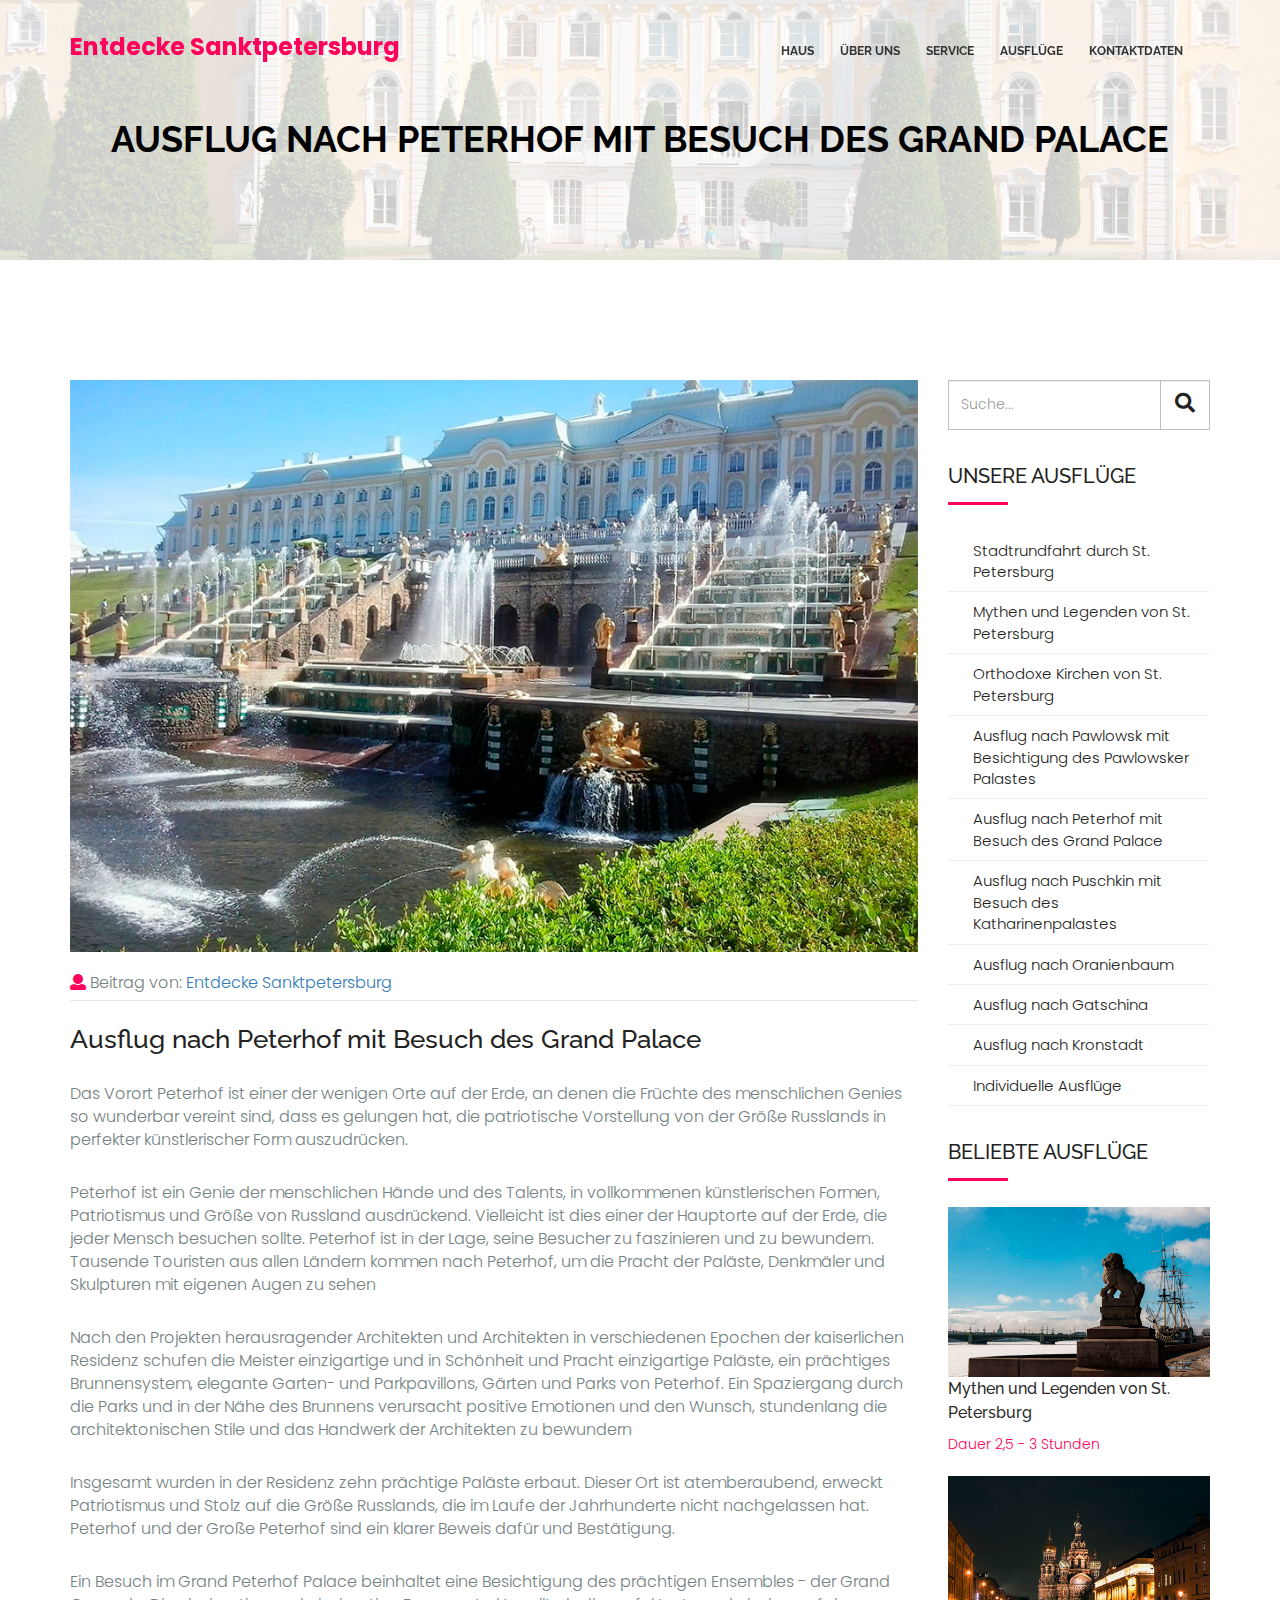
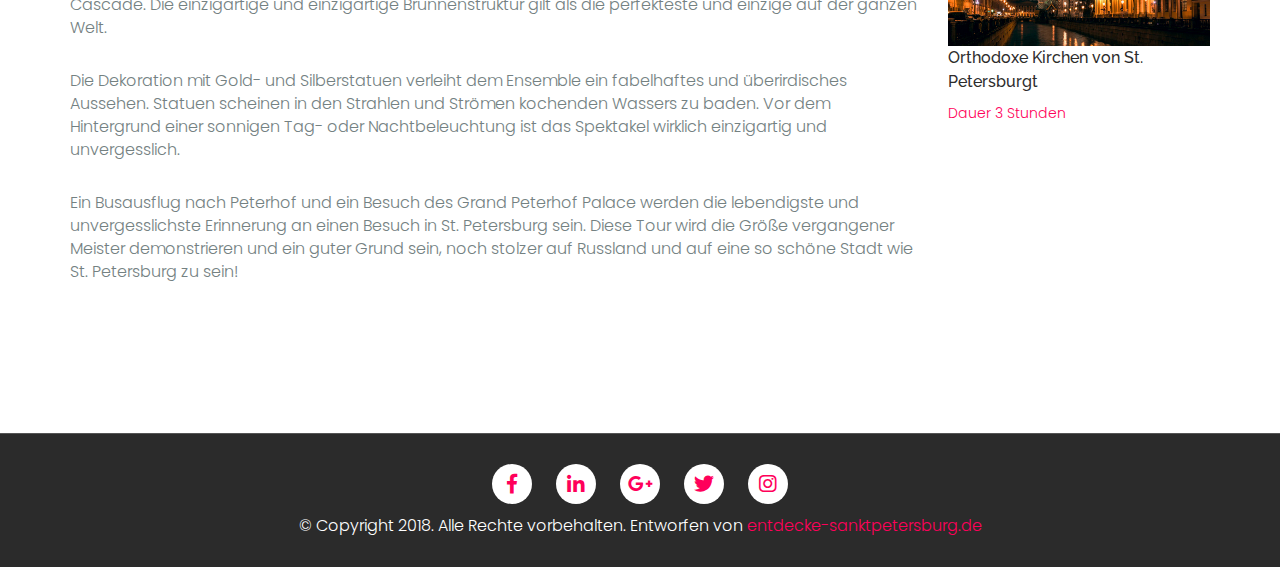
<file: peterhof.html>
<!DOCTYPE html>
<html lang="en">
<head>
  <title>Ausflug nach Peterhof mit Besuch des Grand Palace</title>
  <meta charset="utf-8">
    <meta name="viewport" content="width=device-width, initial-scale=1.0">
    <meta http-equiv="X-UA-Compatible" content="IE=edge">
    <meta name="description" content="Entdecke Sanktpetersburg">
    <meta name="keywords" content="Stadtrundfahrt durch St. Petersburg">
    <meta name="author" content="Entdecke Sanktpetersburg">
    <!-- All CSS Files -->
    <link rel="shortcut icon" href="#" type="image/png">
    <link rel="stylesheet" href="assets/bootstrap/css/bootstrap.min.css">
    <link rel="stylesheet" href="assets/css/effect.css">
    <link rel="stylesheet" type="text/css" href="assets/css/animate.min.css">
    <link rel="stylesheet" href="assets/css/fontawesome-all.css">
    <link rel="stylesheet" href="assets/css/headline.css">
    <link rel="stylesheet" href="assets/vendor/css/owl.carousel.css">
    <link rel="stylesheet" href="assets/css/magnific-popup.css">
    <link rel="stylesheet" href="assets/vendor/css/owl.theme.default.css">
    <link rel="stylesheet" href="assets/css/jquery.lineProgressbar.min.css">
    <link rel="stylesheet" href="assets/css/style.css">
    <link rel="stylesheet" href="assets/css/blog-style.css">
    <link rel="stylesheet" href="assets/css/responsive.css">
    <!-- HTML5 shim and Respond.js IE8 support of HTML5 elements and media queries -->
    <!-- WARNING: Respond.js doesn't work if you view the page via file:// -->
    <!--[if lt IE 9]>
          <script src="https://oss.maxcdn.com/html5shiv/3.7.2/html5shiv.min.js"></script>
          <script src="https://oss.maxcdn.com/respond/1.4.2/respond.min.js"></script>
    <![endif]-->
</head>
<body>
<!--
        =========================================
        Preloader Section Start
        =========================================
-->
    <div class="preloader">
        <div class="sk-three-bounce">
            <div class="sk-child sk-bounce1"></div>
            <div class="sk-child sk-bounce2"></div>
            <div class="sk-child sk-bounce3"></div>
        </div>
    </div>
  <!-- ==== Home Section End ==== -->

<!-- ==== Header Section Start==== -->
 <header>
    <div class="main-header">
            <div class="container">
                <div class="row">
                    <div class="col-md-4">
                        <!-- START LOGO DESIGN AREA -->
                        <div class="logo-theme">
                            <a href="index.html">
                                <p>Entdecke Sanktpetersburg</p>
                            </a>
                        </div>
                        <!-- END LOGO DESIGN AREA -->
                    </div>
                    <div class="col-md-8">
                        <!-- START MENU DESIGN AREA -->
                        <div class="top-menu">
                            <div class="navbar navbar-nobg">
                                <div class="navbar-header">
                                    <button type="button" class="navbar-toggle" data-toggle="collapse" data-target=".navbar-collapse">
                                        <span class="icon-bar"></span>
                                        <span class="icon-bar"></span>
                                        <span class="icon-bar"></span>
                                    </button>
                                </div>
                                <div class="navbar-collapse collapse">
                                    <ul class="nav navbar-nav navbar-right">
                                        <li><a class="smoth-scroll" href="index.html#home">Haus</a>
                                        </li>
                                        <li><a class="smoth-scroll" href="index.html#about">Über Uns</a>
                                        </li>
                                        <!--<li><a class="smoth-scroll" href="#service">Service</a>
                                        </li>-->
                                        <li><a class="smoth-scroll" href="index.html#work">Service</a>
                                        </li>
                                        <li><a class="smoth-scroll" href="index.html#blog">Ausflüge</a>
                                        </li>
                                        <li><a class="smoth-scroll" href="index.html#contact">Kontaktdaten</a>
                                        </li>
                                    </ul>
                                </div>
                            </div>
                        </div>
                        <!-- END MENU DESIGN AREA -->
                    </div>
                </div>
            </div>
        </div>
 </header>
  <!-- ==== Header Section End ==== -->
    <!--== Page Title Section Start ==-->
    <section class="page-title page-bg bg-opacity title-padding">
        <div class="container">
            <div class="row">
                <div class="col-md-12">
                    <h2>Ausflug nach Peterhof mit Besuch des Grand Palace</h2>
                </div>
            </div>
        </div>
    </section>

    <!--== Page Title Section End ==-->

     <!--== Blog Section Start ==-->
    <section class="section-padding blog-details-post">
      <div class="container">
         <div class="row">
            <div class="col-md-9">
                <div class="post-content">
                            <div class="blog-details-img">
                                  <!--== Blog image ==-->
                                <a href="#" class="blog-image">
                                    <img src="assets/image/portfolio/peterhof.jpg" alt="" class="img-responsive">
                                </a>
                                <div class="entry-header">
                                    <div class="entry-meta">
                                        <ul>
                                            <li><i class="fa fa-user"></i> Beitrag von: <a href="#">Entdecke Sanktpetersburg</a></li>
                                          
                                            <!--<li><i class="fas fa-comments"></i> <a href="#"> 32 Comments</a></li>-->
                                        </ul>
                                    </div>
                                    <div class="entry-title">
                                        <h2>Ausflug nach Peterhof mit Besuch des Grand Palace</h2>
                                    </div>
                                </div>
                            </div>
                            <div class="entry-body">
                               <p>Das Vorort Peterhof ist einer der wenigen Orte auf der Erde, an denen die Früchte des menschlichen Genies so wunderbar vereint sind, dass es gelungen hat, die patriotische Vorstellung von der Größe Russlands in perfekter künstlerischer Form auszudrücken.</p>
<p>Peterhof ist ein Genie der menschlichen Hände und des Talents, in vollkommenen künstlerischen Formen, Patriotismus und Größe von Russland ausdrückend.  Vielleicht ist dies einer der Hauptorte auf der Erde, die jeder Mensch besuchen sollte.  Peterhof ist in der Lage, seine Besucher zu faszinieren und zu bewundern.  Tausende Touristen aus allen Ländern kommen nach Peterhof, um die Pracht der Paläste, Denkmäler und Skulpturen mit eigenen Augen zu sehen</p>
<p>Nach den Projekten herausragender Architekten und Architekten in verschiedenen Epochen der kaiserlichen Residenz schufen die Meister einzigartige und in Schönheit und Pracht einzigartige Paläste, ein prächtiges Brunnensystem, elegante Garten- und Parkpavillons, Gärten und Parks von Peterhof.  Ein Spaziergang durch die Parks und in der Nähe des Brunnens verursacht positive Emotionen und den Wunsch, stundenlang die architektonischen Stile und das Handwerk der Architekten zu bewundern</p>
<p>Insgesamt wurden in der Residenz zehn prächtige Paläste erbaut.  Dieser Ort ist atemberaubend, erweckt Patriotismus und Stolz auf die Größe Russlands, die im Laufe der Jahrhunderte nicht nachgelassen hat.  Peterhof und der Große Peterhof sind ein klarer Beweis dafür und Bestätigung.</p>
<p>Ein Besuch im Grand Peterhof Palace beinhaltet eine Besichtigung des prächtigen Ensembles - der Grand Cascade.  Die einzigartige und einzigartige Brunnenstruktur gilt als die perfekteste und einzige auf der ganzen Welt.</p>
<p>Die Dekoration mit Gold- und Silberstatuen verleiht dem Ensemble ein fabelhaftes und überirdisches Aussehen.  Statuen scheinen in den Strahlen und Strömen kochenden Wassers zu baden.  Vor dem Hintergrund einer sonnigen Tag- oder Nachtbeleuchtung ist das Spektakel wirklich einzigartig und unvergesslich.</p>
<p>Ein Busausflug nach Peterhof und ein Besuch des Grand Peterhof Palace werden die lebendigste und unvergesslichste Erinnerung an einen Besuch in St. Petersburg sein.  Diese Tour wird die Größe vergangener Meister demonstrieren und ein guter Grund sein, noch stolzer auf Russland und auf eine so schöne Stadt wie St. Petersburg zu sein!</p>
                            </div>
                            <!--<div class="tag-social-share">
                                <div class="tag">
                                    <a href="#">Finance</a>
                                    <a href="#">Business</a>
                                    <a href="#">Consulting</a>
                                </div>
                                <div class="social-share">
                                    <span>Share:</span>
                                    <ul class="social-links">
                  <li><a href="#"><i class="fab fa-facebook-f"></i></a></li>
                  <li><a href="#"><i class="fab fa-linkedin-in"></i></a></li>
                  <li><a href="#"><i class="fab fa-google-plus-g"></i></a></li>
                  <li><a href="#"><i class="fab fa-twitter"></i></a></li>
                  <li><a href="#"><i class="fab fa-instagram"></i></a></li>
                                    </ul>
                                </div>
                            </div>-->
                        </div>
            </div>
            <div class="col-md-3">
              <div class="blog-sidebar">
                     <div class="widget search-widget">
                          <form class="form">
                              <div>
                                  <input type="text" class="form-control" placeholder="Suche...">
                                  <button type="submit"><i class="fa fa-search"></i></button>
                              </div>
                          </form>
                      </div>
                      <div class="widget categories-widget">
                          <h3>Unsere Ausflüge</h3>
                          <ul>
                              <li><a href="stadtrundfahrt.html">Stadtrundfahrt durch St. Petersburg</a></li>
                              <li><a href="mythen-und-legenden.html">Mythen und Legenden von St. Petersburg</a></li>
                              <li><a href="orthodoxe-kirchen.html">Orthodoxe Kirchen von St. Petersburg</a></li>
                              <li><a href="pawlowsk.html">Ausflug nach Pawlowsk mit Besichtigung des Pawlowsker Palastes</a></li>
                              <li><a href="peterhof.html">Ausflug nach Peterhof mit Besuch des Grand Palace</a></li>
                              <li><a href="puschkin.html">Ausflug nach Puschkin mit Besuch des Katharinenpalastes</a></li>
                              <li><a href="oranienbaum.html">Ausflug nach Oranienbaum</a></li>
                              <li><a href="gatschina.html">Ausflug nach Gatschina</a></li>
                              <li><a href="kronstadt.html">Ausflug nach Kronstadt</a></li>
                              <li><a href="individuelle.html">Individuelle Ausflüge</a></li>
                          </ul>
                      </div>
                      <div class="widget recent-posts-widget">
                          <h3>Beliebte Ausflüge</h3>
                          <div class="post">
                              <a href="mythen-und-legenden.html">
                                  <img src="assets/image/portfolio/mythen_und_legenden.jpg" alt="Mythen und Legenden von St. Petersburg" class="img-responsive">
                              </a>
                              <h4><a href="mythen-und-legenden.html">Mythen und Legenden von St. Petersburg </a></h4>
                              <span class="date">Dauer 2,5 - 3 Stunden</span>
                          </div>
                          <div class="post">
                              <a href="orthodoxe-kirchen.html">
                                  <img src="assets/image/portfolio/orthodoxe_kirchen.jpg" alt="Orthodoxe Kirchen von St. Petersburg" class="img-responsive">
                              </a>
                              <h4><a href="orthodoxe-kirchen.html">Orthodoxe Kirchen von St. Petersburgt</a></h4>
                              <span class="date">Dauer 3 Stunden</span>
                          </div>
                      </div>
              </div>
            </div>
         </div>
      </div>
    </section>
    <!--== Blog Section Start ==-->
   <!-- ==== Footer Section Start ==== -->
   <div class="footer-down">
     <div class="container">
        <div class="row text-center">
              <ul class="social-item">
                  <li><a href="#"><i class="fab fa-facebook-f"></i></a></li>
                  <li><a href="#"><i class="fab fa-linkedin-in"></i></a></li>
                  <li><a href="#"><i class="fab fa-google-plus-g"></i></a></li>
                  <li><a href="#"><i class="fab fa-twitter"></i></a></li>
                  <li><a href="#"><i class="fab fa-instagram"></i></a></li>
              </ul>
             <div class="copyright-text">
                <p>© Copyright 2018. Alle Rechte vorbehalten. Entworfen von <a class="footer-team" href="index.html">entdecke-sanktpetersburg.de</a></p>
             </div>
        </div>
     </div>
   </div>
   <!-- ==== Footer Section End ==== -->

    <!-- All JS Here -->
    <script src="assets/js/jquery.js"></script>
    <script src="assets/bootstrap/js/bootstrap.min.js"></script>
    <script src="assets/js/headline.js"></script>
    <script src="assets/js/jquery.waypoints.min.js"></script>
    <script src="assets/js/jquery.counterup.min.js"></script>
    <script src="assets/js/jquery.magnific-popup.min.js"></script>
    <script src="assets/js/jquery.mixitup.js"></script>
    <script src="assets/js/jquery.lineProgressbar.js"></script>
    <script src="assets/vendor/js/owl.carousel.min.js"></script>
    <script src="assets/js/contact.js"></script>
    <script src="assets/js/main.js"></script>

</body>
</html>
</file>
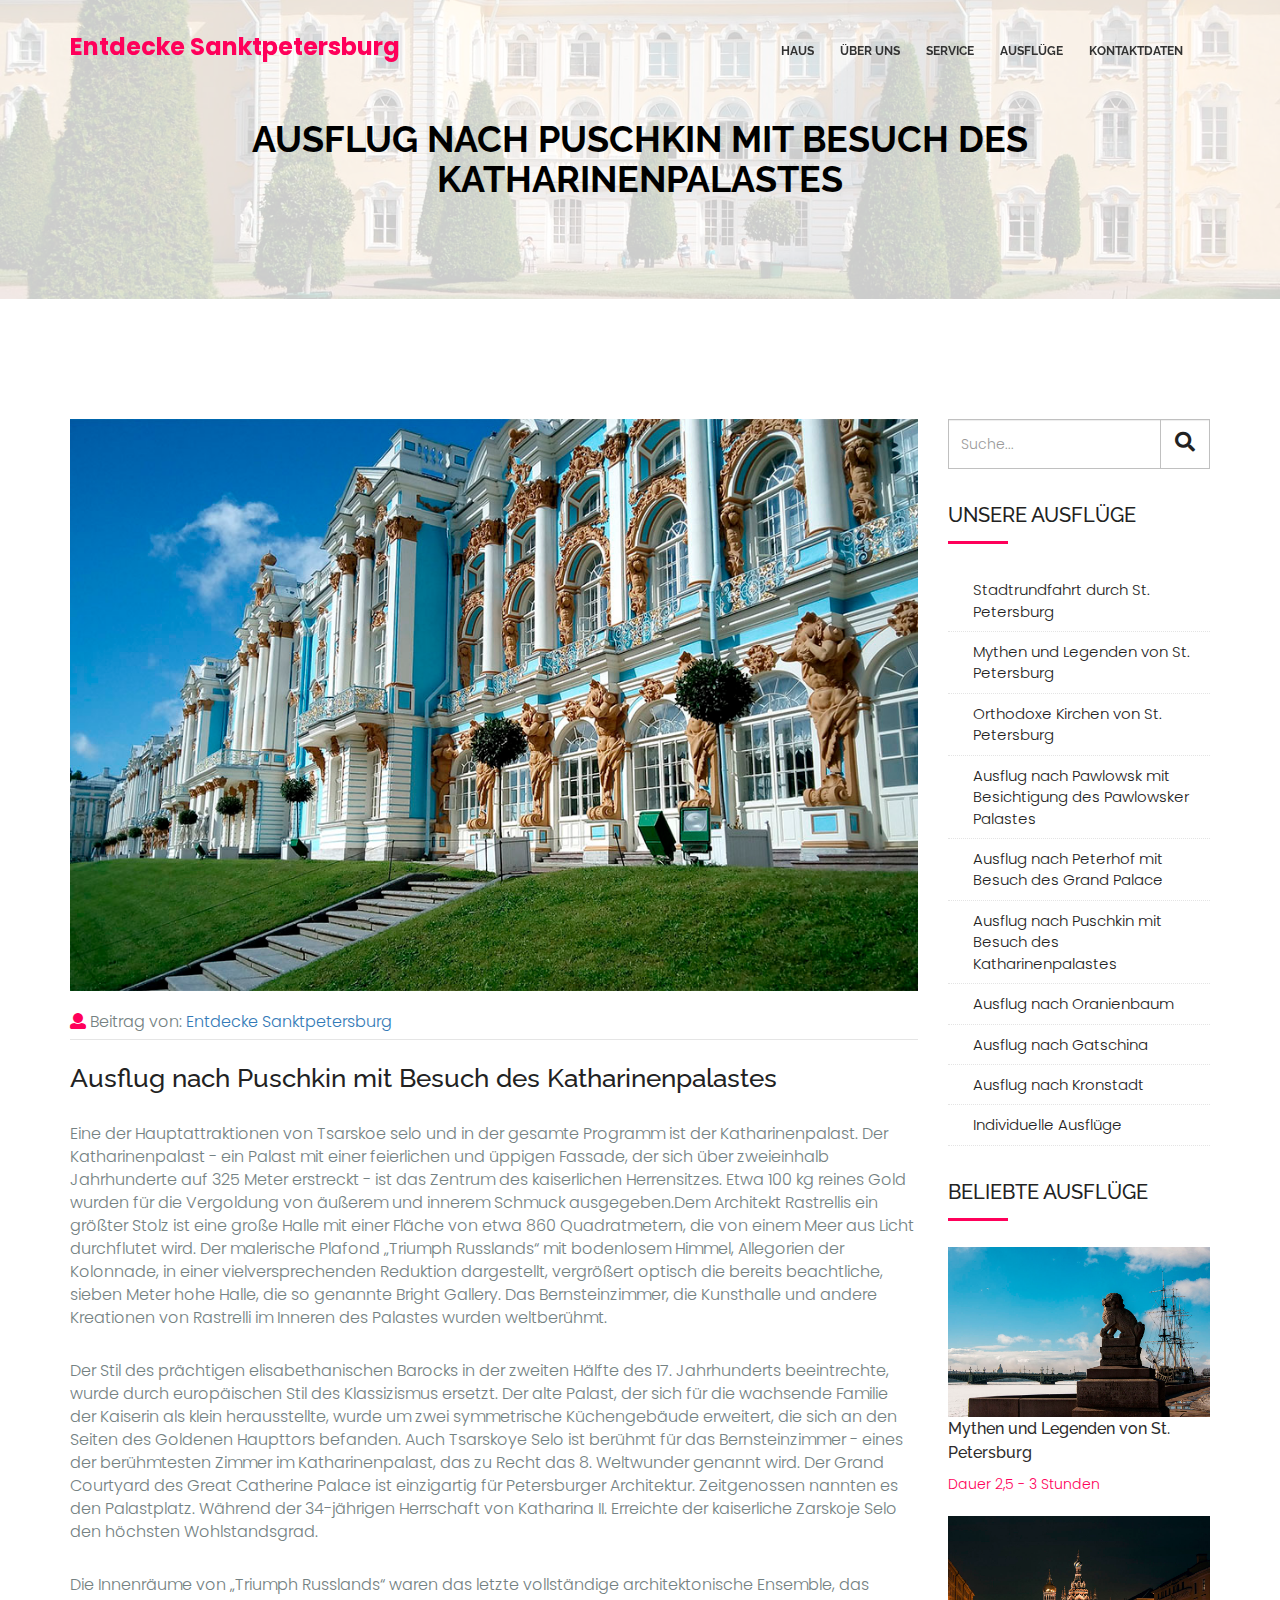
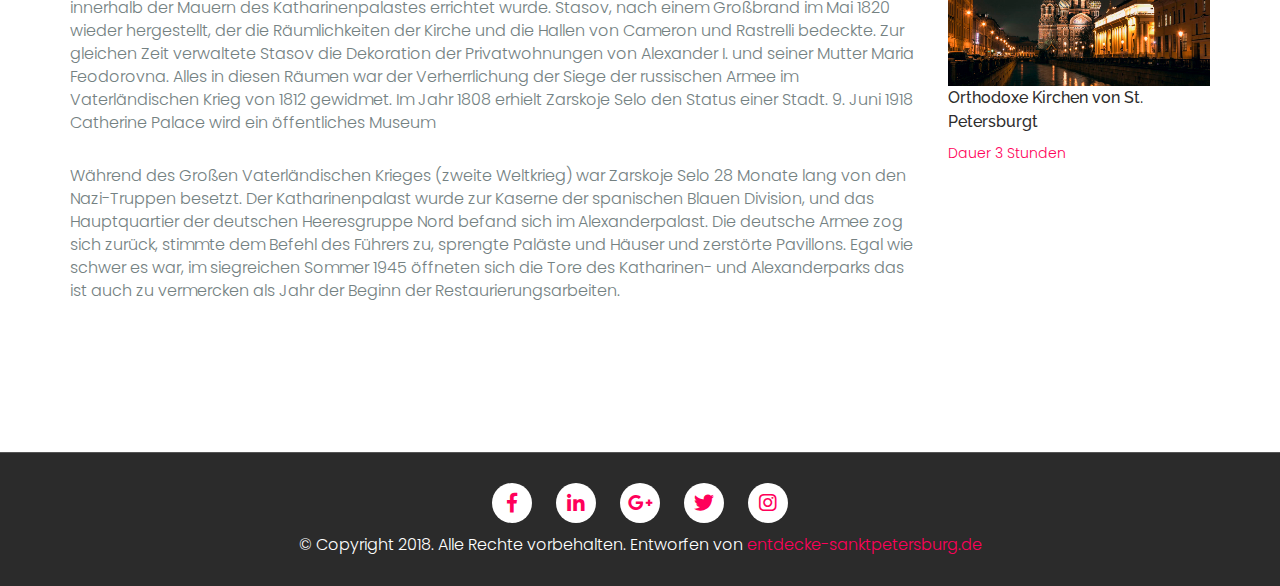
<file: puschkin.html>
<!DOCTYPE html>
<html lang="en">
<head>
  <title>Ausflug nach Puschkin mit Besuch des Katharinenpalastes</title>
  <meta charset="utf-8">
    <meta name="viewport" content="width=device-width, initial-scale=1.0">
    <meta http-equiv="X-UA-Compatible" content="IE=edge">
    <meta name="description" content="Entdecke Sanktpetersburg">
    <meta name="keywords" content="Stadtrundfahrt durch St. Petersburg">
    <meta name="author" content="Entdecke Sanktpetersburg">
    <!-- All CSS Files -->
    <link rel="shortcut icon" href="#" type="image/png">
    <link rel="stylesheet" href="assets/bootstrap/css/bootstrap.min.css">
    <link rel="stylesheet" href="assets/css/effect.css">
    <link rel="stylesheet" type="text/css" href="assets/css/animate.min.css">
    <link rel="stylesheet" href="assets/css/fontawesome-all.css">
    <link rel="stylesheet" href="assets/css/headline.css">
    <link rel="stylesheet" href="assets/vendor/css/owl.carousel.css">
    <link rel="stylesheet" href="assets/css/magnific-popup.css">
    <link rel="stylesheet" href="assets/vendor/css/owl.theme.default.css">
    <link rel="stylesheet" href="assets/css/jquery.lineProgressbar.min.css">
    <link rel="stylesheet" href="assets/css/style.css">
    <link rel="stylesheet" href="assets/css/blog-style.css">
    <link rel="stylesheet" href="assets/css/responsive.css">
    <!-- HTML5 shim and Respond.js IE8 support of HTML5 elements and media queries -->
    <!-- WARNING: Respond.js doesn't work if you view the page via file:// -->
    <!--[if lt IE 9]>
          <script src="https://oss.maxcdn.com/html5shiv/3.7.2/html5shiv.min.js"></script>
          <script src="https://oss.maxcdn.com/respond/1.4.2/respond.min.js"></script>
    <![endif]-->
</head>
<body>
<!--
        =========================================
        Preloader Section Start
        =========================================
-->
    <div class="preloader">
        <div class="sk-three-bounce">
            <div class="sk-child sk-bounce1"></div>
            <div class="sk-child sk-bounce2"></div>
            <div class="sk-child sk-bounce3"></div>
        </div>
    </div>
  <!-- ==== Home Section End ==== -->

<!-- ==== Header Section Start==== -->
 <header>
    <div class="main-header">
            <div class="container">
                <div class="row">
                    <div class="col-md-4">
                        <!-- START LOGO DESIGN AREA -->
                        <div class="logo-theme">
                            <a href="index.html">
                                <p>Entdecke Sanktpetersburg</p>
                            </a>
                        </div>
                        <!-- END LOGO DESIGN AREA -->
                    </div>
                    <div class="col-md-8">
                        <!-- START MENU DESIGN AREA -->
                        <div class="top-menu">
                            <div class="navbar navbar-nobg">
                                <div class="navbar-header">
                                    <button type="button" class="navbar-toggle" data-toggle="collapse" data-target=".navbar-collapse">
                                        <span class="icon-bar"></span>
                                        <span class="icon-bar"></span>
                                        <span class="icon-bar"></span>
                                    </button>
                                </div>
                                <div class="navbar-collapse collapse">
                                    <ul class="nav navbar-nav navbar-right">
                                        <li><a class="smoth-scroll" href="index.html#home">Haus</a>
                                        </li>
                                        <li><a class="smoth-scroll" href="index.html#about">Über Uns</a>
                                        </li>
                                        <!--<li><a class="smoth-scroll" href="#service">Service</a>
                                        </li>-->
                                        <li><a class="smoth-scroll" href="index.html#work">Service</a>
                                        </li>
                                        <li><a class="smoth-scroll" href="index.html#blog">Ausflüge</a>
                                        </li>
                                        <li><a class="smoth-scroll" href="index.html#contact">Kontaktdaten</a>
                                        </li>
                                    </ul>
                                </div>
                            </div>
                        </div>
                        <!-- END MENU DESIGN AREA -->
                    </div>
                </div>
            </div>
        </div>
 </header>
  <!-- ==== Header Section End ==== -->
    <!--== Page Title Section Start ==-->
    <section class="page-title page-bg bg-opacity title-padding">
        <div class="container">
            <div class="row">
                <div class="col-md-12">
                    <h2>Ausflug nach Puschkin mit Besuch des Katharinenpalastes</h2>
                </div>
            </div>
        </div>
    </section>

    <!--== Page Title Section End ==-->

     <!--== Blog Section Start ==-->
    <section class="section-padding blog-details-post">
      <div class="container">
         <div class="row">
            <div class="col-md-9">
                <div class="post-content">
                            <div class="blog-details-img">
                                  <!--== Blog image ==-->
                                <a href="#" class="blog-image">
                                    <img src="assets/image/portfolio/pushkin.jpg" alt="" class="img-responsive">
                                </a>
                                <div class="entry-header">
                                    <div class="entry-meta">
                                        <ul>
                                            <li><i class="fa fa-user"></i> Beitrag von: <a href="#">Entdecke Sanktpetersburg</a></li>
                                          
                                            <!--<li><i class="fas fa-comments"></i> <a href="#"> 32 Comments</a></li>-->
                                        </ul>
                                    </div>
                                    <div class="entry-title">
                                        <h2>Ausflug nach Puschkin mit Besuch des Katharinenpalastes</h2>
                                    </div>
                                </div>
                            </div>
                            <div class="entry-body">
                               <p>Eine der Hauptattraktionen von Tsarskoe selo und in der gesamte Programm ist der Katharinenpalast. Der Katharinenpalast - ein Palast mit einer feierlichen und üppigen Fassade, der sich über zweieinhalb Jahrhunderte auf 325 Meter erstreckt - ist das Zentrum des kaiserlichen Herrensitzes.  Etwa 100 kg reines Gold wurden für die Vergoldung von äußerem und innerem Schmuck ausgegeben.Dem Architekt  Rastrellis ein größter Stolz ist eine große Halle mit einer Fläche von etwa 860 Quadratmetern, die von einem Meer aus Licht durchflutet wird.  Der malerische Plafond „Triumph Russlands“ mit bodenlosem Himmel, Allegorien der Kolonnade, in einer vielversprechenden Reduktion dargestellt, vergrößert optisch die bereits beachtliche, sieben Meter hohe Halle, die so genannte Bright Gallery.  Das Bernsteinzimmer, die Kunsthalle und andere Kreationen von Rastrelli im Inneren des Palastes wurden weltberühmt.</p>
<p>Der Stil des prächtigen elisabethanischen Barocks in der zweiten Hälfte des 17. Jahrhunderts beeintrechte, wurde durch europäischen Stil des Klassizismus ersetzt.  Der alte Palast, der sich für die wachsende Familie der Kaiserin als klein herausstellte, wurde um zwei symmetrische Küchengebäude erweitert, die sich an den Seiten des Goldenen Haupttors befanden.  Auch Tsarskoye Selo ist berühmt für das Bernsteinzimmer - eines der berühmtesten Zimmer im Katharinenpalast, das zu Recht das 8. Weltwunder genannt wird.  Der Grand Courtyard des Great Catherine Palace ist einzigartig für Petersburger Architektur.  Zeitgenossen nannten es den Palastplatz.  Während der 34-jährigen Herrschaft von Katharina II. Erreichte der kaiserliche Zarskoje Selo den höchsten Wohlstandsgrad.</p>
<p>Die Innenräume von „Triumph Russlands“  waren das letzte vollständige architektonische Ensemble, das innerhalb der Mauern des Katharinenpalastes errichtet wurde.  Stasov, nach einem Großbrand im Mai 1820 wieder hergestellt, der die Räumlichkeiten der Kirche und die Hallen von Cameron und Rastrelli bedeckte.  Zur gleichen Zeit verwaltete Stasov die Dekoration der Privatwohnungen von Alexander I. und seiner Mutter Maria Feodorovna.  Alles in diesen Räumen war der Verherrlichung der Siege der russischen Armee im Vaterländischen Krieg von 1812 gewidmet.  Im Jahr 1808 erhielt Zarskoje Selo den Status einer Stadt.  9. Juni 1918 Catherine Palace wird ein öffentliches Museum</p>
<p>Während des Großen Vaterländischen Krieges (zweite Weltkrieg) war Zarskoje Selo 28 Monate lang von den Nazi-Truppen besetzt.  Der Katharinenpalast wurde zur Kaserne der spanischen Blauen Division, und das Hauptquartier der deutschen Heeresgruppe Nord befand sich im Alexanderpalast.  Die deutsche Armee zog sich zurück, stimmte dem Befehl des Führers zu, sprengte Paläste und Häuser und zerstörte Pavillons.  Egal wie schwer es war, im siegreichen Sommer 1945 öffneten sich die Tore des Katharinen- und Alexanderparks das ist auch zu vermercken als Jahr der  Beginn der Restaurierungsarbeiten.</p>
                            </div>
                            <!--<div class="tag-social-share">
                                <div class="tag">
                                    <a href="#">Finance</a>
                                    <a href="#">Business</a>
                                    <a href="#">Consulting</a>
                                </div>
                                <div class="social-share">
                                    <span>Share:</span>
                                    <ul class="social-links">
                  <li><a href="#"><i class="fab fa-facebook-f"></i></a></li>
                  <li><a href="#"><i class="fab fa-linkedin-in"></i></a></li>
                  <li><a href="#"><i class="fab fa-google-plus-g"></i></a></li>
                  <li><a href="#"><i class="fab fa-twitter"></i></a></li>
                  <li><a href="#"><i class="fab fa-instagram"></i></a></li>
                                    </ul>
                                </div>
                            </div>-->
                        </div>
            </div>
            <div class="col-md-3">
              <div class="blog-sidebar">
                     <div class="widget search-widget">
                          <form class="form">
                              <div>
                                  <input type="text" class="form-control" placeholder="Suche...">
                                  <button type="submit"><i class="fa fa-search"></i></button>
                              </div>
                          </form>
                      </div>
                      <div class="widget categories-widget">
                          <h3>Unsere Ausflüge</h3>
                          <ul>
                              <li><a href="stadtrundfahrt.html">Stadtrundfahrt durch St. Petersburg</a></li>
                              <li><a href="mythen-und-legenden.html">Mythen und Legenden von St. Petersburg</a></li>
                              <li><a href="orthodoxe-kirchen.html">Orthodoxe Kirchen von St. Petersburg</a></li>
                              <li><a href="pawlowsk.html">Ausflug nach Pawlowsk mit Besichtigung des Pawlowsker Palastes</a></li>
                              <li><a href="peterhof.html">Ausflug nach Peterhof mit Besuch des Grand Palace</a></li>
                              <li><a href="puschkin.html">Ausflug nach Puschkin mit Besuch des Katharinenpalastes</a></li>
                              <li><a href="oranienbaum.html">Ausflug nach Oranienbaum</a></li>
                              <li><a href="gatschina.html">Ausflug nach Gatschina</a></li>
                              <li><a href="kronstadt.html">Ausflug nach Kronstadt</a></li>
                              <li><a href="individuelle.html">Individuelle Ausflüge</a></li>
                          </ul>
                      </div>
                      <div class="widget recent-posts-widget">
                          <h3>Beliebte Ausflüge</h3>
                          <div class="post">
                              <a href="mythen-und-legenden.html">
                                  <img src="assets/image/portfolio/mythen_und_legenden.jpg" alt="Mythen und Legenden von St. Petersburg" class="img-responsive">
                              </a>
                              <h4><a href="mythen-und-legenden.html">Mythen und Legenden von St. Petersburg </a></h4>
                              <span class="date">Dauer 2,5 - 3 Stunden</span>
                          </div>
                          <div class="post">
                              <a href="orthodoxe-kirchen.html">
                                  <img src="assets/image/portfolio/orthodoxe_kirchen.jpg" alt="Orthodoxe Kirchen von St. Petersburg" class="img-responsive">
                              </a>
                              <h4><a href="orthodoxe-kirchen.html">Orthodoxe Kirchen von St. Petersburgt</a></h4>
                              <span class="date">Dauer 3 Stunden</span>
                          </div>
                      </div>
              </div>
            </div>
         </div>
      </div>
    </section>
    <!--== Blog Section Start ==-->
   <!-- ==== Footer Section Start ==== -->
   <div class="footer-down">
     <div class="container">
        <div class="row text-center">
              <ul class="social-item">
                  <li><a href="#"><i class="fab fa-facebook-f"></i></a></li>
                  <li><a href="#"><i class="fab fa-linkedin-in"></i></a></li>
                  <li><a href="#"><i class="fab fa-google-plus-g"></i></a></li>
                  <li><a href="#"><i class="fab fa-twitter"></i></a></li>
                  <li><a href="#"><i class="fab fa-instagram"></i></a></li>
              </ul>
             <div class="copyright-text">
                <p>© Copyright 2018. Alle Rechte vorbehalten. Entworfen von <a class="footer-team" href="index.html">entdecke-sanktpetersburg.de</a></p>
             </div>
        </div>
     </div>
   </div>
   <!-- ==== Footer Section End ==== -->

    <!-- All JS Here -->
    <script src="assets/js/jquery.js"></script>
    <script src="assets/bootstrap/js/bootstrap.min.js"></script>
    <script src="assets/js/headline.js"></script>
    <script src="assets/js/jquery.waypoints.min.js"></script>
    <script src="assets/js/jquery.counterup.min.js"></script>
    <script src="assets/js/jquery.magnific-popup.min.js"></script>
    <script src="assets/js/jquery.mixitup.js"></script>
    <script src="assets/js/jquery.lineProgressbar.js"></script>
    <script src="assets/vendor/js/owl.carousel.min.js"></script>
    <script src="assets/js/contact.js"></script>
    <script src="assets/js/main.js"></script>

</body>
</html>
</file>
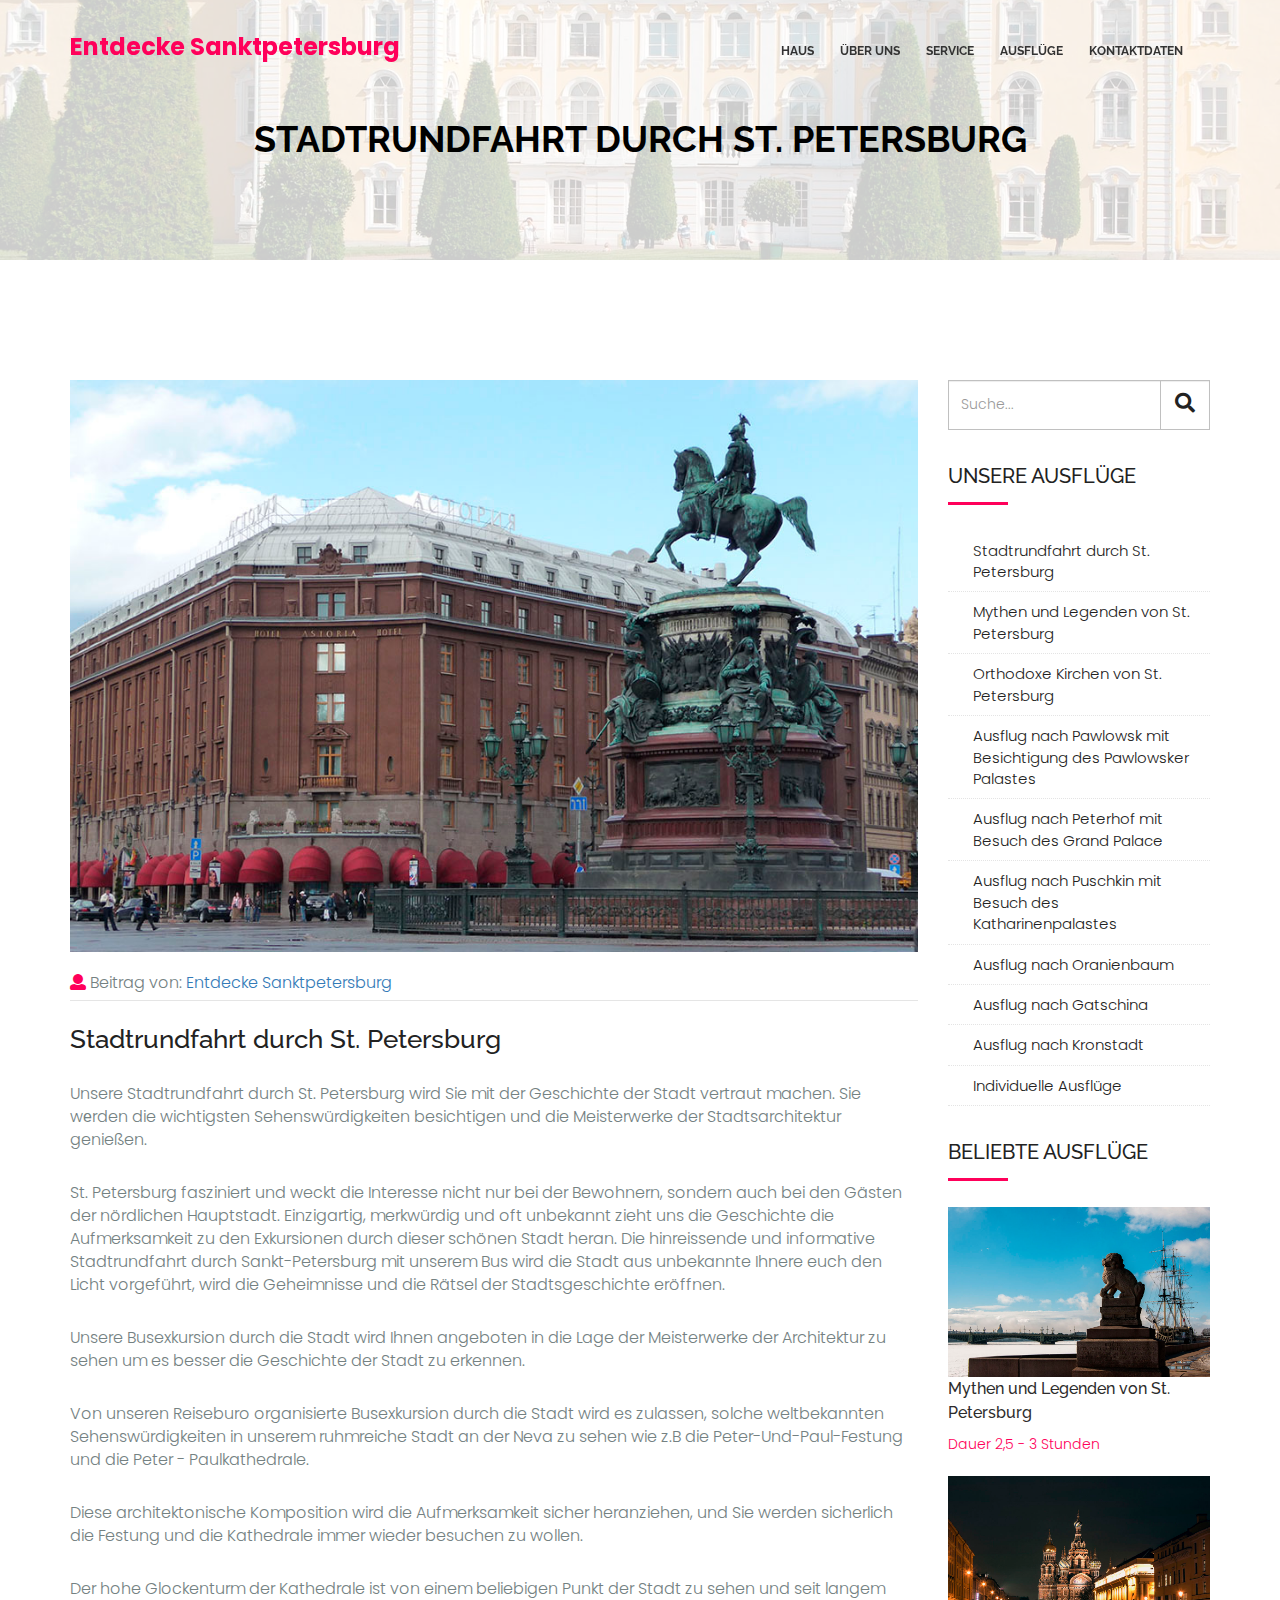
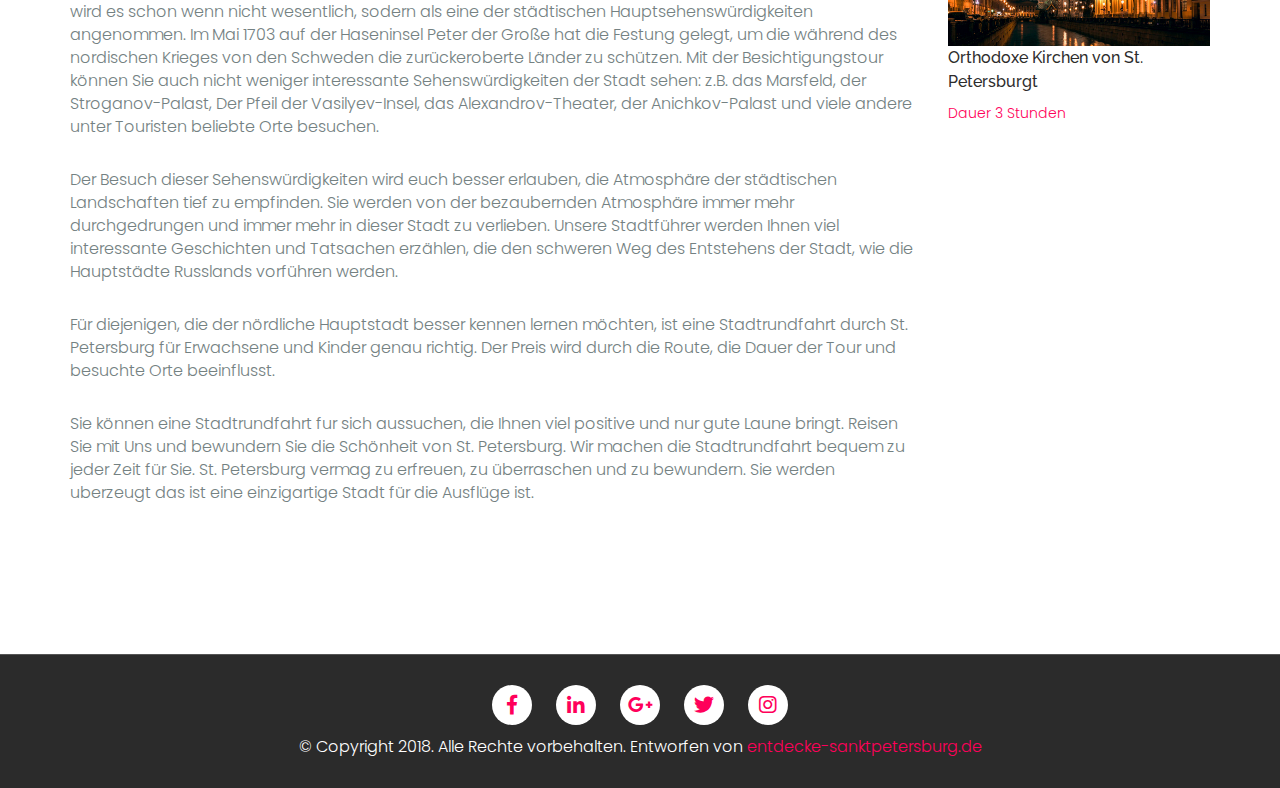
<file: stadtrundfahrt.html>
<!DOCTYPE html>
<html lang="en">
<head>
  <title>Stadtrundfahrt durch St. Petersburg</title>
  <meta charset="utf-8">
    <meta name="viewport" content="width=device-width, initial-scale=1.0">
    <meta http-equiv="X-UA-Compatible" content="IE=edge">
    <meta name="description" content="Entdecke Sanktpetersburg">
    <meta name="keywords" content="Stadtrundfahrt durch St. Petersburg">
    <meta name="author" content="Entdecke Sanktpetersburg">
    <!-- All CSS Files -->
    <link rel="shortcut icon" href="#" type="image/png">
    <link rel="stylesheet" href="assets/bootstrap/css/bootstrap.min.css">
    <link rel="stylesheet" href="assets/css/effect.css">
    <link rel="stylesheet" type="text/css" href="assets/css/animate.min.css">
    <link rel="stylesheet" href="assets/css/fontawesome-all.css">
    <link rel="stylesheet" href="assets/css/headline.css">
    <link rel="stylesheet" href="assets/vendor/css/owl.carousel.css">
    <link rel="stylesheet" href="assets/css/magnific-popup.css">
    <link rel="stylesheet" href="assets/vendor/css/owl.theme.default.css">
    <link rel="stylesheet" href="assets/css/jquery.lineProgressbar.min.css">
    <link rel="stylesheet" href="assets/css/style.css">
    <link rel="stylesheet" href="assets/css/blog-style.css">
    <link rel="stylesheet" href="assets/css/responsive.css">
    <!-- HTML5 shim and Respond.js IE8 support of HTML5 elements and media queries -->
    <!-- WARNING: Respond.js doesn't work if you view the page via file:// -->
    <!--[if lt IE 9]>
          <script src="https://oss.maxcdn.com/html5shiv/3.7.2/html5shiv.min.js"></script>
          <script src="https://oss.maxcdn.com/respond/1.4.2/respond.min.js"></script>
    <![endif]-->
</head>
<body>
<!--
        =========================================
        Preloader Section Start
        =========================================
-->
    <div class="preloader">
        <div class="sk-three-bounce">
            <div class="sk-child sk-bounce1"></div>
            <div class="sk-child sk-bounce2"></div>
            <div class="sk-child sk-bounce3"></div>
        </div>
    </div>
  <!-- ==== Home Section End ==== -->

<!-- ==== Header Section Start==== -->
 <header>
    <div class="main-header">
            <div class="container">
                <div class="row">
                    <div class="col-md-4">
                        <!-- START LOGO DESIGN AREA -->
                        <div class="logo-theme">
                            <a href="index.html">
                                <p>Entdecke Sanktpetersburg</p>
                            </a>
                        </div>
                        <!-- END LOGO DESIGN AREA -->
                    </div>
                    <div class="col-md-8">
                        <!-- START MENU DESIGN AREA -->
                        <div class="top-menu">
                            <div class="navbar navbar-nobg">
                                <div class="navbar-header">
                                    <button type="button" class="navbar-toggle" data-toggle="collapse" data-target=".navbar-collapse">
                                        <span class="icon-bar"></span>
                                        <span class="icon-bar"></span>
                                        <span class="icon-bar"></span>
                                    </button>
                                </div>
                                <div class="navbar-collapse collapse">
                                    <ul class="nav navbar-nav navbar-right">
                                        <li><a class="smoth-scroll" href="index.html#home">Haus</a>
                                        </li>
                                        <li><a class="smoth-scroll" href="index.html#about">Über Uns</a>
                                        </li>
                                        <!--<li><a class="smoth-scroll" href="#service">Service</a>
                                        </li>-->
                                        <li><a class="smoth-scroll" href="index.html#work">Service</a>
                                        </li>
                                        <li><a class="smoth-scroll" href="index.html#blog">Ausflüge</a>
                                        </li>
                                        <li><a class="smoth-scroll" href="index.html#contact">Kontaktdaten</a>
                                        </li>
                                    </ul>
                                </div>
                            </div>
                        </div>
                        <!-- END MENU DESIGN AREA -->
                    </div>
                </div>
            </div>
        </div>
 </header>
  <!-- ==== Header Section End ==== -->
    <!--== Page Title Section Start ==-->
    <section class="page-title page-bg bg-opacity title-padding">
        <div class="container">
            <div class="row">
                <div class="col-md-12">
                    <h2>Stadtrundfahrt durch St. Petersburg</h2>
                </div>
            </div>
        </div>
    </section>

    <!--== Page Title Section End ==-->

     <!--== Blog Section Start ==-->
    <section class="section-padding blog-details-post">
      <div class="container">
         <div class="row">
            <div class="col-md-9">
                <div class="post-content">
                            <div class="blog-details-img">
                                  <!--== Blog image ==-->
                                <a href="#" class="blog-image">
                                    <img src="assets/image/portfolio/gallery_02.jpg" alt="" class="img-responsive">
                                </a>
                                <div class="entry-header">
                                    <div class="entry-meta">
                                        <ul>
                                            <li><i class="fa fa-user"></i> Beitrag von: <a href="#">Entdecke Sanktpetersburg</a></li>
                                          
                                            <!--<li><i class="fas fa-comments"></i> <a href="#"> 32 Comments</a></li>-->
                                        </ul>
                                    </div>
                                    <div class="entry-title">
                                        <h2>Stadtrundfahrt durch St. Petersburg</h2>
                                    </div>
                                </div>
                            </div>
                            <div class="entry-body">
                                <p>Unsere Stadtrundfahrt durch St. Petersburg wird Sie mit der Geschichte der Stadt vertraut machen. Sie wеrden die wichtigsten Sehenswürdigkeiten besichtigen und die Meisterwerke der Stadtsarchitektur genießen.</p>
                                
<p>St. Petersburg fasziniert und weckt die Interesse nicht nur bei der Bewohnern, sondern auch bei den Gästen der nördlichen Hauptstadt. Einzigartig, merkwürdig und oft unbekannt zieht uns die Geschichte die Aufmerksamkeit zu den Exkursionen durch dieser schönen Stadt heran. Die hinreissende und informative   Stadtrundfahrt durch Sankt-Petersburg mit unserem Bus wird die Stadt aus unbekannte Ihnere euch den Licht vorgeführt, wird die Geheimnisse und die Rätsel der Stadtsgeschichte eröffnen.</p>

<p>Unsere Busexkursion durch  die Stadt wird Ihnen angeboten in die Lage der Meisterwerke der Architektur zu sehen um es  besser  die Geschichte der Stadt zu erkennen.</p>

<p>Von unseren Reiseburo organisierte Busexkursion  durch die Stadt wird es  zulassen, solche weltbekannten Sehenswürdigkeiten in unserem ruhmreiche Stadt an der Neva  zu sehen wie z.B die Peter-Und-Paul-Festung und die Peter - Paulkathedrale.</p>

<p>Diese architektonische Komposition wird die Aufmerksamkeit sicher heranziehen, und Sie werden sicherlich die Festung und die Kathedrale immer wieder besuchen zu wollen.</p>

<p>Der hohe Glockenturm der Kathedrale ist von einem beliebigen Punkt der Stadt zu sehen und seit langem wird es schon wenn nicht wesentlich, sodern als eine der städtischen Hauptsehenswürdigkeiten angenommen. Im Mai 1703 auf der Haseninsel  Peter der Große hat die Festung gelegt, um die während des nordischen Krieges von den Schweden  die zurückeroberte Länder zu schützen. Mit der Besichtigungstour können Sie auch nicht weniger interessante Sehenswürdigkeiten der Stadt sehen: z.B. das Marsfeld, der Stroganov-Palast, Der Pfeil der Vasilyev-Insel, das Alexandrov-Theater, der Anichkov-Palast und viele andere unter Touristen beliebte Orte besuchen.</p>
 
<p>Der Besuch dieser Sehenswürdigkeiten wird euch besser erlauben, die Atmosphäre der städtischen Landschaften tief zu empfinden. Sie werden von der bezaubernden Atmosphäre immer mehr durchgedrungen und immer mehr in  dieser Stadt zu verlieben. Unsere Stadtführer werden Ihnen viel interessante Geschichten und Tatsachen erzählen, die den schweren Weg des Entstehens der Stadt, wie die Hauptstädte Russlands vorführen werden.</p>

<p>Für diejenigen, die der nördliche Hauptstadt besser kennen lernen möchten, ist eine Stadtrundfahrt durch St. Petersburg für Erwachsene und Kinder genau richtig. Der Preis wird durch die Route, die Dauer der Tour und besuchte Orte beeinflusst.</p>
 
<p>Sie können eine Stadtrundfahrt fur sich aussuchen, die Ihnen viel positive und nur gute Laune bringt. Reisen Sie mit Uns und bewundern Sie die Schönheit von St. Petersburg. Wir machen die Stadtrundfahrt bequem zu jeder Zeit für Sie. St. Petersburg vermag zu erfreuen, zu überraschen und zu bewundern. Sie werden uberzeugt das ist eine einzigartige Stadt für die Ausflüge ist.</p>
                            </div>
                            <!--<div class="tag-social-share">
                                <div class="tag">
                                    <a href="#">Finance</a>
                                    <a href="#">Business</a>
                                    <a href="#">Consulting</a>
                                </div>
                                <div class="social-share">
                                    <span>Share:</span>
                                    <ul class="social-links">
                  <li><a href="#"><i class="fab fa-facebook-f"></i></a></li>
                  <li><a href="#"><i class="fab fa-linkedin-in"></i></a></li>
                  <li><a href="#"><i class="fab fa-google-plus-g"></i></a></li>
                  <li><a href="#"><i class="fab fa-twitter"></i></a></li>
                  <li><a href="#"><i class="fab fa-instagram"></i></a></li>
                                    </ul>
                                </div>
                            </div>-->
                        </div>
            </div>
            <div class="col-md-3">
              <div class="blog-sidebar">
                     <div class="widget search-widget">
                          <form class="form">
                              <div>
                                  <input type="text" class="form-control" placeholder="Suche...">
                                  <button type="submit"><i class="fa fa-search"></i></button>
                              </div>
                          </form>
                      </div>
                      <div class="widget categories-widget">
                          <h3>Unsere Ausflüge</h3>
                          <ul>
                              <li><a href="stadtrundfahrt.html">Stadtrundfahrt durch St. Petersburg</a></li>
                              <li><a href="mythen-und-legenden.html">Mythen und Legenden von St. Petersburg</a></li>
                              <li><a href="orthodoxe-kirchen.html">Orthodoxe Kirchen von St. Petersburg</a></li>
                              <li><a href="pawlowsk.html">Ausflug nach Pawlowsk mit Besichtigung des Pawlowsker Palastes</a></li>
                              <li><a href="peterhof.html">Ausflug nach Peterhof mit Besuch des Grand Palace</a></li>
                              <li><a href="puschkin.html">Ausflug nach Puschkin mit Besuch des Katharinenpalastes</a></li>
                              <li><a href="oranienbaum.html">Ausflug nach Oranienbaum</a></li>
                              <li><a href="gatschina.html">Ausflug nach Gatschina</a></li>
                              <li><a href="kronstadt.html">Ausflug nach Kronstadt</a></li>
                              <li><a href="individuelle.html">Individuelle Ausflüge</a></li>
                          </ul>
                      </div>
                      <div class="widget recent-posts-widget">
                          <h3>Beliebte Ausflüge</h3>
                          <div class="post">
                              <a href="mythen-und-legenden.html">
                                  <img src="assets/image/portfolio/mythen_und_legenden.jpg" alt="Mythen und Legenden von St. Petersburg" class="img-responsive">
                              </a>
                              <h4><a href="mythen-und-legenden.html">Mythen und Legenden von St. Petersburg </a></h4>
                              <span class="date">Dauer 2,5 - 3 Stunden</span>
                          </div>
                          <div class="post">
                              <a href="orthodoxe-kirchen.html">
                                  <img src="assets/image/portfolio/orthodoxe_kirchen.jpg" alt="Orthodoxe Kirchen von St. Petersburg" class="img-responsive">
                              </a>
                              <h4><a href="orthodoxe-kirchen.html">Orthodoxe Kirchen von St. Petersburgt</a></h4>
                              <span class="date">Dauer 3 Stunden</span>
                          </div>
                      </div>
              </div>
            </div>
         </div>
      </div>
    </section>
    <!--== Blog Section Start ==-->
   <!-- ==== Footer Section Start ==== -->
   <div class="footer-down">
     <div class="container">
        <div class="row text-center">
              <ul class="social-item">
                  <li><a href="#"><i class="fab fa-facebook-f"></i></a></li>
                  <li><a href="#"><i class="fab fa-linkedin-in"></i></a></li>
                  <li><a href="#"><i class="fab fa-google-plus-g"></i></a></li>
                  <li><a href="#"><i class="fab fa-twitter"></i></a></li>
                  <li><a href="#"><i class="fab fa-instagram"></i></a></li>
              </ul>
             <div class="copyright-text">
                <p>© Copyright 2018. Alle Rechte vorbehalten. Entworfen von <a class="footer-team" href="index.html">entdecke-sanktpetersburg.de</a></p>
             </div>
        </div>
     </div>
   </div>
   <!-- ==== Footer Section End ==== -->

    <!-- All JS Here -->
    <script src="assets/js/jquery.js"></script>
    <script src="assets/bootstrap/js/bootstrap.min.js"></script>
    <script src="assets/js/headline.js"></script>
    <script src="assets/js/jquery.waypoints.min.js"></script>
    <script src="assets/js/jquery.counterup.min.js"></script>
    <script src="assets/js/jquery.magnific-popup.min.js"></script>
    <script src="assets/js/jquery.mixitup.js"></script>
    <script src="assets/js/jquery.lineProgressbar.js"></script>
    <script src="assets/vendor/js/owl.carousel.min.js"></script>
    <script src="assets/js/contact.js"></script>
    <script src="assets/js/main.js"></script>

</body>
</html>
</file>
<file: assets/css/headline.css>
/* -------------------------------- 

Primary style

-------------------------------- */


.cd-title {
  position: relative;
  height: 160px;
  line-height: 230px;
  text-align: center;
}
.cd-title h1 {
  font-size: 2.4rem;
  font-weight: 700;
}
@media only screen and (min-width: 768px) {
  .cd-title {
    line-height: 250px;
  }
}
@media only screen and (min-width: 1170px) {
  .cd-title {
    height: 200px;
    line-height: 300px;
  }
  .cd-title h1 {
    font-size: 3rem;
  }
}

.cd-intro {
  width: 90%;
  max-width: 768px;
  text-align: center;
}

.cd-intro {
  margin: 4em auto;
}
@media only screen and (min-width: 768px) {
  .cd-intro {
    margin: 5em auto;
  }
}
@media only screen and (min-width: 1170px) {
  .cd-intro {
    margin: 6em auto;
  }
}

.cd-headline {
  font-size: 3rem;
  line-height: 1.2;
}
@media only screen and (min-width: 768px) {
  .cd-headline {
    font-size: 4.4rem;
    font-weight: 300;
  }
}
@media only screen and (min-width: 1170px) {
  .cd-headline {
    font-size: 6rem;
  }
}

.cd-words-wrapper {
  display: inline-block;
  position: relative;
  text-align: left;
}
.cd-words-wrapper b {
  display: inline-block;
  position: absolute;
  white-space: nowrap;
  left: 0;
  top: 0;
}
.cd-words-wrapper b.is-visible {
  position: relative;
}
.no-js .cd-words-wrapper b {
  opacity: 0;
}
.no-js .cd-words-wrapper b.is-visible {
  opacity: 1;
}

/* -------------------------------- 

xrotate-1 

-------------------------------- */
.cd-headline.rotate-1 .cd-words-wrapper {
  -webkit-perspective: 300px;
  -moz-perspective: 300px;
  perspective: 300px;
}
.cd-headline.rotate-1 b {
  opacity: 0;
  -webkit-transform-origin: 50% 100%;
  -moz-transform-origin: 50% 100%;
  -ms-transform-origin: 50% 100%;
  -o-transform-origin: 50% 100%;
  transform-origin: 50% 100%;
  -webkit-transform: rotateX(180deg);
  -moz-transform: rotateX(180deg);
  -ms-transform: rotateX(180deg);
  -o-transform: rotateX(180deg);
  transform: rotateX(180deg);
}
.cd-headline.rotate-1 b.is-visible {
  opacity: 1;
  -webkit-transform: rotateX(0deg);
  -moz-transform: rotateX(0deg);
  -ms-transform: rotateX(0deg);
  -o-transform: rotateX(0deg);
  transform: rotateX(0deg);
  -webkit-animation: cd-rotate-1-in 1.2s;
  -moz-animation: cd-rotate-1-in 1.2s;
  animation: cd-rotate-1-in 1.2s;
}
.cd-headline.rotate-1 b.is-hidden {
  -webkit-transform: rotateX(180deg);
  -moz-transform: rotateX(180deg);
  -ms-transform: rotateX(180deg);
  -o-transform: rotateX(180deg);
  transform: rotateX(180deg);
  -webkit-animation: cd-rotate-1-out 1.2s;
  -moz-animation: cd-rotate-1-out 1.2s;
  animation: cd-rotate-1-out 1.2s;
}

@-webkit-keyframes cd-rotate-1-in {
  0% {
    -webkit-transform: rotateX(180deg);
    opacity: 0;
  }
  35% {
    -webkit-transform: rotateX(120deg);
    opacity: 0;
  }
  65% {
    opacity: 0;
  }
  100% {
    -webkit-transform: rotateX(360deg);
    opacity: 1;
  }
}
@-moz-keyframes cd-rotate-1-in {
  0% {
    -moz-transform: rotateX(180deg);
    opacity: 0;
  }
  35% {
    -moz-transform: rotateX(120deg);
    opacity: 0;
  }
  65% {
    opacity: 0;
  }
  100% {
    -moz-transform: rotateX(360deg);
    opacity: 1;
  }
}
@keyframes cd-rotate-1-in {
  0% {
    -webkit-transform: rotateX(180deg);
    -moz-transform: rotateX(180deg);
    -ms-transform: rotateX(180deg);
    -o-transform: rotateX(180deg);
    transform: rotateX(180deg);
    opacity: 0;
  }
  35% {
    -webkit-transform: rotateX(120deg);
    -moz-transform: rotateX(120deg);
    -ms-transform: rotateX(120deg);
    -o-transform: rotateX(120deg);
    transform: rotateX(120deg);
    opacity: 0;
  }
  65% {
    opacity: 0;
  }
  100% {
    -webkit-transform: rotateX(360deg);
    -moz-transform: rotateX(360deg);
    -ms-transform: rotateX(360deg);
    -o-transform: rotateX(360deg);
    transform: rotateX(360deg);
    opacity: 1;
  }
}
@-webkit-keyframes cd-rotate-1-out {
  0% {
    -webkit-transform: rotateX(0deg);
    opacity: 1;
  }
  35% {
    -webkit-transform: rotateX(-40deg);
    opacity: 1;
  }
  65% {
    opacity: 0;
  }
  100% {
    -webkit-transform: rotateX(180deg);
    opacity: 0;
  }
}
@-moz-keyframes cd-rotate-1-out {
  0% {
    -moz-transform: rotateX(0deg);
    opacity: 1;
  }
  35% {
    -moz-transform: rotateX(-40deg);
    opacity: 1;
  }
  65% {
    opacity: 0;
  }
  100% {
    -moz-transform: rotateX(180deg);
    opacity: 0;
  }
}
@keyframes cd-rotate-1-out {
  0% {
    -webkit-transform: rotateX(0deg);
    -moz-transform: rotateX(0deg);
    -ms-transform: rotateX(0deg);
    -o-transform: rotateX(0deg);
    transform: rotateX(0deg);
    opacity: 1;
  }
  35% {
    -webkit-transform: rotateX(-40deg);
    -moz-transform: rotateX(-40deg);
    -ms-transform: rotateX(-40deg);
    -o-transform: rotateX(-40deg);
    transform: rotateX(-40deg);
    opacity: 1;
  }
  65% {
    opacity: 0;
  }
  100% {
    -webkit-transform: rotateX(180deg);
    -moz-transform: rotateX(180deg);
    -ms-transform: rotateX(180deg);
    -o-transform: rotateX(180deg);
    transform: rotateX(180deg);
    opacity: 0;
  }
}
/* -------------------------------- 

xtype 

-------------------------------- */
.cd-headline.type .cd-words-wrapper {
  vertical-align: top;
  overflow: hidden;
}
.cd-headline.type .cd-words-wrapper::after {
  /* vertical bar */
  content: '';
  position: absolute;
  right: 0;
  top: 50%;
  bottom: auto;
  -webkit-transform: translateY(-50%);
  -moz-transform: translateY(-50%);
  -ms-transform: translateY(-50%);
  -o-transform: translateY(-50%);
  transform: translateY(-50%);
  height: 90%;
  width: 1px;
  background-color: #aebcb9;
}
.cd-headline.type .cd-words-wrapper.waiting::after {
  -webkit-animation: cd-pulse 1s infinite;
  -moz-animation: cd-pulse 1s infinite;
  animation: cd-pulse 1s infinite;
}
.cd-headline.type .cd-words-wrapper.selected {
  background-color: #aebcb9;
}
.cd-headline.type .cd-words-wrapper.selected::after {
  visibility: hidden;
}
.cd-headline.type .cd-words-wrapper.selected b {
  color: #0d0d0d;
}
.cd-headline.type b {
  visibility: hidden;
}
.cd-headline.type b.is-visible {
  visibility: visible;
}
.cd-headline.type i {
  position: absolute;
  visibility: hidden;
}
.cd-headline.type i.in {
  position: relative;
  visibility: visible;
}

@-webkit-keyframes cd-pulse {
  0% {
    -webkit-transform: translateY(-50%) scale(1);
    opacity: 1;
  }
  40% {
    -webkit-transform: translateY(-50%) scale(0.9);
    opacity: 0;
  }
  100% {
    -webkit-transform: translateY(-50%) scale(0);
    opacity: 0;
  }
}
@-moz-keyframes cd-pulse {
  0% {
    -moz-transform: translateY(-50%) scale(1);
    opacity: 1;
  }
  40% {
    -moz-transform: translateY(-50%) scale(0.9);
    opacity: 0;
  }
  100% {
    -moz-transform: translateY(-50%) scale(0);
    opacity: 0;
  }
}
@keyframes cd-pulse {
  0% {
    -webkit-transform: translateY(-50%) scale(1);
    -moz-transform: translateY(-50%) scale(1);
    -ms-transform: translateY(-50%) scale(1);
    -o-transform: translateY(-50%) scale(1);
    transform: translateY(-50%) scale(1);
    opacity: 1;
  }
  40% {
    -webkit-transform: translateY(-50%) scale(0.9);
    -moz-transform: translateY(-50%) scale(0.9);
    -ms-transform: translateY(-50%) scale(0.9);
    -o-transform: translateY(-50%) scale(0.9);
    transform: translateY(-50%) scale(0.9);
    opacity: 0;
  }
  100% {
    -webkit-transform: translateY(-50%) scale(0);
    -moz-transform: translateY(-50%) scale(0);
    -ms-transform: translateY(-50%) scale(0);
    -o-transform: translateY(-50%) scale(0);
    transform: translateY(-50%) scale(0);
    opacity: 0;
  }
}
/* -------------------------------- 

xrotate-2 

-------------------------------- */
.cd-headline.rotate-2 .cd-words-wrapper {
  -webkit-perspective: 300px;
  -moz-perspective: 300px;
  perspective: 300px;
}
.cd-headline.rotate-2 i, .cd-headline.rotate-2 em {
  display: inline-block;
  -webkit-backface-visibility: hidden;
  backface-visibility: hidden;
}
.cd-headline.rotate-2 b {
  opacity: 0;
}
.cd-headline.rotate-2 i {
  -webkit-transform-style: preserve-3d;
  -moz-transform-style: preserve-3d;
  -ms-transform-style: preserve-3d;
  -o-transform-style: preserve-3d;
  transform-style: preserve-3d;
  -webkit-transform: translateZ(-20px) rotateX(90deg);
  -moz-transform: translateZ(-20px) rotateX(90deg);
  -ms-transform: translateZ(-20px) rotateX(90deg);
  -o-transform: translateZ(-20px) rotateX(90deg);
  transform: translateZ(-20px) rotateX(90deg);
  opacity: 0;
}
.is-visible .cd-headline.rotate-2 i {
  opacity: 1;
}
.cd-headline.rotate-2 i.in {
  -webkit-animation: cd-rotate-2-in 0.4s forwards;
  -moz-animation: cd-rotate-2-in 0.4s forwards;
  animation: cd-rotate-2-in 0.4s forwards;
}
.cd-headline.rotate-2 i.out {
  -webkit-animation: cd-rotate-2-out 0.4s forwards;
  -moz-animation: cd-rotate-2-out 0.4s forwards;
  animation: cd-rotate-2-out 0.4s forwards;
}
.cd-headline.rotate-2 em {
  -webkit-transform: translateZ(20px);
  -moz-transform: translateZ(20px);
  -ms-transform: translateZ(20px);
  -o-transform: translateZ(20px);
  transform: translateZ(20px);
}

.no-csstransitions .cd-headline.rotate-2 i {
  -webkit-transform: rotateX(0deg);
  -moz-transform: rotateX(0deg);
  -ms-transform: rotateX(0deg);
  -o-transform: rotateX(0deg);
  transform: rotateX(0deg);
  opacity: 0;
}
.no-csstransitions .cd-headline.rotate-2 i em {
  -webkit-transform: scale(1);
  -moz-transform: scale(1);
  -ms-transform: scale(1);
  -o-transform: scale(1);
  transform: scale(1);
}

.no-csstransitions .cd-headline.rotate-2 .is-visible i {
  opacity: 1;
}

@-webkit-keyframes cd-rotate-2-in {
  0% {
    opacity: 0;
    -webkit-transform: translateZ(-20px) rotateX(90deg);
  }
  60% {
    opacity: 1;
    -webkit-transform: translateZ(-20px) rotateX(-10deg);
  }
  100% {
    opacity: 1;
    -webkit-transform: translateZ(-20px) rotateX(0deg);
  }
}
@-moz-keyframes cd-rotate-2-in {
  0% {
    opacity: 0;
    -moz-transform: translateZ(-20px) rotateX(90deg);
  }
  60% {
    opacity: 1;
    -moz-transform: translateZ(-20px) rotateX(-10deg);
  }
  100% {
    opacity: 1;
    -moz-transform: translateZ(-20px) rotateX(0deg);
  }
}
@keyframes cd-rotate-2-in {
  0% {
    opacity: 0;
    -webkit-transform: translateZ(-20px) rotateX(90deg);
    -moz-transform: translateZ(-20px) rotateX(90deg);
    -ms-transform: translateZ(-20px) rotateX(90deg);
    -o-transform: translateZ(-20px) rotateX(90deg);
    transform: translateZ(-20px) rotateX(90deg);
  }
  60% {
    opacity: 1;
    -webkit-transform: translateZ(-20px) rotateX(-10deg);
    -moz-transform: translateZ(-20px) rotateX(-10deg);
    -ms-transform: translateZ(-20px) rotateX(-10deg);
    -o-transform: translateZ(-20px) rotateX(-10deg);
    transform: translateZ(-20px) rotateX(-10deg);
  }
  100% {
    opacity: 1;
    -webkit-transform: translateZ(-20px) rotateX(0deg);
    -moz-transform: translateZ(-20px) rotateX(0deg);
    -ms-transform: translateZ(-20px) rotateX(0deg);
    -o-transform: translateZ(-20px) rotateX(0deg);
    transform: translateZ(-20px) rotateX(0deg);
  }
}
@-webkit-keyframes cd-rotate-2-out {
  0% {
    opacity: 1;
    -webkit-transform: translateZ(-20px) rotateX(0);
  }
  60% {
    opacity: 0;
    -webkit-transform: translateZ(-20px) rotateX(-100deg);
  }
  100% {
    opacity: 0;
    -webkit-transform: translateZ(-20px) rotateX(-90deg);
  }
}
@-moz-keyframes cd-rotate-2-out {
  0% {
    opacity: 1;
    -moz-transform: translateZ(-20px) rotateX(0);
  }
  60% {
    opacity: 0;
    -moz-transform: translateZ(-20px) rotateX(-100deg);
  }
  100% {
    opacity: 0;
    -moz-transform: translateZ(-20px) rotateX(-90deg);
  }
}
@keyframes cd-rotate-2-out {
  0% {
    opacity: 1;
    -webkit-transform: translateZ(-20px) rotateX(0);
    -moz-transform: translateZ(-20px) rotateX(0);
    -ms-transform: translateZ(-20px) rotateX(0);
    -o-transform: translateZ(-20px) rotateX(0);
    transform: translateZ(-20px) rotateX(0);
  }
  60% {
    opacity: 0;
    -webkit-transform: translateZ(-20px) rotateX(-100deg);
    -moz-transform: translateZ(-20px) rotateX(-100deg);
    -ms-transform: translateZ(-20px) rotateX(-100deg);
    -o-transform: translateZ(-20px) rotateX(-100deg);
    transform: translateZ(-20px) rotateX(-100deg);
  }
  100% {
    opacity: 0;
    -webkit-transform: translateZ(-20px) rotateX(-90deg);
    -moz-transform: translateZ(-20px) rotateX(-90deg);
    -ms-transform: translateZ(-20px) rotateX(-90deg);
    -o-transform: translateZ(-20px) rotateX(-90deg);
    transform: translateZ(-20px) rotateX(-90deg);
  }
}
/* -------------------------------- 

xloading-bar 

-------------------------------- */
.cd-headline.loading-bar span {
  display: inline-block;
  padding: .2em 0;
}
.cd-headline.loading-bar .cd-words-wrapper {
  overflow: hidden;
  vertical-align: top;
}
.cd-headline.loading-bar .cd-words-wrapper::after {
  /* loading bar */
  content: '';
  position: absolute;
  left: 0;
  bottom: 0;
  height: 3px;
  width: 0;
  background: #0096a7;
  z-index: 2;
  -webkit-transition: width 0.3s -0.1s;
  -moz-transition: width 0.3s -0.1s;
  transition: width 0.3s -0.1s;
}
.cd-headline.loading-bar .cd-words-wrapper.is-loading::after {
  width: 100%;
  -webkit-transition: width 3s;
  -moz-transition: width 3s;
  transition: width 3s;
}
.cd-headline.loading-bar b {
  top: .2em;
  opacity: 0;
  -webkit-transition: opacity 0.3s;
  -moz-transition: opacity 0.3s;
  transition: opacity 0.3s;
}
.cd-headline.loading-bar b.is-visible {
  opacity: 1;
  top: 0;
}

/* -------------------------------- 

xslide 

-------------------------------- */
.cd-headline.slide span {
  display: inline-block;
  padding: .2em 0;
}
.cd-headline.slide .cd-words-wrapper {
  overflow: hidden;
  vertical-align: top;
}
.cd-headline.slide b {
  opacity: 0;
  top: .2em;
}
.cd-headline.slide b.is-visible {
  top: 0;
  opacity: 1;
  -webkit-animation: slide-in 0.6s;
  -moz-animation: slide-in 0.6s;
  animation: slide-in 0.6s;
}
.cd-headline.slide b.is-hidden {
  -webkit-animation: slide-out 0.6s;
  -moz-animation: slide-out 0.6s;
  animation: slide-out 0.6s;
}

@-webkit-keyframes slide-in {
  0% {
    opacity: 0;
    -webkit-transform: translateY(-100%);
  }
  60% {
    opacity: 1;
    -webkit-transform: translateY(20%);
  }
  100% {
    opacity: 1;
    -webkit-transform: translateY(0);
  }
}
@-moz-keyframes slide-in {
  0% {
    opacity: 0;
    -moz-transform: translateY(-100%);
  }
  60% {
    opacity: 1;
    -moz-transform: translateY(20%);
  }
  100% {
    opacity: 1;
    -moz-transform: translateY(0);
  }
}
@keyframes slide-in {
  0% {
    opacity: 0;
    -webkit-transform: translateY(-100%);
    -moz-transform: translateY(-100%);
    -ms-transform: translateY(-100%);
    -o-transform: translateY(-100%);
    transform: translateY(-100%);
  }
  60% {
    opacity: 1;
    -webkit-transform: translateY(20%);
    -moz-transform: translateY(20%);
    -ms-transform: translateY(20%);
    -o-transform: translateY(20%);
    transform: translateY(20%);
  }
  100% {
    opacity: 1;
    -webkit-transform: translateY(0);
    -moz-transform: translateY(0);
    -ms-transform: translateY(0);
    -o-transform: translateY(0);
    transform: translateY(0);
  }
}
@-webkit-keyframes slide-out {
  0% {
    opacity: 1;
    -webkit-transform: translateY(0);
  }
  60% {
    opacity: 0;
    -webkit-transform: translateY(120%);
  }
  100% {
    opacity: 0;
    -webkit-transform: translateY(100%);
  }
}
@-moz-keyframes slide-out {
  0% {
    opacity: 1;
    -moz-transform: translateY(0);
  }
  60% {
    opacity: 0;
    -moz-transform: translateY(120%);
  }
  100% {
    opacity: 0;
    -moz-transform: translateY(100%);
  }
}
@keyframes slide-out {
  0% {
    opacity: 1;
    -webkit-transform: translateY(0);
    -moz-transform: translateY(0);
    -ms-transform: translateY(0);
    -o-transform: translateY(0);
    transform: translateY(0);
  }
  60% {
    opacity: 0;
    -webkit-transform: translateY(120%);
    -moz-transform: translateY(120%);
    -ms-transform: translateY(120%);
    -o-transform: translateY(120%);
    transform: translateY(120%);
  }
  100% {
    opacity: 0;
    -webkit-transform: translateY(100%);
    -moz-transform: translateY(100%);
    -ms-transform: translateY(100%);
    -o-transform: translateY(100%);
    transform: translateY(100%);
  }
}
/* -------------------------------- 

xclip 

-------------------------------- */
.cd-headline.clip span {
  display: inline-block;
  padding: .2em 0;
}
.cd-headline.clip .cd-words-wrapper {
  overflow: hidden;
  vertical-align: top;
}
.cd-headline.clip .cd-words-wrapper::after {
  /* line */
  content: '';
  position: absolute;
  top: 0;
  right: 0;
  width: 2px;
  height: 100%;
  background-color: #aebcb9;
}
.cd-headline.clip b {
  opacity: 0;
}
.cd-headline.clip b.is-visible {
  opacity: 1;
}

/* -------------------------------- 

xzoom 

-------------------------------- */
.cd-headline.zoom .cd-words-wrapper {
  -webkit-perspective: 300px;
  -moz-perspective: 300px;
  perspective: 300px;
}
.cd-headline.zoom b {
  opacity: 0;
}
.cd-headline.zoom b.is-visible {
  opacity: 1;
  -webkit-animation: zoom-in 0.8s;
  -moz-animation: zoom-in 0.8s;
  animation: zoom-in 0.8s;
}
.cd-headline.zoom b.is-hidden {
  -webkit-animation: zoom-out 0.8s;
  -moz-animation: zoom-out 0.8s;
  animation: zoom-out 0.8s;
}

@-webkit-keyframes zoom-in {
  0% {
    opacity: 0;
    -webkit-transform: translateZ(100px);
  }
  100% {
    opacity: 1;
    -webkit-transform: translateZ(0);
  }
}
@-moz-keyframes zoom-in {
  0% {
    opacity: 0;
    -moz-transform: translateZ(100px);
  }
  100% {
    opacity: 1;
    -moz-transform: translateZ(0);
  }
}
@keyframes zoom-in {
  0% {
    opacity: 0;
    -webkit-transform: translateZ(100px);
    -moz-transform: translateZ(100px);
    -ms-transform: translateZ(100px);
    -o-transform: translateZ(100px);
    transform: translateZ(100px);
  }
  100% {
    opacity: 1;
    -webkit-transform: translateZ(0);
    -moz-transform: translateZ(0);
    -ms-transform: translateZ(0);
    -o-transform: translateZ(0);
    transform: translateZ(0);
  }
}
@-webkit-keyframes zoom-out {
  0% {
    opacity: 1;
    -webkit-transform: translateZ(0);
  }
  100% {
    opacity: 0;
    -webkit-transform: translateZ(-100px);
  }
}
@-moz-keyframes zoom-out {
  0% {
    opacity: 1;
    -moz-transform: translateZ(0);
  }
  100% {
    opacity: 0;
    -moz-transform: translateZ(-100px);
  }
}
@keyframes zoom-out {
  0% {
    opacity: 1;
    -webkit-transform: translateZ(0);
    -moz-transform: translateZ(0);
    -ms-transform: translateZ(0);
    -o-transform: translateZ(0);
    transform: translateZ(0);
  }
  100% {
    opacity: 0;
    -webkit-transform: translateZ(-100px);
    -moz-transform: translateZ(-100px);
    -ms-transform: translateZ(-100px);
    -o-transform: translateZ(-100px);
    transform: translateZ(-100px);
  }
}
/* -------------------------------- 

xrotate-3 

-------------------------------- */
.cd-headline.rotate-3 .cd-words-wrapper {
  -webkit-perspective: 300px;
  -moz-perspective: 300px;
  perspective: 300px;
}
.cd-headline.rotate-3 b {
  opacity: 0;
}
.cd-headline.rotate-3 i {
  display: inline-block;
  -webkit-transform: rotateY(180deg);
  -moz-transform: rotateY(180deg);
  -ms-transform: rotateY(180deg);
  -o-transform: rotateY(180deg);
  transform: rotateY(180deg);
  -webkit-backface-visibility: hidden;
  backface-visibility: hidden;
}
.is-visible .cd-headline.rotate-3 i {
  -webkit-transform: rotateY(0deg);
  -moz-transform: rotateY(0deg);
  -ms-transform: rotateY(0deg);
  -o-transform: rotateY(0deg);
  transform: rotateY(0deg);
}
.cd-headline.rotate-3 i.in {
  -webkit-animation: cd-rotate-3-in 0.6s forwards;
  -moz-animation: cd-rotate-3-in 0.6s forwards;
  animation: cd-rotate-3-in 0.6s forwards;
}
.cd-headline.rotate-3 i.out {
  -webkit-animation: cd-rotate-3-out 0.6s forwards;
  -moz-animation: cd-rotate-3-out 0.6s forwards;
  animation: cd-rotate-3-out 0.6s forwards;
}

.no-csstransitions .cd-headline.rotate-3 i {
  -webkit-transform: rotateY(0deg);
  -moz-transform: rotateY(0deg);
  -ms-transform: rotateY(0deg);
  -o-transform: rotateY(0deg);
  transform: rotateY(0deg);
  opacity: 0;
}

.no-csstransitions .cd-headline.rotate-3 .is-visible i {
  opacity: 1;
}

@-webkit-keyframes cd-rotate-3-in {
  0% {
    -webkit-transform: rotateY(180deg);
  }
  100% {
    -webkit-transform: rotateY(0deg);
  }
}
@-moz-keyframes cd-rotate-3-in {
  0% {
    -moz-transform: rotateY(180deg);
  }
  100% {
    -moz-transform: rotateY(0deg);
  }
}
@keyframes cd-rotate-3-in {
  0% {
    -webkit-transform: rotateY(180deg);
    -moz-transform: rotateY(180deg);
    -ms-transform: rotateY(180deg);
    -o-transform: rotateY(180deg);
    transform: rotateY(180deg);
  }
  100% {
    -webkit-transform: rotateY(0deg);
    -moz-transform: rotateY(0deg);
    -ms-transform: rotateY(0deg);
    -o-transform: rotateY(0deg);
    transform: rotateY(0deg);
  }
}
@-webkit-keyframes cd-rotate-3-out {
  0% {
    -webkit-transform: rotateY(0);
  }
  100% {
    -webkit-transform: rotateY(-180deg);
  }
}
@-moz-keyframes cd-rotate-3-out {
  0% {
    -moz-transform: rotateY(0);
  }
  100% {
    -moz-transform: rotateY(-180deg);
  }
}
@keyframes cd-rotate-3-out {
  0% {
    -webkit-transform: rotateY(0);
    -moz-transform: rotateY(0);
    -ms-transform: rotateY(0);
    -o-transform: rotateY(0);
    transform: rotateY(0);
  }
  100% {
    -webkit-transform: rotateY(-180deg);
    -moz-transform: rotateY(-180deg);
    -ms-transform: rotateY(-180deg);
    -o-transform: rotateY(-180deg);
    transform: rotateY(-180deg);
  }
}
/* -------------------------------- 

xscale 

-------------------------------- */
.cd-headline.scale b {
  opacity: 0;
}
.cd-headline.scale i {
  display: inline-block;
  opacity: 0;
  -webkit-transform: scale(0);
  -moz-transform: scale(0);
  -ms-transform: scale(0);
  -o-transform: scale(0);
  transform: scale(0);
}
.is-visible .cd-headline.scale i {
  opacity: 1;
}
.cd-headline.scale i.in {
  -webkit-animation: scale-up 0.6s forwards;
  -moz-animation: scale-up 0.6s forwards;
  animation: scale-up 0.6s forwards;
}
.cd-headline.scale i.out {
  -webkit-animation: scale-down 0.6s forwards;
  -moz-animation: scale-down 0.6s forwards;
  animation: scale-down 0.6s forwards;
}

.no-csstransitions .cd-headline.scale i {
  -webkit-transform: scale(1);
  -moz-transform: scale(1);
  -ms-transform: scale(1);
  -o-transform: scale(1);
  transform: scale(1);
  opacity: 0;
}

.no-csstransitions .cd-headline.scale .is-visible i {
  opacity: 1;
}

@-webkit-keyframes scale-up {
  0% {
    -webkit-transform: scale(0);
    opacity: 0;
  }
  60% {
    -webkit-transform: scale(1.2);
    opacity: 1;
  }
  100% {
    -webkit-transform: scale(1);
    opacity: 1;
  }
}
@-moz-keyframes scale-up {
  0% {
    -moz-transform: scale(0);
    opacity: 0;
  }
  60% {
    -moz-transform: scale(1.2);
    opacity: 1;
  }
  100% {
    -moz-transform: scale(1);
    opacity: 1;
  }
}
@keyframes scale-up {
  0% {
    -webkit-transform: scale(0);
    -moz-transform: scale(0);
    -ms-transform: scale(0);
    -o-transform: scale(0);
    transform: scale(0);
    opacity: 0;
  }
  60% {
    -webkit-transform: scale(1.2);
    -moz-transform: scale(1.2);
    -ms-transform: scale(1.2);
    -o-transform: scale(1.2);
    transform: scale(1.2);
    opacity: 1;
  }
  100% {
    -webkit-transform: scale(1);
    -moz-transform: scale(1);
    -ms-transform: scale(1);
    -o-transform: scale(1);
    transform: scale(1);
    opacity: 1;
  }
}
@-webkit-keyframes scale-down {
  0% {
    -webkit-transform: scale(1);
    opacity: 1;
  }
  60% {
    -webkit-transform: scale(0);
    opacity: 0;
  }
}
@-moz-keyframes scale-down {
  0% {
    -moz-transform: scale(1);
    opacity: 1;
  }
  60% {
    -moz-transform: scale(0);
    opacity: 0;
  }
}
@keyframes scale-down {
  0% {
    -webkit-transform: scale(1);
    -moz-transform: scale(1);
    -ms-transform: scale(1);
    -o-transform: scale(1);
    transform: scale(1);
    opacity: 1;
  }
  60% {
    -webkit-transform: scale(0);
    -moz-transform: scale(0);
    -ms-transform: scale(0);
    -o-transform: scale(0);
    transform: scale(0);
    opacity: 0;
  }
}
/* -------------------------------- 

xpush 

-------------------------------- */
.cd-headline.push b {
  opacity: 0;
}
.cd-headline.push b.is-visible {
  opacity: 1;
  -webkit-animation: push-in 0.6s;
  -moz-animation: push-in 0.6s;
  animation: push-in 0.6s;
}
.cd-headline.push b.is-hidden {
  -webkit-animation: push-out 0.6s;
  -moz-animation: push-out 0.6s;
  animation: push-out 0.6s;
}

@-webkit-keyframes push-in {
  0% {
    opacity: 0;
    -webkit-transform: translateX(-100%);
  }
  60% {
    opacity: 1;
    -webkit-transform: translateX(10%);
  }
  100% {
    opacity: 1;
    -webkit-transform: translateX(0);
  }
}
@-moz-keyframes push-in {
  0% {
    opacity: 0;
    -moz-transform: translateX(-100%);
  }
  60% {
    opacity: 1;
    -moz-transform: translateX(10%);
  }
  100% {
    opacity: 1;
    -moz-transform: translateX(0);
  }
}
@keyframes push-in {
  0% {
    opacity: 0;
    -webkit-transform: translateX(-100%);
    -moz-transform: translateX(-100%);
    -ms-transform: translateX(-100%);
    -o-transform: translateX(-100%);
    transform: translateX(-100%);
  }
  60% {
    opacity: 1;
    -webkit-transform: translateX(10%);
    -moz-transform: translateX(10%);
    -ms-transform: translateX(10%);
    -o-transform: translateX(10%);
    transform: translateX(10%);
  }
  100% {
    opacity: 1;
    -webkit-transform: translateX(0);
    -moz-transform: translateX(0);
    -ms-transform: translateX(0);
    -o-transform: translateX(0);
    transform: translateX(0);
  }
}
@-webkit-keyframes push-out {
  0% {
    opacity: 1;
    -webkit-transform: translateX(0);
  }
  60% {
    opacity: 0;
    -webkit-transform: translateX(110%);
  }
  100% {
    opacity: 0;
    -webkit-transform: translateX(100%);
  }
}
@-moz-keyframes push-out {
  0% {
    opacity: 1;
    -moz-transform: translateX(0);
  }
  60% {
    opacity: 0;
    -moz-transform: translateX(110%);
  }
  100% {
    opacity: 0;
    -moz-transform: translateX(100%);
  }
}
@keyframes push-out {
  0% {
    opacity: 1;
    -webkit-transform: translateX(0);
    -moz-transform: translateX(0);
    -ms-transform: translateX(0);
    -o-transform: translateX(0);
    transform: translateX(0);
  }
  60% {
    opacity: 0;
    -webkit-transform: translateX(110%);
    -moz-transform: translateX(110%);
    -ms-transform: translateX(110%);
    -o-transform: translateX(110%);
    transform: translateX(110%);
  }
  100% {
    opacity: 0;
    -webkit-transform: translateX(100%);
    -moz-transform: translateX(100%);
    -ms-transform: translateX(100%);
    -o-transform: translateX(100%);
    transform: translateX(100%);
  }
}
</file>
<file: assets/css/style.css>
/*---------------------------------------
CSS Index
----------------------------------------

1.  General section style.
2.  Style Section.
3.  Footer Left Section
4.  Header Section
5.  Home Section
6.  About Section
7.  Skill Section
8.  Service Section
9.  Portfolio Section
10. Clients Section
11. Testimonial Section
12. Blog Section
13. Contact Section
14. Footer Section
15. Preloader Section

----------------------------------------*/

@import"https://fonts.googleapis.com/css?family=Raleway:300,400,500,,600,700,900";
@import"https://fonts.googleapis.com/css?family=Nunito+Sans:200,300,400,600,700";
@import"https://fonts.googleapis.com/css?family=Montserrat:600,600i,700,700i,800,800i,900,900i|Poppins:300,300i,400,400i,500,500i,600,600i,700";

/*
-----------------------------------------
General Section
-----------------------------------------
*/
body {
    font-size: 16px;
    font-weight: 300;
    height: 100%;
    color: #748182;
    font-family: Poppins, Arial, sans-serif;
}

html,
body {
    height: 100%;
}

h1,
h2,
h3,
h4,
h5,
h6 {
    color: #222;
    font-family: 'Raleway', sans-serif;
}

a {
    text-decoration: none;
    -webkit-transition: all 0.4s;
    -webkit-transition: all 0.2s;
    transition: all 0.2s;
}

img {
    width: 100%;
}

a:hover {
    text-decoration: none;
}

a:focus {
    outline: none;
    text-decoration: none;
}

p {
    line-height: 23px;
    font-size: 16px;
}

ul,
li {
    list-style: none;
    margin: 0;
    padding: 0;
}
.about-list,
.about-list li {
	list-style: square outside;;
	margin-left: 10px;
}

/*
-----------------------------------------
Style Section
-----------------------------------------
*/
 .section-padding {
     padding: 100px 0;
 }
 .section-padding-60{
    padding: 60px 0;
 }
 .section-title {
     margin-bottom: 65px;
     text-align: center;
     position: relative;
     z-index: 1;
 }
 .section-title h2 {
     font-size: 45px;
     text-transform: uppercase;
     display: inline-block;
     margin-bottom: 5px;
     font-weight: 800;
 }
.title-bottom {
    font-family: 'Montserrat', sans-serif;
    position: absolute;
    top: -35px;
    left: 0;
    font-size: 100px;
    font-weight: 800;
    text-align: center;
    right: 0;
    color: #e9eaf7;
    text-transform: lowercase;
    z-index: -1;
    opacity: 0.9;
}


.section-title h2 span {}

.section-title h2 span {
    color: #ff005a;
}
/*
-----------------------------------------
Footer Left Section
-----------------------------------------
*/
.left-bar {
    width: 70px;
    height: 100%;
    position: fixed;
    left: 0;
    text-align:  center;
    background: #F7F7F7;
    z-index:  100;
    box-shadow:   0 1px 12px rgba(0,0,0,0.06);
}

.left-bar-title {
    width: 100%;
    font-size: 11px;
    position: absolute;
    bottom: 7%;
    left: -22px;
    transform: rotate(-180deg);
}

.left-bar-title p {
    writing-mode: vertical-lr;
    font-size: 12px;
    font-weight: 500;
}

.social_icon {
    position: absolute;
    width: auto;
    display:  flex;
    align-items:  center;
    padding: 10px;
}

.social_icon ul {
    background: #F7F7F7;
    display: flex;
    padding: 10px 10px;
    transition: .5s;
    transform: translateX(0px);
}

.social_icon ul li a {
    padding:   5px 15px;
    margin: 0px 5px;
}

.social_icon span {
    text-align: center;
    width: 50px;
    cursor: pointer;
    text-transform: uppercase;
}

.hide_icon{
    transform: translateX(-600px) !important;
}

/*
-----------------------------------------
Header Section
-----------------------------------------
*/
.main-header{
    position: fixed;
    left: 0;
    top: 0;
    width: 100%;
    z-index: 60;
    -webkit-transition: all 0.4s ease-out;
    transition: all 0.4s ease-out;
}

.logo-theme {
    padding-top: 35px;
    -webkit-transition: all 0.3s ease-out;
    transition: all 0.3s ease-out;
}

.logo-theme a p {
    font-size: 24px;
    font-weight: 700;
    color: #ff005a;
    text-transform: capitalize;
}

.top-menu .navbar-nav li {
    margin-right: 30px;
}

.top-menu .navbar-nav li a {
    text-transform: uppercase;
    padding-top: 40px;
    padding-bottom: 40px;
    padding-right: 0;
    padding-left: 0;
    color: #333;
    display: block;
    font-size: 12px;
    font-weight: 700;
    font-family: 'Raleway', sans-serif;
}

.top-menu .navbar-nav li a:hover {
    background: none;
    color: #ff005a;
    -webkit-transition: all 0.3s ease-out;
    transition: all 0.3s ease-out;
}

.nav li a:focus,
.nav li a:hover {
    background: none;
    -webkit-transition: all 0.3s ease-out;
    transition: all 0.3s ease-out;
}

.navbar {
    margin: 0;
}

.menu-down {
    -webkit-transition: all 0.3s ease-out;
    transition: all 0.3s ease-out;
    box-shadow: 0 3px 3px rgba(0, 0, 0, 0.05);
    background: #fff;
    border: none;
}

.menu-down .logo-theme {
    padding-top: 20px;
    -webkit-transition: all 0.3s ease-out;
    transition: all 0.3s ease-out;
}

.menu-down .logo-theme a p {
    color: #ff005a;
}

.menu-down .top-menu .navbar-nav li a {
    color: #330f33;
    padding-top: 22px;
    -webkit-transition: .3s;
    transition: .3s;
    padding-bottom: 22px;
}

.menu-down .top-menu .navbar-nav li.active a {
    color: #ff005a;
}

.menu-down .top-menu .navbar-nav li a:hover {
    color: #ff005a;
}

/*
-----------------------------------------
Home Section
-----------------------------------------
*/
.home-section {
  height: 100%;
  background-image: url("../image/water-01.jpg"); 
  background-repeat: no-repeat;
  background-size: cover;
  background-attachment: fixed;
  background-position: center;
  position: relative; }

  /*.home-section:after {
    position: absolute;
    content: "";
    width: 100%;
    height: 100%;
    top: 0;
    left: 0;
    background: #fff;
    opacity: 0.8; 
}*/

.home-item {
  width: 100%;
  height: 100%;
  display: table;
  position: relative;
  z-index: 1; }
  .home-item .home-inner {
    display: table-cell;
    vertical-align: middle; }
	.home-item .container {
	  padding: 10px 15px 35px 15px;
      background: #fff;
      opacity: 0.8; 
	}
  .home-item h2 {
    color: #000;
    font-weight: 700;
    font-size: 65px;
    margin-bottom: 10px;
    text-transform: uppercase;
    letter-spacing: 2px;
}
    .home-item h2 span {
    font-weight: 700;
    color: #ff005a;
}
  .home-item h3 {
    color: #000;
    font-size: 20px;
    font-weight: 500;
    text-transform: capitalize;
    letter-spacing: 6px;
    margin-left: 5px;
     }
  .home-item h4 {
    font-weight: 500;
    letter-spacing: 4px;
    color: #000;
    font-size: 28px;
}     
span.cd-words-wrapper b {
    font-weight: 500;
}
.cd-headline.clip .cd-words-wrapper::after {
 background-color: #000000;
}

.skill-bg{
  background: url("../image/about/dummy-image.jpg");
  background-clip: initial;
  background-color: rgba(255,255,255,0);
  background-origin: initial;
  background-position: center;
  background-repeat: no-repeat;
  background-size: cover;
  position: relative;
  z-index: 0;
  align-items: center;
}
.counter-bg{
  background: url("../image/banner/day.jpg");
  background-attachment: fixed;
  background-clip: initial;
  background-color: rgba(255,255,255,0);
  background-origin: initial;
  background-position: center;
  background-repeat: no-repeat;
  background-size: cover;
  position: relative;
  z-index: 0;
  align-items: center;
}
.bg-opacity:before
{
  content: "";
  height: 100%; 
  left: 0; 
  position: absolute; 
  top: 0; 
  width: 100%; 
  z-index: -1; 
 }

.bg-opacity:before {  background: rgba(255,255,255, 0.8)}
.company-bg-opacity:before
{
  content: "";
  height: 100%; 
  left: 0; 
  position: absolute; 
  top: 0; 
  width: 100%; 
  z-index: -1; 
 }

.company-bg-opacity:before {    
    background-color:  rgba(33, 27, 49, 0.76);
}

.social-icon-header ul li {
    list-style:  none;
    display:  inline-block;
    padding: 5px;
}

.social-icon-header a {
    font-size: 16px;
    width: 35px;
    height: 35px;
    background: #ff005a;
    display:  block;
    text-align:  center;
    color: #ffffff;
    line-height: 36px;
    border-radius:  50%;
}
.social-icon-header a:hover {
    background: #151515;
}
.bouncing-icon{
    position: absolute;
    margin-top: 100px;
    width: 50px;
	background: #fff;
    color: #000000;
    font-size: 40px;
    opacity: .6;
    text-align: center;
    transition: all .4s ease 0s;
    animation: 3s ease 0s normal none infinite running bounce;
}
.bouncing-icon:hover{
       color:#ff005a; 
           opacity: 1;
}
/*
* ----------------------------------------------------------------------------------------
* 06.WORK CSS STYLE
* ----------------------------------------------------------------------------------------
*/

ul.portfolio {
    padding: 0;
    list-style: none;
    text-align: center;
    margin-bottom: 30px;
}

ul.portfolio li {
    display: inline-block;
    padding-bottom: 4px;
    margin: 0 5px;
    letter-spacing: 0px;
    color: #ff005a;
    cursor: pointer;
    border: 2px solid #ff005a;
    padding: 12px 20px;
    text-transform: uppercase;
    font-size: 13px;
    font-weight: 500;
}
ul.portfolio li.active {
    background: #ff005a;
    color: #fff;
}
ul.portfolio li:hover {
    color: #ff005a;
    -webkit-transition: .3s;
    transition: .3s;
}
ul.portfolio li.active {
    background: #ff005a;
    color: #fff;
}

.portfolio-section .port-item{
    padding: 0;
    margin: 0;
}

.portfolio-section .col-md-6 {
    padding: 0;
    margin: 0;
}

.portfolio-section figure.image-effect img {
    height: auto;
    width: 100%;
}

.portfolio-section .grid figure {
    position: relative;
    float: left;
    overflow: hidden;
    width: 100%;
    height: auto;
    text-align: center;
    cursor: pointer;
    padding: 0;
    margin: 0;
}
.portfo-in .mix {
    display: none; 
}

.portfolio-section .grid figure:hover {
    background: rgba(33, 27, 49, 0.76);
}

.work-areafigure.image-effect h2 {
    margin-top: 30%;
    opacity: 0;
    font-size: 30px;
}

.portfolio-section figure.image-effect p {
    font-size: 16px;
    text-transform: uppercase;
    border: none;
    padding: 0;
    margin: 10px 5px;
    font-weight: 500;
    letter-spacing: 2px;
    margin-top: 170px;
    border: 2px solid #fff;
    display: inline-block;
    padding: 10px 20px;
    text-transform: uppercase;
}

section#portfolio {
    background: rgb(241, 241, 241);
}
section#work {
    background: #ffffff;
}

section.bg-header {
    background: #F1F3F7;
    padding: 70px 0px;
}

.text-learn h3 {
    font-size: 30px;
}

.text-learn h3 span {
    color: #ff005a;
}

.text-learn p {
    font-size: 16px;
    margin-top: 10px;
}

.header-service {
    padding: 10px 20px;
}

.header-service-icon i {
    font-size: 40px;
    color: #ff005a;
    margin-bottom: 15px;
}

.header-service-text h4 {
    margin-bottom: 10px;
    font-weight: 600;
    font-size: 22px;
}



/*================================================
 About Section Style
==================================================*/ 
.about-service-icon {
    display:  flex;
    margin-bottom: 30px;
    cursor: pointer;

}
h4.about-title {
    font-size: 35px;
    font-weight:  600;
}
.about-service-icon i {
    color: #fff;

}
.about-item-icon {
    width: 60px;
}
.about-us-left p {
    margin-bottom: 10px;
}
.about-service-text {
  padding-left: 10px;
  display: flex;
  align-items: center;
}
.about-service-text h4 {
    font-size: 16px;
    font-weight: 500;
    letter-spacing: 0px;
}
.about-service {
    margin-top: 30px;
}
h4.about-title {
     text-transform: capitalize;
text-transform: capitalize;
    /* color: #333333; */
    margin-bottom: 15px;
}

h4.about-title span{
      color: #ff005a;
}
.item-icon {
    background: #ff005a;
    width: 60px;
    height: 60px;
    text-align: center;
    position: relative;
    -webkit-border-radius: 50%;
    border-radius: 50%;
    font-size: 25px;
    z-index: 1;
    line-height: 60px;
    color: #fff;
}

.item-icon:before {
    content: "";
    background: transparent;
    top: 1px;
    left: 1px;
    bottom: 1px;
    right: 1px;
    position: absolute;
    -webkit-border-radius: 50%;
    border-radius: 50%;
    border: 3px solid #fff;
}
p.about-subtitle {
    font-size: 20px;
    font-weight: 500;
}
.about-btn a {
    display: inline-block;
    text-align: center;
    text-transform: uppercase;
    letter-spacing: 1px;
    font-size: 13px;
    line-height: 1;
    font-weight: 500;
    padding: 18px 20px;
    border: 2px solid #ff005a;
    color: #ff005a;
    min-width: 155px;
    margin-top: 20px;
    -webkit-transition: all 0.3s ease-in-out;
    transition: all 0.3s ease-in-out;
}
.about-btn a:first-of-type {
    margin-right: 30px;
    background: #ff005a;
    color: #fff;
}
.about-btn a:first-of-type:hover{
background: transparent;
color: #ff005a;
}
.about-btn {
    margin-top: 5px;
}
.about-btn a:hover {
    color: #fff;
    background: #ff005a;
    border-color: #ff005a;
    outline: none;
}
.about-img {
    position: relative;
}
.about-img img {
    position: relative;
    width: 450px;
    z-index: 1;
    box-shadow: 50px 50px 3px 0px rgba(250, 0, 90, 0.19);
}
.socila-about ul li {
    display:  inline-block;
    padding: 5px;
}

.socila-about ul li a {
    display:  block;
    width:  40px;
    height:  40px;
    background: #333339;
    color:  #fff;
    text-align:  center;
    line-height:  40px;
    font-size: 18px;
    border-radius: 50%;
}
.socila-about ul li a:hover {
    background: #ff005a;
}
.socila-about {
    margin-top: 20px;
}
/*================================================
Section Style
==================================================*/ 
.section-title p {
    color: #6f6e6e;
}

.section-padding {
    padding:120px 0;
}
.m-60 {
    margin: 0 60px;
}

.paddingtop{
    padding: 70px 0;
}
.section-title{
  margin-bottom: 80px;
}
.main-title h4 {
    font-size: 45px;
    text-transform: uppercase;
    margin-bottom: 5px;
    font-weight: 800;
}
.main-title h6 {
    color: #0E1F37;
    font-size: 14px;
    font-weight: 500;
    text-transform: uppercase;
    letter-spacing: 2px;
    display: inline-block;
    padding: 0 15px;
    position: relative;
}
.main-title h6:before, .main-title h6:after {
    content: '';
    width: 30px;
    height: 3px;
    background-color: #ff005a;
    position: absolute;
    bottom: 8px;
}
.main-title h6:before {
    left: -25px;
}
.main-title h6:after {
    right: -25px;
}
.main-title {
    position:  relative;
    text-align:  center;
}
.section-title p{
  text-align: center;
}

.section-title p{
    margin-bottom: 50px;
    font-size: 16px;
    text-align: center;
}
.main-title span {
    color: #ff005a;
    font-weight: 800;
}
.divi-title {
    margin-bottom: 20px;
}

.divi-title h4 {
    font-size: 35px;
    font-weight: 600;
    position: relative;
    margin-bottom: 20px;
}

.divi-title span {
    color: #ff005a;
}
.divi-title h4:before {
    content: '';
    width: 40px;
    height: 3px;
    background-color: #ff005a;
    position: absolute;
    bottom: -10px;
}
/*================================================
Services Section Style
==================================================*/ 
section#service {
    background: #f1f1f1;
}
.service-item{
    transition: all .5s ;
    box-shadow: 0px 0px 70px rgba(29, 24, 24, 0.09);
}
.service-item img{
  width: 100%;
}
.service-item:hover{
  box-shadow: 0px 20px 20px 0px rgba(59,62,72,0.1);
}
.service-item .service-text{
  background: #fff;
  padding:50px 20px 20px 20px;
  position: relative;
  text-align: center;
  border-top: 6px solid #ff005a;
}
.service-text h5{
    font-size: 22px;
    margin-bottom: 10px;
    font-weight: 600;
    text-transform: capitalize;
}
.service-text .service-icon{
    background: #fff;
    height: 60px;
    width: 60px;
    text-align: center;
    border-radius: 50%;
    color: #ff005a;
    line-height: 60px;
    font-size: 30px;
    position: absolute;
    text-align: center;
    left: 50%;
    box-shadow: 0 0 0 6px #ff005a;
    transform: translateX(-50%);
    top: -30px;
}
.service-text .service-icon:hover{
  background: #5C5C5C none repeat scroll 0 0;
  color: #fff;
}
.service-item {
    margin-bottom: 60px;
}
.service-margin {
    margin-bottom: 0px;
}

.company-div {
    height: 652px;
    position: relative;
    overflow: hidden;
}
section.video-section .row {
    margin-right:  0px !important;
    margin-left: 0px !important;
}
.progressbar {
    border-radius: 10px !important;
}
.proggress {
    background-color: rgb(250, 0, 90) !important;
    border-radius: 10px !important;
}
.skill-item h5 {
    font-size: 16px;
    font-family: 'Raleway', sans-serif;
}
.percentCount {
    float: right;
    margin-top: 10px;
    clear: both;
    font-weight: bold;
    font-size: 16px;
    font-family: Arial;
}
/*================================================
Team Section Style
==================================================*/ 
.our-team{
    padding: 30px 0 40px;
    background: #fff;
    text-align: center;
    overflow: hidden;
    position: relative;
    text-align: center;
    overflow: hidden;
    position: relative;
    box-shadow: 0px 0px 70px rgba(29, 24, 24, 0.09);
    transition: all .5s;
}
.our-team:hover{
  box-shadow: 0px 20px 20px 0px rgba(59,62,72,0.1);
}
.our-team .pic{
    display: inline-block;
    width: 130px;
    height: 130px;
    z-index: 1;
    position: relative;
}

.our-team .pic:after{
    content: "";
    width: 100%;
    height: 100%;
    border-radius: 50%;
    background:#ff005a;
    position: absolute;
    top: 0;
    left: 0;
    z-index: -1;
}
.our-team .pic img{
    width: 100%;
    height: auto;
    border-radius: 50%;
    transform: scale(1);
    transition: all 0.9s ease 0s;
}
.our-team:hover .pic img{
    box-shadow: 0 0 0 14px #f7f5ec;
    transform: scale(0.7);
}
.our-team .team-content{ margin-bottom: 10px; }
.our-team .title{
    font-size: 22px;
    font-weight: 600;
    letter-spacing: 1px;
    text-transform: uppercase;
    margin-bottom: 5px;
}
.our-team .post{
    display: block;
    font-size: 16px;
    color: #6f6e6e;
    text-transform: capitalize;
}
.our-team .social{
    width: 100%;
    padding: 0;
    margin: 0;
    background:#ff005a;
    position: absolute;
    bottom: 0px;
    left: 0;
    transition: all 0.5s ease 0s;
}

.our-team .social li{ display: inline-block; }
.our-team .social li a{
    display: block;
    padding: 10px;
    font-size: 17px;
    color: #fff;
    transition: all 0.3s ease 0s;
}
.our-team .social li a:hover{
    color: #ff005a;
    background: #f7f5ec;
}
@media only screen and (max-width: 990px){
    .our-team{ margin-bottom: 30px; }
}
.team-content {
    padding: 10px 10px 5px;
}
/*================================================
Counter Section Style
==================================================*/ 
.counter-item-inner {
    text-align:  center;
}

.counter-item-inner i {
    font-size: 45px;
    color: #fff;
    margin-bottom: 10px;
}

.counter-item-inner h4 {
    color: #fff;
    font-size: 25px;
    font-weight:  500;
}

.counter-item-inner span {
    color: #ff005a;
    font-size: 25px;
    font-weight:  600;
}
.cbp-filter-counter {
    display: none;
}
.cbp-l-filters-buttonCenter .cbp-filter-item {
    background-color: #FFFFFF;
    border: 1px solid #ff005a;
    color: #ff005a;
    cursor: pointer;
    font-size: 16px;
    margin: 0 5px 10px 5px;
    overflow: visible;
    border-radius: 25px;
    padding: 5px 25px;
    position: relative;
    display: inline-block;
    -webkit-transition: color .3s ease-in-out, border-color .3s ease-in-out;
    transition: color .3s ease-in-out, border-color .3s ease-in-out;
}
.cbp-l-filters-buttonCenter .cbp-filter-item.cbp-filter-item-active {
    color: #fff;
    border-color: #ff005a;
    cursor: default;
    background:#ff005a;
}
.cbp-l-grid-mosaic-flat .cbp-caption-activeWrap {
    background-color: #64C28E;
    background-color: rgba(252, 111,92,.9);
}
.cbp-l-grid-mosaic-flat .cbp-l-caption-title {
    color: #FFFFFF;
    font-size: 25px;
    text-transform: uppercase;
    letter-spacing: 2px;
    display: inline-block;
}
/*================================================
Company History Section Style
==================================================*/ 
.company-main {
    text-align:  center;
    color: #fff;
}

.company-main h2,.company-main p {
    color: #fff;
}

.company-logo i {
    box-shadow: 0 0 0 6px #ff005a;
    font-size: 35px;
    border-radius: 50%;
    font-size: 40px;
    color: #ff005a;
    background: #ffffff;
    height: 80px;
    width: 80px;
    border-radius: 50%;
    line-height: 80px;
    text-align: center;
    padding-left: 6px;
    transition: all .3s;
}
.company-logo {
    position:  absolute;
    top:  0;
    left:  0;
    right:  0;
    bottom:  0;
    margin:  auto;
    height: 80px;
    width: 80px;
}
.company-logo i:hover{
  background: #5C5C5C;
  color: #fff;
}
.company-main h2 {
    margin-top: 10px;
    margin-bottom: 5px;
    font-size: 50px;
    font-weight: 600;
    color: #000;
}
.company-main p{
    color: #000;
}
.company-main span {color: #ff005a;}


.percentCount {
    margin-top: -40px;
}
.progressbar {
    width: 100%;
    margin-top: 5px;
    margin-bottom: 20px;
    position: relative;
    background-color: #EEE;
    box-shadow: inset 0px 1px 1px rgba(0,0,0,.1);
}
.proggress {
    height: 8px !important;
}
/*================================================
Pricing Section Style
==================================================*/ 

.pricingTable{
    background: #fff;
    padding-bottom: 20px;
    overflow: hidden;
    transition: all .5s;
    box-shadow: 0px 0px 70px rgba(29, 24, 24, 0.09);
}
.pricingTable:hover{
box-shadow: 0px 20px 20px 0px rgba(59,62,72,0.1);
}
.pricingTable .pricingTable-header{
    margin-bottom: 40px;
    position: relative;
    z-index: 1;
}
.pricingTable .pricingTable-header:before{
    content: "";
    width: 100%;
    height: 150%;
    background:#ff005a;
    position: absolute;
    top: -90%;
    left: -20%;
    z-index: -1;
    transform: rotate(-42deg);
}
.pricingTable .pricingTable-header:after{
    content: "";
    width: 100%;
    height: 190%;
    background:#5C5C5C;
    position: absolute;
    top: -76%;
    right: -16%;
    z-index: -2;
    transform: rotate(20deg);
}
.pricingTable .price-value{
    display: inline-block;
    width: 50%;
    padding: 30px 0;
    float: left;
    font-size: 30px;
    color: #fff;
    line-height: 20px;
    position: relative;
    top: 10px;
    left: 20px;
}
.pricingTable .currency{
    font-size: 20px;
    position: relative;
    top: -10px;
    right: -3px;
}
.pricingTable .title{
    display: inline-block;
    width: 50%;
    padding: 30px 0;
    margin: 0;
    font-size: 20px;
    font-weight: 500;
    color: #fff;
    line-height: 20px;
    text-transform: uppercase;
    position: relative;
    top: 10px;
    right: 7px;
}
.pricingTable .pricing-content{
    list-style: none;
    padding: 0;
    margin: 0 0 20px 0;
    text-align: center;
    clear: both;
}
.pricingTable .pricing-content li{
    font-size: 18px;
    line-height: 40px;
}
.pricingTable .pricingTable-signup{
    display: block;
    width: 50%;
    padding: 10px 15px;
    text-align: center;
    border: 3px solid #ff005a;
    border-radius: 3px;
    margin: 0 auto;
    font-size: 16px;
    border-radius: 25px;
    color: #ff005a;
    text-transform: uppercase;
    z-index: 1;
    text-transform: uppercase;
    overflow: hidden;
    position: relative;
    transition: .3s;
    letter-spacing: 1px;
    font-weight: 500;
}
.pricingTable .pricingTable-signup:hover{
      background:#ff005a;
      color: #fff;
      border-color: #ff005a;
}
@media only screen and (max-width: 990px){
    .pricingTable{ margin-bottom: 30px; }
}
@media only screen and (max-width: 767px){
    .pricingTable .pricingTable-header:before{
        height: 300%;
        top: -267%;
    }
    .pricingTable .pricingTable-header:after{
        height: 270%;
        top: -106%;
    }
    .pricingTable .title{ text-align: center; }
}
@media only screen and (max-width: 480px){
    .pricingTable .pricingTable-header:after{ top: -146%; }
}
@media only screen and (max-width: 479px){
    .pricingTable .pricingTable-header:before{
        height: 200%;
        top: -120%;
        left: -20%;
    }
}

section#portfolio {
    background: #f1f1f1;
}
/*================================================
Testimonial Section Style
==================================================*/ 
section#testimonial {
    background:#ffffff;
}
.testimonial{
    text-align: center;
}
.testi-description{
font-size: 18px;
    line-height: 28px;
    margin-bottom: 21px;
    padding: 0px 11%;
    position: relative;
}
.testi-description:before{
    content: "\f10d";
    font-family: "Font Awesome 5 Free";
    font-weight: 900;
    display: inline-block;
    position: absolute;
    top: 0px;
    left: 8%;
    color: #ff005a;
    font-size: 30px;
}
.testi-description:after{
    content: "\f10e";
    font-family: "Font Awesome 5 Free";
     font-weight: 900;
    display: inline-block;
    position: absolute;
    top: 0px;
    right: 8%;
    color:#ff005a ;
    font-size: 30px;
}
.testimonial-review .pic{
    width: 94px;
    height: 94px;
    margin: 0 auto;
    margin-bottom: 15px;
}
.testimonial-review .pic img{
    width: 100%;
    height: auto;
    border-radius: 50%;
}
.testimonial-title{
    font-size: 20px;
    font-weight: bolder;
    font-weight: 600;
    text-transform: uppercase;
}
.testimonial-title > small{
    display: block;
    color: #656565;
    font-size: 14px;
    text-transform: capitalize;
    margin-top: 5px;
}
.owl-theme .owl-controls .owl-page.active span, .owl-theme .owl-controls.clickable .owl-page:hover span{
    background: #3498db;
}
.owl-theme .owl-controls .owl-page span{
    opacity: 1;
}
@media screen and (max-width: 480px) {
    .testi-description{
        font-size:19px;
        line-height: 29px;
    }
    .testi-description:before,
    .testi-description:after{
        font-size: 25px;
    }
}

.owl-theme .owl-controls .owl-page.active span,
.owl-theme .owl-controls.clickable .owl-page:hover span{
    background-color: #ff005a;
}

.owl-dots {
    text-align: center;
    margin-top: 20px;
}
.owl-dot{
    width: 15px;
    height: 15px;
    border-radius: 50%;
}
.owl-dots .owl-dot {
    background: #D8DAD6;
    display: inline-block;
    padding-right: 0px;
    text-align: center;
    margin-right: 10px;
}

.owl-dot.active {
    background: #ff005a;
}



/*================================================
Blog Section Style
==================================================*/ 
.mrg-bottom {
	margin-bottom: 30px;
}
section#blog {
    background: #F1F3F6;
}
.post-slide{
    padding: 0 0px;
    box-shadow: 0px 0px 70px rgba(29, 24, 24, 0.09);
}
.post-slide .post-img{
    overflow: hidden;
}
.post-slide .post-img img{
    width: 100%;
    height: auto;
    opacity: 0.9;
    transform: scale(1,1);
    transition:all 0.3s ease-in-out 0s;
}
.post-slide:hover .post-img img{
    transform: scale(1.2,1.2);
    filter:none;
    opacity:1;
}
.post-slide .post-content{
    padding: 20px 30px;
    position: relative;
    background: #fdfdfd;
}
.post-slide .post-title {
    margin: 10px 0 5px;
    font-weight: 500;
  }
.post-slide .post-title a{
    color: #333;
    font-size: 22px;
    text-transform: capitalize;
    font-weight: 600;
    transition: all 0.50s ease 0s;
}
.post-slide .post-title a:hover{
    color:#ff005a;
    text-decoration: none;
}
.post-slide .post-testi-description{
    color: #6f6e6e;
    font-size: 16px;
    line-height: 30px;
}
h6.post-date {
    font-size: 14px;
    font-weight: 500;
    margin-bottom: 10px;
    color: #ff005a;
    font-family: serif;
}


/*================================================
Portfolio Section Style
==================================================*/ 

.project-item {
    margin-left: 15px;
    margin-right: 15px;
}
.project-carousel .owl-nav div.owl-prev, .project-carousel .owl-nav div.owl-next {
    color: #ff005a;
    font-size: 22px;
    position: absolute;
    bottom: -20%;
    width: 40px;
    height: 40px;
    text-align: center;
    background: #fff;
    line-height: 38px;
    border: 1px solid #ff005a;
    left: 49%;
    transform: translateX(-49%);
}
 .project-carousel .owl-nav div.owl-prev{

}
 .project-carousel .owl-nav div.owl-next {
margin-left: 50px;
}
.project-carousel:hover .owl-nav div.owl-next:hover,
.project-carousel:hover .owl-nav div.owl-prev:hover{
    color:#fff;
    background:#ff005a;
    border: 1px solid #ff005a;
}
.project-testi-description {
background: #252A2C;
    padding: 10px 20px;
    color: #fff;
}

.project-testi-description h4 {
    color: #ff005a;
    font-size: 20px;
    margin-bottom: 5px;
    text-transform:  capitalize;
}
.work-with {
    color: #fff;
}

.work-with.text-center {
    color: #fff;
}

.work-with.text-center h4 {
    font-size: 30px;
    margin-bottom: 5px;
}
.cbp-l-filters-buttonCenter .cbp-filter-item:hover {
    color: #fff;
    background:#ff005a;
}
.work-with.text-center a {
   background:#ff005a;
    font-size: 18px;
    font-weight: 500;
    padding: 8px 25px;
    border-radius: 2px;
    transition: all .3s;
}
.work-with.text-center a:hover{
     background:#ff005a;
}
.work-with.text-center p {
    margin-bottom: 30px;
}
.contact p {
    margin-top: 0px;
    margin-bottom: 0px;
    line-height: 25px;
    font-size: 14px;
    text-transform:  capitalize;
}
.contact {
    text-align:  center;
}
.contact-icon i:hover {
    background: #5c5c5c;
    color: #fff;
}
.contact-icon i {
    background: #fff;
    width: 60px;
    height: 60px;
    text-align: center;
    box-shadow: 0 0 0 6px #ff005a;
    position: relative;
    -webkit-border-radius: 50%;
    border-radius: 50%;
    font-size: 35px;
    z-index: 1;
    line-height: 60px;
    color: #ff005a;
    margin-bottom: 10px;
}
.contact-service h4 {
    font-weight:  600;
    font-size: 22px;
    text-transform: capitalize;
}
.contact-form {

}
form.contact-form h4 {
    margin-bottom: 20px;
}
.contact-service-icon {
    margin-bottom: 25px;
}
form.contact-form input {
    border-radius: 0px;
    height: 50px;
}
form.contact-form input:focus,form.contact-form textarea:focus{
    box-shadow: none;
    outline: none;
    border-color: #ff005a ; 
}
form.contact-form textarea {
    height: 150px;
    border-radius: 0px;
}
.submit-btn{
    display: inline-block;
    text-align: center;
    text-transform: uppercase;
    letter-spacing: 1px;
    font-size: 13px;
    line-height: 1;
    font-weight: 500;
    padding: 18px 20px;
    border: 2px solid #ff005a;
    color: #ff005a;
    min-width: 155px;
    margin-top: 20px;
    background: transparent;
    -webkit-transition: all 0.3s ease-in-out;
    transition: all 0.3s ease-in-out;
    border-radius: 0px;
}
.submit-btn:hover,.submit-btn:focus{
    background: transparent;
    color: #fff;
    background: #ff005a;
    border-color: #ff005a;
    outline: none;
}
.success {
    text-align:  center;
    background: #ff005a;
    color:  #fff;
    font-size: 18px;
    padding: 20px 0px;
    border-radius: 5px;
    box-shadow: 0 1px 27px -3px rgba(0,0,0,.2);
}
section#client {
    background: #f1f3f6;
}
.contact-sec:before {
    content: "";
    position:  absolute;
    height: 731px;
    left: -40px;
    top: -130px;
    -webkit-transform: rotate(-30deg);
    -ms-transform: rotate(-30deg);
    transform: rotate(-30deg);
    width: 491px;
    background: rgba(250, 0, 90, 0.09);
}
.skill-section:before{
    content: "";
    position:  absolute;
    height: 731px;
    left: -40px;
    top: -130px;
    -webkit-transform: rotate(-30deg);
    -ms-transform: rotate(-30deg);
    transform: rotate(-30deg);
    width: 491px;
    background: rgba(250, 0, 90, 0.09);
}
.clients-carousel  .owl-item img {
    width: 170px;
    border: 1px solid rgba(34, 34, 34, 0.15);
    padding: 20px 20px;
    border-radius: 2px;
    transition: all .3s;
    background: #fff;
    opacity: .9;
}
.clients-carousel  .owl-item img:hover {
    opacity: 1;
}
.newsletter{
  margin-top: 20px;
}
.newsletter .form-control{
      border: 1px solid #f5f5f5;
    border-right-width: 0;
    background-color: rgba(0,0,0,.0001);
    border-radius: 0px;
    padding: .87rem;
    color: #fff;
    z-index: 1;
    height: 48px;
    outline: none;
}
.newsletter .form-control:focus{
  outline: none;
  box-shadow: none; 
}
.newsletter-btn{
    padding: 8px 15px;
    font-size: 21px;
background: transparent;
border:1px solid #fff;
border-radius: 0px;
}
.newsletter-btn:hover{
  color: #ff005a;
  border:1px solid #fff;
}
button.btn.btn-style {
    background: #ff005a;
    font-size: 16px;
    font-weight: 500;
    border: 0px;
    color: #fff;
    padding: 10px 20px;
    border-radius: 2px;
}
button.btn.btn-style:hover,button.btn.btn-style:focus {
    background: #ff005a;
    font-size: 16px;
    font-weight: 500;
    border: 0px;
    color: #fff;
    padding: 10px 20px;
    border-radius: 2px;
}
iframe.map {
    display: inline-block;
    width: 100%;
    height: 100%;
}
.map-section {
    padding-right:  0px;
    padding-left: 0px;
}
.company-div.col-md-6.map-section {
    position:  relative;
}
.map-section:hover .contact-info-section {
    display: none;
}
.contact-info-section {
    position: absolute;
    top:  0;
    left: 0;
    z-index:  5;
    background: rgba(255, 255, 255,1);
    width: 100%;
    display: block;
    transition: .3s;
   }
.contact-info-mp{
    margin: 0 60px 0px 0px;
    padding: 80px 0px 80px;
}
.contact-map {
    position:  absolute;
    left:  0;
    top:  0;
    width:  100%;
    height: 100%;
}
/*================================================
 7 footer Section Style
==================================================*/ 

.footer-down {
    border-top: 1px solid rgba(255,255,255,.2);
    background: #2b2b2b;
    padding: 20px 0px;
    color: #fff;
}
a.footer-team {
    color: #ff005a ;
}
.footer-down p{
  color: #fff;
}
.col-md-4.footer-logo img {
    margin-bottom: 20px;
}
ul.social-item li {
    display: inline-block;
    padding: 10px;
}

ul.social-item i {
    width: 40px;
    height: 40px;
    background: #fff;
    color: #ff005a;
    font-size: 20px;
    line-height: 40px;
    border-radius: 50%;
    transition: .3s;
}

ul.social-item i:hover {
    color: #5c5c5c;
}
/*===============================
 Page Loader
===============================*/


.preloader {
    width: 100%;
    height: 100%;
    position: fixed;
    background: #fff;
    z-index: 9999;
}
.sk-three-bounce {
    margin: 25% auto;
    width: 80px;
    text-align: center;
}
.sk-three-bounce .sk-child {
    width: 20px;
    height: 20px;
    background-color:  #ff005a;
    border-radius: 100%;
    display: inline-block;
    -webkit-animation: sk-three-bounce 1.4s ease-in-out 0s infinite both;
    animation: sk-three-bounce 1.4s ease-in-out 0s infinite both;
}
.sk-three-bounce .sk-bounce1 {
    -webkit-animation-delay: -0.32s;
    animation-delay: -0.32s;
}
.sk-three-bounce .sk-bounce2 {
    -webkit-animation-delay: -0.16s;
    animation-delay: -0.16s;
}
@-webkit-keyframes sk-three-bounce {
    0%, 80%, 100% {
        -webkit-transform: scale(0);
        transform: scale(0);
    }
    40% {
        -webkit-transform: scale(1);
        transform: scale(1);
    }
}
@keyframes sk-three-bounce {
    0%, 80%, 100% {
        -webkit-transform: scale(0);
        transform: scale(0);
    }
    40% {
        -webkit-transform: scale(1);
        transform: scale(1);
    }
}
</file>
<file: assets/css/responsive.css>
@media only screen and (min-width: 992px) and (max-width: 1280px) {
    .top-menu .navbar-nav li {
        margin-right: 26px;
    }
    .left-bar{
        display: none;
    }
}
@media (min-width: 768px) and (max-width: 991px) {
  .logo-theme {
        text-align: center;
        padding-top: 15px;
    }
    .navbar-nav {
        width: 100%;
        text-align: center;
    }
    .navbar-nav li {
        float: none;
        display: inline-block;
    }
    .menu-down .logo-theme {
        padding-top: 25px;
    }
    .top-menu .navbar-nav li {
        margin-right: 12px;
    }
   .left-bar{
	display: none;
   }
   .top-menu .navbar-nav li a {
    padding-top: 10px;
    padding-bottom: 10px;
}
.menu-down .logo-theme {
    padding-top: 15px;
}
.portfolio-section figure.effect-ruby p {
    margin-top: 90px;
}
.menu-down .top-menu .navbar-nav li a {
    color: #330f33;
    padding-top: 10px;
    -webkit-transition: .3s;
    transition: .3s;
    padding-bottom: 10px;
}
.home-item h2 {
    font-size: 50px;
}

.company-main h2 {
    font-size: 45px;
}
.counter-div {
    margin-bottom: 30px;
}

.main-title h4 {
    font-size: 35px;
}
.post-slide {
    margin-bottom: 30px;
}
.text-learn p {
    font-size: 15px;
    text-align: center;
}
.header.shrink .navbar-nav li a {
    padding: 10px 15px 15px;
    color: #0e1f37;
}
.header .navbar-nav li a {
    font-size: 12px;
    font-weight: 600;
    letter-spacing: 1px;
    padding: 20px 15px;
}
h5.footer-title {
    margin-top: 40px;
}

.header-service {
    margin-bottom: 30px;
}
.home-item h4 {
    font-size: 25px;
}
.home-item h3{
    font-size: 18px;
}
.btn-header a {
    font-size: 16px;
}
.about-btn a{
font-size: 16px; 
}
.about-img img {
    margin-top: 65px;
}
.service-item {
    margin-bottom: 65px;
}

.ms-0{
    margin-bottom: 0px;
}
.map-section:hover .contact-info-section {
    display: block;
}
.about-img {
    position: relative;
    text-align: center;
}
.testi-description:before {
    left: 3%;

}
.testi-description:after {
    right: 3%;

}
.m-60 {
    margin: 0 30px;
}
}
@media (max-width:767px){
.main-header {
    background: #fff;
}
    .logo-theme {
        padding-top: 25px;

    }
   .navbar-toggle .icon-bar {
        background: #000;
    }
    .menu-down .navbar-toggle .icon-bar {
        background: #000;
    }
    .navbar-toggle {
        margin-right: 0px;
        margin-top: -45px;
    }
    .navbar {
        min-height: 0px;
    }
    .top-menu .navbar-nav li a {
        padding: 11px 15px;
    }
    .menu-down .top-menu .navbar-nav li a {
        padding: 11px 15px;
    }
    .navbar-fixed-bottom .navbar-collapse,
    .navbar-fixed-top .navbar-collapse {
        max-height: 420px;
    }
    .navbar-collapse {
    background: #fff;
    border-top: 1px solid #a7a5a5;
    }
    .menu-down .navbar-collapse {
        background: #000;
    }
    .top-menu .navbar-nav li a {
    color: #222;
    text-align: center;

    }
ul.portfolio li {

    margin-bottom: 15px;
}
.menu-down .top-menu .navbar-nav li a {
    color: #222;
    text-align: center;
}
    .menu-down .top-menu .navbar-nav li a:hover {
    color: #505CFD;
    }
.top-menu .navbar-nav li a:hover {
    color: #505CFD;
}

   .left-bar{
	display: none;
   }
    .home-inner h4{
            font-size: 25px;

    }
     .home-inner h2 {
    font-size: 50px; }

  .home-innert h3 {
    font-size: 15px; } 
 .menu-down .navbar-collapse {
    background: #fff;
    border-top: 1px solid #eaeaea;
}   
.main-header-text h3 {
    font-size: 25px;
    font-weight: 500;
    margin-bottom: 50px;
}

div#contactUs {
    position: relative;
    left: 0px;
    right: 0px;
    width: 100%;
    bottom: 0;
}
.about-img img {
    margin-top: 65px;
}
.service-item {
    margin-bottom: 65px;
}
.map_contact_form{
  height:auto;
}
.contact-service-icon {
    display: block;
    text-align: center;
}
.contact-service-text {
padding-left: 0px;
}
.contact-service-icon i {
    margin-bottom: 10px;
}
form.contact-form h4 {
    margin-bottom: 20px;
    text-align: center;
}
h5.footer-title {
    margin-top: 40px;
}
.contact-service {
    margin-bottom: 65px;
}
.post-slide {
    margin-bottom: 65px;
}
.counter-div {
    margin-bottom: 65px;
}
.row.work-posts.grid div {
    margin-bottom: 65px;
}
.our-team {
    margin-bottom: 65px;
}
.pricingTable {
    margin-bottom: 65px;
}
.service-item {
    margin-bottom: 65px;
}
.home-item h3 {
    font-size: 18px;
}
.btn-header a {
    font-size: 16px;
}
.about-btn a{
font-size: 16px; 
}
.about-us-left {
    text-align: left;
}
.about-btn a:first-of-type {
    margin-right: 30px;
    background: #fc6f5c;
    color: #fff;
}
h4.about-title {
    font-size: 30px;
}
.margin-0{
    margin-bottom: 0px !important;
}
.main-title h4 {
    font-size: 32px;
}
.map-section:hover .contact-info-section {
    display: block;
}
.testi-description:before {
    left: 3%;

}
.testi-description:after {
    right: 3%;

}
.about-img {
    position: relative;
    text-align: center;
}
.about-img img{
    width: 100%;
}
.m-60 {
    margin: 0 0px;
}
.contact-info-mp {
    margin: 0 0px 0px 0px;
}
.map-section {
    height: 1200px;
}
}
@media (max-width:479px){
  .home-inner h2 {
    font-size: 40px; }

.home-inner h3 {
    font-size: 14px;
}
.portfolio-section figure.effect-ruby p {
    font-size: 16px;
    text-transform: uppercase;
    border: none;
    padding: 0;
    margin: 10px 5px;
    font-weight: 500;
    letter-spacing: 2px;
    margin-top: 80px;
    border: 1px solid #505cfd;
    display: inline-block;
    padding: 8px 15px;
    border-radius: 25px;
    background: #505cfd;
    text-transform: capitalize;
}
.clients-carousel .owl-item img {
    width: 140px;
    border: 1px solid rgba(34, 34, 34, 0.15);
    padding: 10px;
    border-radius: 2px;
    margin-left: 5px;
}
.main-header-text h1 {
    font-size: 30px;
}
.main-header-text h4 {
    font-size: 20px;
}
.main_bg_btn {
    padding: 10px 10px;
    font-size: 14px;
}
.main-bg-btn-header a {
    padding: 10px 10px;
    font-size: 14px;
}
.cbp-l-filters-buttonCenter .cbp-filter-item {
    font-size: 14px;
    border-radius: 25px;
    padding: 2px 14px;
}
.cbp-l-grid-mosaic-flat .cbp-l-caption-title {
    font-size: 20px;
}

.text-learn p {
    font-size: 14px;
    text-align: center;
}
.text-learn h3 {
    font-size: 20px;
    text-align: center;
}
.section-title p {
    font-size: 14px;
}
p {
    font-size: 14px;
}
.counter-item-inner.counter-item-text h4 {
    font-size: 22px;
}
.company-main h2 {
    font-size: 30px;
}

.carousel-indicators {
    position: absolute;
    bottom: -20px!important;
    left: 50%;
    z-index: 15;
    width: 60%;
    padding-left: 0;
    margin-left: -30%;
    text-align: center;
    list-style: none;
}
}
@media (max-width:360px){
.home-item h3{
    letter-spacing: 1px;
}
.title-bottom {
    top: -8px;
    font-size: 50px;
}
.section-title h2 {
    font-size: 25px;
}
.portfolio-section figure.effect-ruby p {
    font-size: 14px;
    text-transform: uppercase;
    border: none;
    padding: 0;
    margin: 10px 5px;
    font-weight: 500;
    letter-spacing: 2px;
    margin-top: 5px;
    border: 1px solid #505cfd;
    display: inline-block;
    padding: 5px 15px;
    border-radius: 25px;
    background: #505cfd;
    text-transform: capitalize;
}
.main-title h4 {
    font-size: 25px;
}
  .main-header-text h1 {
    font-size: 30px;
}
.main-header-text h4 {
    font-size: 16px;
    margin-bottom: 5px;
}
.main_bg_btn {

    margin: 5px 10px 0 0;
}
.home-inner h2 {
    font-size: 30px;
}
.main-title h6 {
    font-size: 12px;
}
}
</file>
<file: assets/css/blog-style.css>
/***************************************************
 17. Blog sidebar section style
****************************************************/

.blog-sidebar > .widget + .widget {
  margin-top: 35px;
  margin-bottom: 35px;
}


.blog-sidebar .widget > h3 {
  font-size: 20px;
  padding-bottom: 0.9em;
  margin: 0 0 1.3em;
  text-transform: uppercase;
  position: relative;
}

.blog-sidebar .widget > h3:after {
  content: "";
  background-color: #ff005a;
  width: 60px;
  height: 3px;
  position: absolute;
  left: 0;
  bottom: 0;
}


.blog-sidebar .search-widget .form div {
  position: relative;
}

.blog-sidebar .search-widget .form input {
  height: 50px;
     border-color: #c0c0c0;
    border-radius: 0px;
}



.blog-sidebar .search-widget button {
  background-color:transparent;
  width: 50px;
  height: 50px;
  border: 1px solid #c0c0c0;
  outline: 0;
  color: #222;
  position: absolute;
  right: 0;
  top: 0;
  -webkit-transition: all 0.3s;
  -moz-transition: all 0.3s;
  -o-transition: all 0.3s;
  -ms-transition: all 0.3s;
  transition: all 0.3s;
}
.blog-sidebar .search-widget button i{
  font-size: 20px;
}

.blog-sidebar .search-widget button:hover {
  color: #ff005a;
}

.blog-sidebar .categories-widget ul li a {
  font-size: 15px;
  color: #222;
  display: block;
  border-bottom: 1px dotted #e4e4e4;
  padding: 9px 15px 9px 25px;
  position: relative;
}

.blog-sidebar .categories-widget ul li a:hover {
  color: #ff005a;
}

.blog-sidebar .recent-posts-widget > .post + .post {
  margin-top: 20px;
}

.blog-sidebar .recent-posts-widget h4 {
  font-size: 16px;
  font-weight: 500;
  line-height: 1.5em;
  margin: 0 0 0.5em;
}
.recent-posts-widget img{
  height: 170px;
  width: 100;
}
.blog-sidebar .recent-posts-widget h4 a {
  color: #2d2c2c;
}

.blog-sidebar .recent-posts-widget h4 a:hover {
  color: #ff005a;
}

.blog-sidebar .recent-posts-widget .date {
  font-size: 14px;
  color: #ff005a;
}

.blog-sidebar .tags-widget div > a {
  font-size: 14px;
  color: #222;
  display: inline-block;
  border: 1px solid #e4e4e4;
  padding: 5px 8px;
  margin: 0 5px 5px 0;
}

.blog-sidebar .tags-widget div > a:hover {
  background-color: #ff005a;
  color: #fff;
  border-color: #ff005a;
}

}
.social-profile-blog{
margin-top: 30px;
margin-bottom: 10px;  
}
.social-profile-blog li{
  display: inline-block;
  padding: 5px 5px;

}
.social-profile-blog li a{
  width: 40px;
  height: 40px;
  line-height: 40px;
  font-size: 20px;
  color: #222;
  border: 1px solid #222;
  border-radius: 100%;
  text-align: center;
}
.social-profile-blog li a:hover{
    border:1px solid #ff005a;
  color: #fff;
  background: #ff005a;
}
/*--------------------------------------------------------------
blog-details-post section style
----------------------------------------------------------------*/
.blog-details-post .entry-meta {
  padding: 20px 10px 5px 0px;
  border-bottom: 1px solid #e5e5e5;
}
.blog-details-post .entry-meta li{
  display: inline-block;
}

.blog-details-post .entry-meta li{
margin-right: 20px;
}
.blog-details-post .entry-meta li i{
  color: #ff005a;
}
.entry-media img{
 width: 100%;
}
.blog-details-post .entry-title {
  margin: 20px 0 25px;
}
.blog-details-post .entry-title h2 {
  font-size: 26px;
  line-height: 1.4em;
  margin: 0;
}

.blog-details-post .entry-body p {
  margin-bottom: 30px;
}

.blog-details-post .entry-body blockquote {
    background-color: #f8f8f8;
    font-style: italic;
    padding: 25px;
    border-color: #ff005a;
    margin-bottom: 35px;
}

.blog-details-post .entry-body blockquote p {
  margin-bottom: 0;
  line-height: 1.9em;
}

.blog-details-post .entry-body blockquote > p + p {
  margin-top: 25px;
}

.blog-details-post .tag-social-share {
  border-top: 1px solid #efefef;
  padding: 25px 0;
  overflow: hidden;
}

.blog-details-post .tag-social-share > div {
  display: inline-block;
}

.blog-details-post .tag-social-share .social-share {
  float: right;
}

.blog-details-post .tag-social-share .tag a {
  font-size: 13px;
  color: #222;
  border: 1px solid #e4e4e4;
  padding: 5px 7px;
  display: inline-block;
  margin: 0 5px 0 0;
}

.blog-details-post .tag-social-share .tag a:hover {
  background-color: #ff005a;
  border-color: #ff005a;
  color: #fff;
}

.blog-details-post .tag-social-share .social-share {
  overflow: hidden;
}


.blog-details-post .tag-social-share .social-share > span {
  font-weight: bold;
  position: relative;
  top: 6px;
  margin-right: 15px;
  display: inline-block;
  float: left;
}

.blog-details-post .tag-social-share .social-share .social-links {
  display: inline-block;
  float: left;
}

.blog-details-post .tag-social-share .social-share .social-links li {
  margin-right: 7px;
  display: inline-block;
  text-align: center;
}

.blog-details-post .tag-social-share .social-share .social-links li:last-child {
  margin-right: 0;
}


.blog-details-post .comments-area {
  margin-top: 65px;
}


.blog-details-post .comments-area .comments-title {
  font-size: 22px;
  margin: 0 0 35px;
}

.blog-details-post .comments-area .comment-list {
  padding-left: 0;
}

.blog-details-post .comments-area .comment-list ol {
  padding-left: 25px;
}

.blog-details-post .comments-area ol {
  list-style-type: none;
}


.blog-details-post .comments-area .comment-author-metadata {
  min-height: 80px;
  position: relative;
  padding: 15px 0 0 10px;
}
.blog-details-post .comments-area .comment-author-metadata img{
  height: 80px;
  border:3px solid #ff005a; 
  width: 80px;
  border-radius: 50%;
}


.blog-details-post .comments-area .comment-author-metadata h4 {
  font-size: 18px;
}


.blog-details-post .comments-area .comment-author-metadata h4 a {
  color: #2d2c2c;
}

.blog-details-post .comments-area .comment-author-metadata h4 a:hover {
  color: #ff005a;
}

.blog-details-post .comments-area .comment-author-metadata .comment-metadata a {
  font-size: 14px;
  font-style: italic;
  color: #808080;
}

.blog-details-post .comments-area .comment-author-metadata .avatar {
  position: absolute;
  left: 0;
  top: 0;
}


.blog-details-post .comments-area .comment-content {
  margin: 15px 0;
}


.blog-details-post .comments-area .review a {
  color: #ff005a;
}

.blog-details-post .comment-respond {
  margin-top: 75px;
}

.blog-details-post .comment-respond > h3 {
  font-size: 22px;
  margin: 0 0 35px;
}


.blog-details-post .comment-respond .comment-form > .col {
  margin-bottom: 15px;
}

.blog-details-post .comment-respond .comment-form input,
.blog-details-post .comment-respond .comment-form textarea {
    background-color: rgb(255, 255, 255);
    border-color: #e4e4e4;
    height: 45px;
    -webkit-box-shadow: none;
    box-shadow: none;
    border-radius: 0;
    padding: 6px 15px;
}
.blog-details-post .comment-respond .comment-form input:focus,
.blog-details-post .comment-respond .comment-form textarea:focus{
   border-color: #ff005a;
}

.blog-details-post .comment-respond .comment-form input:focus,
.blog-details-post .comment-respond .comment-form textarea:focus {
  border-color: #ccc;
}

.blog-details-post .comment-respond .comment-form textarea {
  height: 180px;
  padding-top: 15px;
}


.blog-details-post .comment-respond .comment-form .submit-btn {
  margin-bottom: 0;
}

.blog-details-post .comment-respond .comment-form .submit-btn button {
  border-radius: 0;
}

.blog-details-img a{
  width:100%;
}
{

}
.blog-details-img .blog-time{
    position: absolute;
    top: -17px;
    right: 24px;
    background-color: #ff005a;
    padding: 14px 25px 13px;
    text-align: center;
    color: #fff;
}
.blog-details-img .blog-time .date{
  font-size: 25px;
  font-weight: 600;
}
.blog-details-img .blog-time .month{
  font-weight: 600;
}
.blog-details-comment-post{
  margin-bottom: 30px;
}
.comment-list li article {
    margin-bottom: 20px;
}

/*----------------------------------------------
 3 Blog grid style
 ---------------------------------------------*/


.blog-grid-item{
    float: left;

    width: 100%;
    margin: 0 0 30px;
    position: relative;
}
.blog-grid-item .title a:hover{
    color: #ff005a;
    background: transparent;
}
.blog-grid-item:hover{
    box-shadow: 0 10px 20px 0 rgba(0,0,0,0.09);
}
.blog-grid-item:hover .date-item{
    background: #C7A22B;
    color: #fff;
}
    .blog-grid-item .text{
        padding: 26px 30px 22px;
        border:1px solid #ebeaea;
    }
        .blog-grid-item .title{
    margin: 0 0 10px;
    font-size: 20px;
    font-weight: 500!important;
    color: #999;
        }
         .blog-grid-item .title a{
                color: #222;
         }
        .blog-grid-item p{
            margin: 0 0 6px;
                color: #777;
        }
    .date-item {
    top: -20px;
    right: 20px;
    z-index: 1;
    width: auto;
    color: #fff;
    width: 80px;
    height: 90px;
    font-size: 25px;
    font-weight: 600;
    box-shadow: 1px 2px 10px rgba(0,0,0,.5);
    line-height: 70px;
    position: absolute;
    text-align: center;
    background-color: #D4AF37;
    text-transform: capitalize;
}

.date-item h4 {
    font-size: 18px;
    margin-top: -20px;
    font-weight: 500;
}

  .blog-grid-thumb {
    float: left;
    width: 100%;
    position: relative;
}
.blog-grid-thumb .zoom-icon,
.blog-grid-thumb .text,
.event-ticket-link,
.blog-grid-thumb .text * {
    z-index: 1;
}
.blog-grid-thumb figure:after,
.blog-grid-thumb figure:before {
    top: 0;
    left: 0;
    right: 0;
    bottom: 0;
    cursor: pointer;
    content: "";
    opacity: 0;
    position: absolute;
    transition: all 0.3s ease-in-out;
    -o-transition: all 0.3s ease-in-out;
    -ms-transition: all 0.3s ease-in-out;
    -moz-transition: all 0.3s ease-in-out;
    -webkit-transition: all 0.3s ease-in-out;
    box-shadow: 0 10px 20px 0 rgba(0, 0, 0, 0.25);
}
.blog-grid-thumb figure:after {
    left: 10px;
    right: 10px;
    top: 10px;
    bottom: 10px;
    box-shadow: 0 10px 20px 0 rgba(0, 0, 0, 1);
}
.blog-grid-thumb:hover figure:after,
.blog-grid-thumb:hover  figure:before ,
.fancy-effect:hover .blog-grid-thumb figure:after,
.fancy-effect:hover .blog-grid-thumb figure:before {
    opacity: 1;
}
.text {
    float: left;
    width: 100%;
    position: relative;
}

.blog-grid-btn.text-center {
    margin-top: 20px;
}

.blog-grid-btn.text-center a {
    border: 1px solid #ff005a;
    background: #ff005a;
    color: #fff;
    transition: .5s;
    font-size: 14px;
    padding: 8px 25px;
}
.blog-grid-btn a:hover {
    background: #C7A22B;
    color: #fff;
}
.text-overflow {
    float: none;
    width: auto;
    overflow: hidden;
}
.blog-grid-item figure {
    float: left;
    width: 100%;
    overflow: hidden;
    position: relative;
}
.clear {
    clear: both;
    font-size: 0;
    line-height: 0;
}
.blog-grid-item figure img {
    float: left;
    width: 100%;
}
.blog-grid-item img {
    max-width: 100%;
}
.blog-grid-item .blog-li-text {
    display: inline-block;
    width: auto;
    padding: 0;
    margin: 0;
}
.blog-grid-item .blog-li-text li {
    display: inline-block;
    width: auto;
    margin: 0 10px;
    line-height: 14px;
    position: relative;
}
.text.room-details-text {
    padding: 9px 10px 5px;
    text-align:  center;
}
.blog-grid-item .blog-li-text li:first-child {
    margin-left: 0 !important;
}
.chr-room-thumbm .blog-li-text li:last-child {
    margin-right: 0 !important;
}
.blog-grid-item .blog-li-text li i {
    margin: 0 10px 0 0;
        color:  #D4AF37;
}
.blog-grid-item .blog-li-text li a {
    display: inline-block;
}
.blog-grid-item .blog-li-text li a {
    color: #6b6d6f;
}
ul.social-links li a i {
    height: 40px;
    display: block;
    line-height: 38px;
    width: 40px;
    border-radius: 50%;
    font-size: 18px;
    color: #fff;
    background: #ff005a;
    border: 1px solid #ff005a;
}
.blog-grid-item .title a:hover{
background: transparent;
}
.social-share {
    margin-top: 30px;
}
/*----------------------------------------------
 3 page title style
 ---------------------------------------------*/
.page-bg{
    background: rgba(0,0,0,0) url("../image/banner/day.jpg");/* Change the dummy image*/
  background-clip: initial;
  background-color: rgba(255,255,255,0);
  background-origin: initial;
  background-position: center;
  background-repeat: no-repeat;
  background-size: cover;
  position: relative;
  z-index: 0;
}
.title-padding{
  padding-top: 120px;
}
.page-title h2 {
    font-size: 36px;
    font-weight: 700;
    color: #000;
    text-align: center;
    margin: 0;
    text-transform: uppercase;
    padding-bottom: 100px;
}
.page-title .breadcrumb {
  background-color: rgba(0,0,0,.5);
  padding: 5px 0px 10px 0px;
  margin: 0;
  border-radius: 0px;
  display: flex;
}
.page-title .breadcrumb ul {
  margin-top: 8px;
  overflow: hidden;
}

.page-title .breadcrumb ul li {
  color: #fff;
  float: left;
  text-transform: uppercase;
  padding-right: 12px;
      font-size: 16px;
    margin-right: 21px;
  position: relative;
}



.page-title .breadcrumb ul li:last-child:after {
  content: "";
}

.page-title .breadcrumb ul li a {
  color: #fff;
  font-size: 16px;
}

.page-title .breadcrumb ul li a:hover {
  color: #D4AF37;
}
</file>
<file: assets/css/effect.css>
.grid,.grid figure{text-align:center;position:relative}.grid,.grid figure,.grid figure img{position:relative}.grid figure,.slicknav_btn,.slicknav_nav .slicknav_item{cursor:pointer}.grid,.slicknav_menu:after{clear:both}.grid{margin:0 auto;list-style:none}.grid figure{float:left;overflow:hidden;margin:10px 1%;width:48%;height:auto}.grid figure img{display:block;min-height:100%;max-width:100%}.grid figure figcaption{padding:2em;color:#fff;text-transform:uppercase;font-size:1.25em;-webkit-backface-visibility:hidden;backface-visibility:hidden}.grid figure figcaption::after,.grid figure figcaption::before{pointer-events:none}.grid figure figcaption,.grid figure figcaption>a{position:absolute;top:0;left:0;width:100%;height:100%}.grid figure figcaption>a{z-index:1000;text-indent:200%;white-space:nowrap;font-size:0;opacity:0}.grid figure h2{word-spacing:-.15em;font-weight:300}.grid figure h2 span{font-weight:800}.grid figure h2,.grid figure p{margin:0}.grid figure p{letter-spacing:1px;font-size:68.5%}figure.image-effect{background-color:#000}figure.image-effect img{-webkit-transition:opacity .35s,-webkit-transform .35s;transition:opacity .35s,transform .35s;-webkit-transform:scale(1.15);transform:scale(1.15)}figure.image-effect:hover img{opacity:.1;-webkit-transform:scale(1);transform:scale(1)}figure.image-effect h2{margin-top:20%;-webkit-transition:-webkit-transform .35s;transition:transform .35s;-webkit-transform:translate3d(0,20px,0);transform:translate3d(0,20px,0)}figure.image-effect p{margin:1em 0 0;padding:3em;border:1px solid #fff;opacity:0;-webkit-transition:opacity .35s,-webkit-transform .35s;transition:opacity .35s,transform .35s;-webkit-transform:translate3d(0,20px,0) scale(1.1);transform:translate3d(0,20px,0) scale(1.1)}figure.image-effect:hover h2{-webkit-transform:translate3d(0,0,0);transform:translate3d(0,0,0)}figure.image-effect:hover p{opacity:1;-webkit-transform:translate3d(0,0,0) scale(1);transform:translate3d(0,0,0) scale(1)}/*!
 * SlickNav Responsive Mobile Menu v1.0.10
 * (c) 2016 Josh Cope
 * licensed under MIT
 */.slicknav_menu,.slicknav_menu *{box-sizing:border-box}.slicknav_btn{position:relative;display:block;vertical-align:middle;float:right;padding:.438em .625em;line-height:1.125em}.slicknav_btn .slicknav_icon-bar+.slicknav_icon-bar{margin-top:.188em}.slicknav_menu .slicknav_menutxt{display:block;line-height:1.188em;float:left;color:#fff;font-weight:700;text-shadow:0 1px 3px #000}.slicknav_menu .slicknav_icon{float:left;width:1.125em;height:.875em;margin:.188em 0 0 .438em}.slicknav_menu .slicknav_icon:before{background:0 0;width:1.125em;height:.875em;display:block;content:"";position:absolute}.slicknav_menu .slicknav_no-text{margin:0}.slicknav_menu .slicknav_icon-bar{display:block;width:1.125em;height:.125em;-webkit-border-radius:1px;-moz-border-radius:1px;border-radius:1px;-webkit-box-shadow:0 1px 0 rgba(0,0,0,.25);-moz-box-shadow:0 1px 0 rgba(0,0,0,.25);box-shadow:0 1px 0 rgba(0,0,0,.25)}.slicknav_menu:after,.slicknav_menu:before{content:" ";display:table}.slicknav_nav li,.slicknav_nav ul{display:block}.slicknav_nav .slicknav_arrow{font-size:.8em;margin:0 0 0 .4em}.slicknav_nav .slicknav_item a{display:inline}.slicknav_nav .slicknav_row,.slicknav_nav a{display:block}.slicknav_nav .slicknav_parent-link a{display:inline}.slicknav_menu{font-size:16px;background:#4c4c4c;padding:5px}.slicknav_nav,.slicknav_nav ul{list-style:none;overflow:hidden;padding:0}.slicknav_menu .slicknav_icon-bar{background-color:#fff}.slicknav_btn{margin:5px 5px 6px;text-decoration:none;text-shadow:0 1px 1px rgba(255,255,255,.75);-webkit-border-radius:4px;-moz-border-radius:4px;border-radius:4px;background-color:#222}.slicknav_nav{clear:both;color:#fff;margin:0;font-size:.875em}.slicknav_nav ul{margin:0 0 0 20px}.slicknav_nav .slicknav_row,.slicknav_nav a{padding:5px 10px;margin:2px 5px}.slicknav_nav .slicknav_row:hover{-webkit-border-radius:6px;-moz-border-radius:6px;border-radius:6px;background:#ccc;color:#fff}.slicknav_nav a{text-decoration:none;color:#fff}.slicknav_nav a:hover{-webkit-border-radius:6px;-moz-border-radius:6px;border-radius:6px;background:#ccc;color:#222}.slicknav_nav .slicknav_txtnode{margin-left:15px}.slicknav_nav .slicknav_item a,.slicknav_nav .slicknav_parent-link a{padding:0;margin:0}.slicknav_brand{float:left;color:#fff;font-size:18px;line-height:30px;padding:7px 12px;height:44px}
</file>
